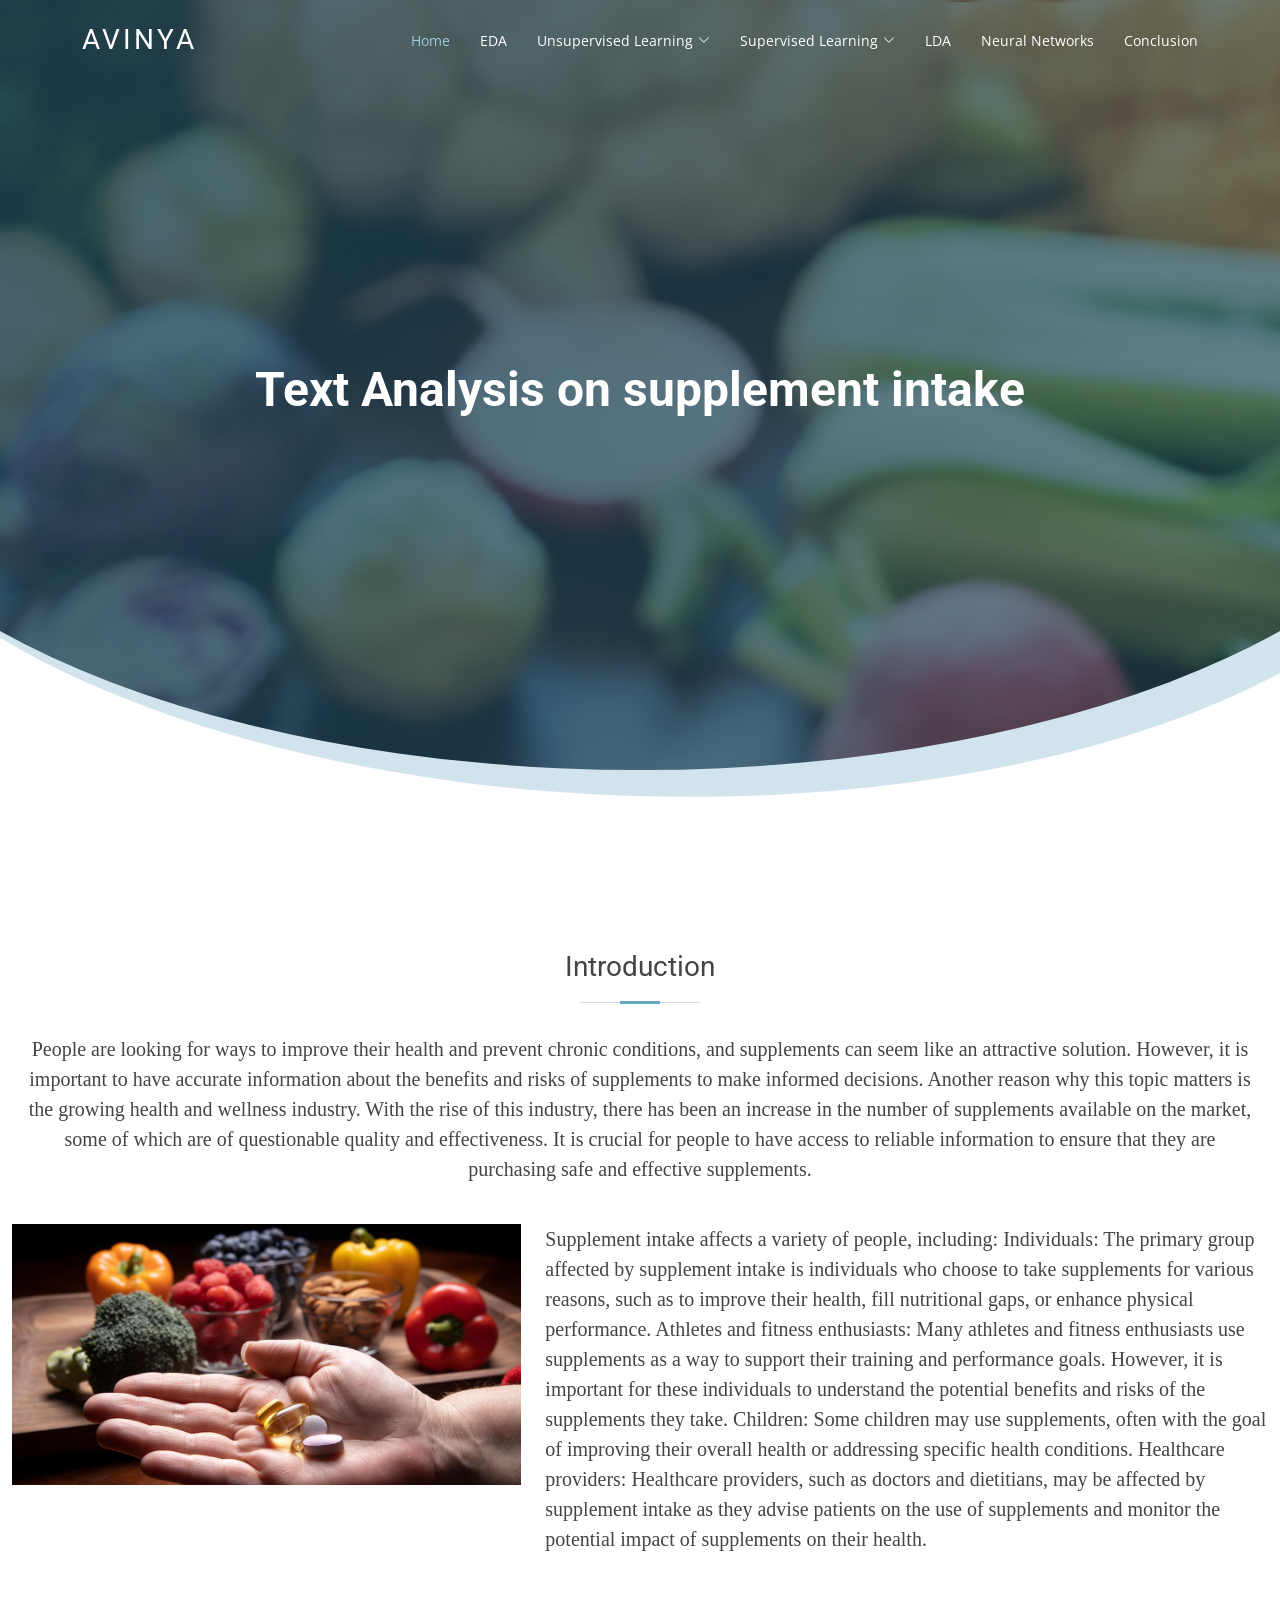
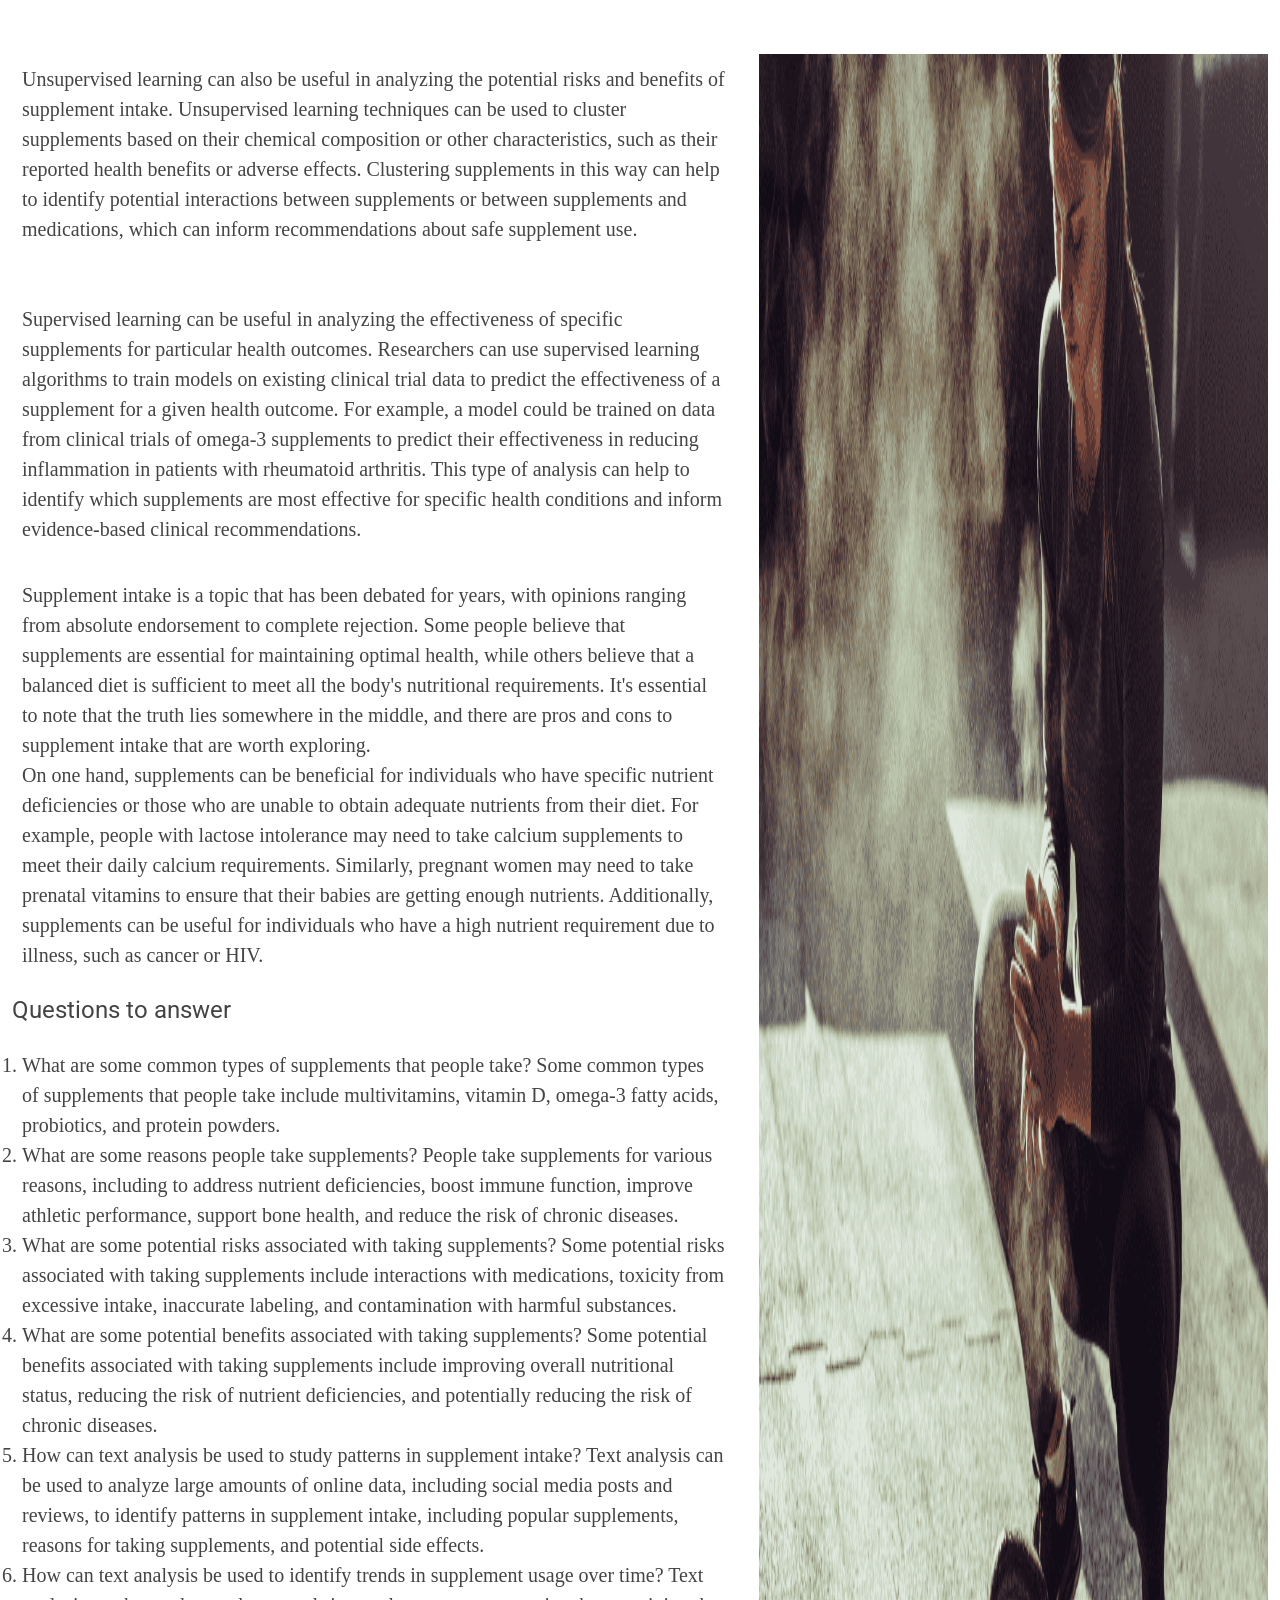
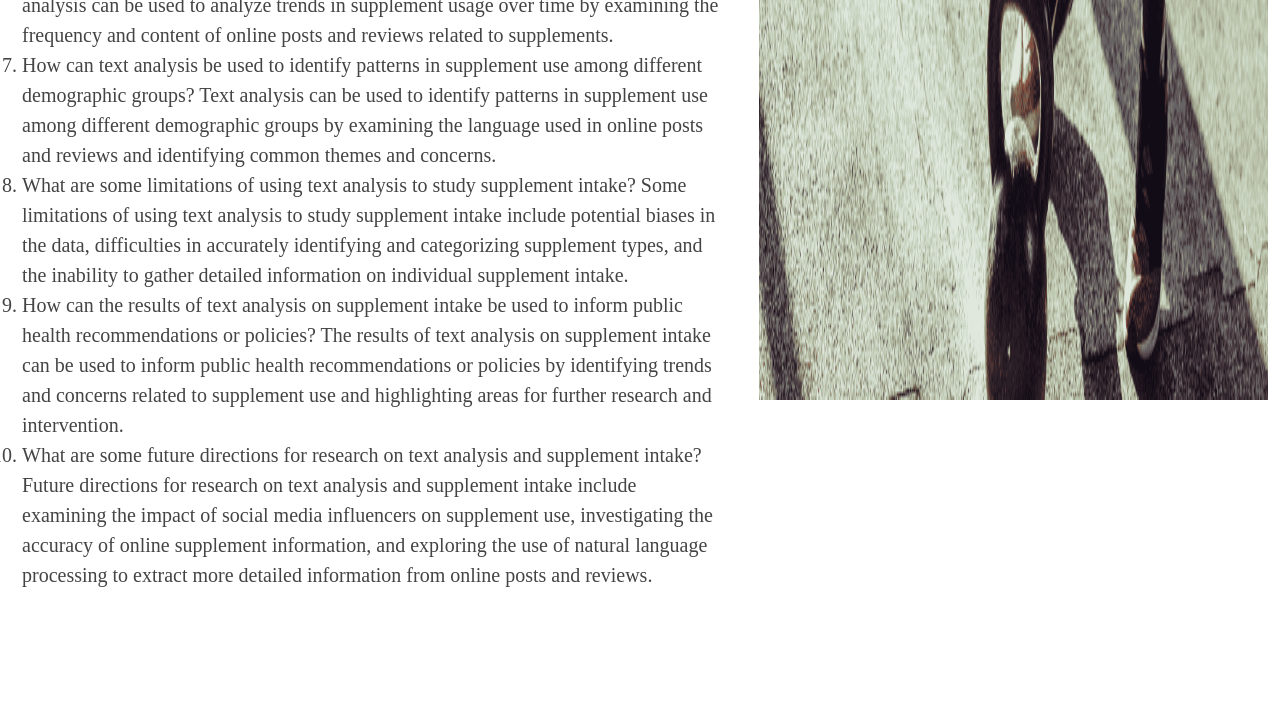
<file: index.html>
<!DOCTYPE html>
<html lang="en">

<head>
  <meta charset="utf-8">
  <meta content="width=device-width, initial-scale=1.0" name="viewport">

  <title>Supplement Intake</title>
  <meta content="" name="description">
  <meta content="" name="keywords">

  <!-- Favicons -->
  <link href="assets/img/" rel="icon">
  <link href="assets/img/" rel="apple-touch-icon">

  <!-- Google Fonts -->
  <link href="https://fonts.googleapis.com/css?family=Open+Sans:300,300i,400,400i,600,600i,700,700i|Roboto:300,300i,400,400i,500,500i,700,700i&display=swap" rel="stylesheet">

  <!-- Vendor CSS Files -->
  <link href="assets/vendor/animate.css/animate.min.css" rel="stylesheet">
  <link href="assets/vendor/aos/aos.css" rel="stylesheet">
  <link href="assets/vendor/bootstrap/css/bootstrap.min.css" rel="stylesheet">
  <link href="assets/vendor/bootstrap-icons/bootstrap-icons.css" rel="stylesheet">
  <link href="assets/vendor/boxicons/css/boxicons.min.css" rel="stylesheet">
  <link href="assets/vendor/glightbox/css/glightbox.min.css" rel="stylesheet">
  <link href="assets/vendor/swiper/swiper-bundle.min.css" rel="stylesheet">

  <!-- Template Main CSS File -->
  <link href="assets/css/style.css" rel="stylesheet">

 
</head>

<body>

  <!-- ======= Header ======= -->
  <header id="header" class="fixed-top d-flex align-items-center header-transparent">
    <div class="container d-flex justify-content-between align-items-center">

      <div class="logo">
        <h1 class="text-light"><a href="index.html"><span>Avinya</span></a></h1>
        <!-- Uncomment below if you prefer to use an image logo -->
        <!-- <a href="index.html"><img src="assets/img/logo.png" alt="" class="img-fluid"></a>-->
      </div>

      <nav id="navbar" class="navbar">
        <ul>
          <li><a class="active" href="./index.html">Home</a></li>
          <li><a href="./Pages/EDA.html">EDA</a></li>
         
          <li class="dropdown"><a href="#"><span>Unsupervised Learning</span> <i class="bi bi-chevron-down"></i></a>
            <ul>
              <li><a href="./Pages/Clustering.html">Clustering</a></li>
              <li><a href="./Pages/ARM.html">ARM</a></li>
            </ul>
          </li>
          <li class="dropdown"><a href="#"><span>Supervised Learning</span> <i class="bi bi-chevron-down"></i></a>
            <ul>
              <li><a href="./Pages/DT.html">Decision Trees</a></li>
              
              <li><a href="./Pages/NB.html">Naive Bayes</a></li>
              <li><a href="./Pages/SVM.html">SVM</a></li>
            </ul>
          </li>
          <li><a  href="./Pages/LDA.html">LDA</a></li>

          <li><a href="./Pages/NN.html">Neural Networks</a></li>
          <li><a  href="./conc.html">Conclusion</a></li>
          
          
        </ul>
        <i class="bi bi-list mobile-nav-toggle"></i>
      </nav><!-- .navbar -->

    </div>
  </header><!-- End Header -->

  <!-- ======= Hero Section ======= -->
  <section id="hero" class="d-flex justify-cntent-center align-items-center">
    <div id="heroCarousel" class="container carousel carousel-fade" data-bs-ride="carousel" data-bs-interval="5000">
      <div class="carousel-item active">
        <div class="carousel-container">
          <h2 >Text Analysis on supplement intake</h2>
        </div>
      </div>

     
    </div>
  </section><!-- End Hero -->

  <main id="main">

   
    <!-- ======= Features Section ======= -->
    <section class="features">
      <div class="container" style="max-width: 100%;">

        <div class="section-title">
          <h2>Introduction</h2>
           

          <p style="font-size: 20px;font-family: Cambria, Cochin, Georgia, Times, 'Times New Roman', serif, Courier, monospace; padding: 10px;">
            
            People are looking for ways to improve their health and prevent chronic conditions, and supplements can seem like an attractive solution. However, it is important to have accurate information about the benefits and risks of supplements to make informed decisions.

            Another reason why this topic matters is the growing health and wellness industry. With the rise of this industry, there has been an increase in the number of supplements available on the market, some of which are of questionable quality and effectiveness. It is crucial for people to have access to reliable information to ensure that they are purchasing safe and effective supplements.
 
          </p></div>

        <div class="row" data-aos="fade-up">
          <div class="col-md-5">
            <img src="assets/img/intro/i1.jpeg" class="img-fluid" alt="">
          </div>
          <div class="col-md-7">
            <p style="font-size: 20px;font-family: Cambria, Cochin, Georgia, Times, 'Times New Roman', serif, Courier, monospace; ;">
              Supplement intake affects a variety of people, including:

  Individuals: The primary group affected by supplement intake is individuals who choose to take supplements for various reasons, such as to improve their health, fill nutritional gaps, or enhance physical performance.
  
  Athletes and fitness enthusiasts: Many athletes and fitness enthusiasts use supplements as a way to support their training and performance goals. However, it is important for these individuals to understand the potential benefits and risks of the supplements they take.
  
  Children: Some children may use supplements, often with the goal of improving their overall health or addressing specific health conditions.
  
  Healthcare providers: Healthcare providers, such as doctors and dietitians, may be affected by supplement intake as they advise patients on the use of supplements and monitor the potential impact of supplements on their health.
  
            </p>
            
          </div>
        </div>

        <div class="row" data-aos="fade-up">
          <div class="col-md-5 order-1 order-md-2">
            <img src="assets/img/intro/i2.png" class="img-fluid" alt="" style="height: 90%">
          </div>
          <div class="col-md-7 order-2 order-md-1">
            <p style="font-size: 20px;font-family: Cambria, Cochin, Georgia, Times, 'Times New Roman', serif, Courier, monospace; padding: 10px;">
              Unsupervised learning can also be useful in analyzing the potential risks and benefits of supplement intake. Unsupervised learning techniques can be used to cluster supplements based on their chemical composition or other characteristics, such as their reported health benefits or adverse effects. Clustering supplements in this way can help to identify potential interactions between supplements or between supplements and medications, which can inform recommendations about safe supplement use.
            </p>
            <br/>
            <p style="font-size: 20px;font-family: Cambria, Cochin, Georgia, Times, 'Times New Roman', serif, Courier, monospace; padding: 10px;">
              Supervised learning can be useful in analyzing the effectiveness of specific supplements for particular health outcomes. Researchers can use supervised learning algorithms to train models on existing clinical trial data to predict the effectiveness of a supplement for a given health outcome. For example, a model could be trained on data from clinical trials of omega-3 supplements to predict their effectiveness in reducing inflammation in patients with rheumatoid arthritis. This type of analysis can help to identify which supplements are most effective for specific health conditions and inform evidence-based clinical recommendations.
            </p>
            <p style="font-size: 20px;font-family: Cambria, Cochin, Georgia, Times, 'Times New Roman', serif, Courier, monospace; padding: 10px;">

              Supplement intake is a topic that has been debated for years, with opinions ranging from absolute endorsement to complete rejection. Some people believe that supplements are essential for maintaining optimal health, while others believe that a balanced diet is sufficient to meet all the body's nutritional requirements. It's essential to note that the truth lies somewhere in the middle, and there are pros and cons to supplement intake that are worth exploring.
<br/>
On one hand, supplements can be beneficial for individuals who have specific nutrient deficiencies or those who are unable to obtain adequate nutrients from their diet. For example, people with lactose intolerance may need to take calcium supplements to meet their daily calcium requirements. Similarly, pregnant women may need to take prenatal vitamins to ensure that their babies are getting enough nutrients. Additionally, supplements can be useful for individuals who have a high nutrient requirement due to illness, such as cancer or HIV.


            </p>
            <h3>Questions to answer</h3>
            <p class="fst-italic">
            <ol style="font-size: 20px; font-family: Cambria, Cochin, Georgia, Times, 'Times New Roman', serif, Courier, monospace; padding: 10px;">
              <li>
                What are some common types of supplements that people take?
                Some common types of supplements that people take include multivitamins, vitamin D, omega-3 fatty acids, probiotics, and protein powders.
              </li>
              <li>What are some reasons people take supplements?
                People take supplements for various reasons, including to address nutrient deficiencies, boost immune function, improve athletic performance, support bone health, and reduce the risk of chronic diseases.
              </li>
              <li>
                What are some potential risks associated with taking supplements?
                Some potential risks associated with taking supplements include interactions with medications, toxicity from excessive intake, inaccurate labeling, and contamination with harmful substances.
              </li>
              <li>
                What are some potential benefits associated with taking supplements?
            
                Some potential benefits associated with taking supplements include improving overall nutritional status, reducing the risk of nutrient deficiencies, and potentially reducing the risk of chronic diseases.
              </li>
              <li>   How can text analysis be used to study patterns in supplement intake?
                Text analysis can be used to analyze large amounts of online data, including social media posts and reviews, to identify patterns in supplement intake, including popular supplements, reasons for taking supplements, and potential side effects.
                </li>
                <li>  How can text analysis be used to identify trends in supplement usage over time?
                  Text analysis can be used to analyze trends in supplement usage over time by examining the frequency and content of online posts and reviews related to supplements.
                  </li>
                <li>
                  How can text analysis be used to identify patterns in supplement use among different demographic groups?
                  Text analysis can be used to identify patterns in supplement use among different demographic groups by examining the language used in online posts and reviews and identifying common themes and concerns.
                </li>
                <li>
                  What are some limitations of using text analysis to study supplement intake?
                  Some limitations of using text analysis to study supplement intake include potential biases in the data, difficulties in accurately identifying and categorizing supplement types, and the inability to gather detailed information on individual supplement intake.
                </li>
                <li>    How can the results of text analysis on supplement intake be used to inform public health recommendations or policies?
                  The results of text analysis on supplement intake can be used to inform public health recommendations or policies by identifying trends and concerns related to supplement use and highlighting areas for further research and intervention.


                </li>
                <li>
                  What are some future directions for research on text analysis and supplement intake?
                  Future directions for research on text analysis and supplement intake include examining the impact of social media influencers on supplement use, investigating the accuracy of online supplement information, and exploring the use of natural language processing to extract more detailed information from online posts and reviews.
                </li>
            </ol>
          
            </p>
         
          </div>
        </div>

     

       

      </div>
    </section><!-- End Features Section -->

  </main><!-- End #main -->


  <a href="#" class="back-to-top d-flex align-items-center justify-content-center"><i class="bi bi-arrow-up-short"></i></a>

  <!-- Vendor JS Files -->
  <script src="assets/vendor/purecounter/purecounter_vanilla.js"></script>
  <script src="assets/vendor/aos/aos.js"></script>
  <script src="assets/vendor/bootstrap/js/bootstrap.bundle.min.js"></script>
  <script src="assets/vendor/glightbox/js/glightbox.min.js"></script>
  <script src="assets/vendor/isotope-layout/isotope.pkgd.min.js"></script>
  <script src="assets/vendor/swiper/swiper-bundle.min.js"></script>
  <script src="assets/vendor/waypoints/noframework.waypoints.js"></script>
  <script src="assets/vendor/php-email-form/validate.js"></script>

  <!-- Template Main JS File -->
  <script src="assets/js/main.js"></script>

</body>

</html>
</file>
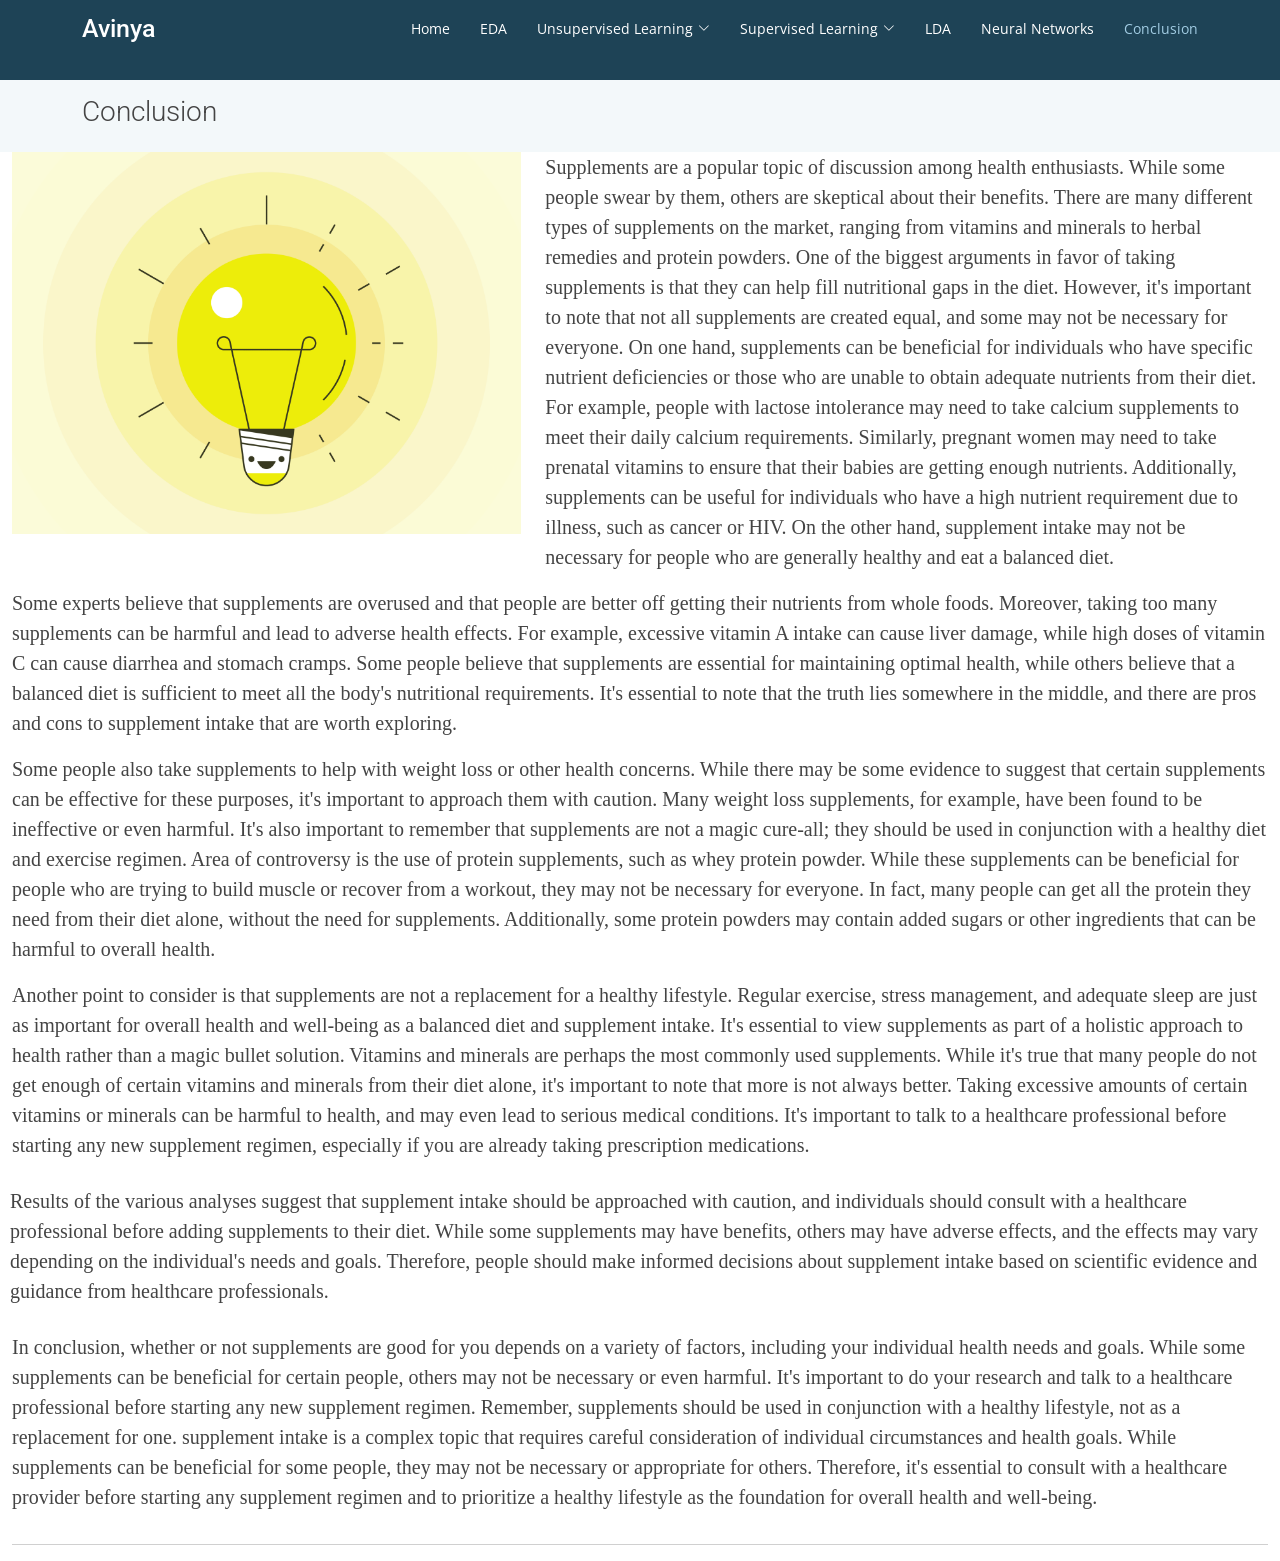
<file: conc.html>
<!DOCTYPE html>
<html lang="en">

<head>
  <meta charset="utf-8">
  <meta content="width=device-width, initial-scale=1.0" name="viewport">

  <title>Climate penalty</title>
  <meta content="" name="description">
  <meta content="" name="keywords">

  <!-- Favicons -->
  <link href="../assets/img/favicon.png" rel="icon">
  <link href="../assets/img/apple-touch-icon.png" rel="apple-touch-icon">

  <!-- Google Fonts -->
  <link href="https://fonts.googleapis.com/css?family=Open+Sans:300,300i,400,400i,600,600i,700,700i|Roboto:300,300i,400,400i,500,500i,700,700i&display=swap" rel="stylesheet">

  <!-- Vendor CSS Files -->
  <link href="../assets/vendor/animate.css/animate.min.css" rel="stylesheet">
  <link href="../assets/vendor/aos/aos.css" rel="stylesheet">
  <link href="../assets/vendor/bootstrap/css/bootstrap.min.css" rel="stylesheet">
  <link href="../assets/vendor/bootstrap-icons/bootstrap-icons.css" rel="stylesheet">
  <link href="../assets/vendor/boxicons/css/boxicons.min.css" rel="stylesheet">
  <link href="../assets/vendor/glightbox/css/glightbox.min.css" rel="stylesheet">
  <link href="../assets/vendor/swiper/swiper-bundle.min.css" rel="stylesheet">

  <!-- Template Main CSS File -->
  <link href="../assets/css/style.css" rel="stylesheet">

  <!-- =======================================================
  * Template Name: Moderna - v4.11.0
  * Template URL: https://bootstrapmade.com/free-bootstrap-template-corporate-moderna/
  * Author: BootstrapMade.com
  * License: https://bootstrapmade.com/license/
  ======================================================== -->
</head>

<body>

  
  <!DOCTYPE html>
  <html lang="en">
  
  <head>
    <meta charset="utf-8">
    <meta content="width=device-width, initial-scale=1.0" name="viewport">
  
    <title>Climate penalty</title>
    <meta content="" name="description">
    <meta content="" name="keywords">
  
    <!-- Favicons -->
    <link href="assets/img/" rel="icon">
    <link href="assets/img/" rel="apple-touch-icon">
  
    <!-- Google Fonts -->
    <link href="https://fonts.googleapis.com/css?family=Open+Sans:300,300i,400,400i,600,600i,700,700i|Roboto:300,300i,400,400i,500,500i,700,700i&display=swap" rel="stylesheet">
  
    <!-- Vendor CSS Files -->
    <link href="assets/vendor/animate.css/animate.min.css" rel="stylesheet">
    <link href="assets/vendor/aos/aos.css" rel="stylesheet">
    <link href="assets/vendor/bootstrap/css/bootstrap.min.css" rel="stylesheet">
    <link href="assets/vendor/bootstrap-icons/bootstrap-icons.css" rel="stylesheet">
    <link href="assets/vendor/boxicons/css/boxicons.min.css" rel="stylesheet">
    <link href="assets/vendor/glightbox/css/glightbox.min.css" rel="stylesheet">
    <link href="assets/vendor/swiper/swiper-bundle.min.css" rel="stylesheet">
  
    <!-- Template Main CSS File -->
    <link href="assets/css/style.css" rel="stylesheet">
  
    <!-- =======================================================
    * Template Name: Moderna - v4.11.0
    * Template URL: https://bootstrapmade.com/free-bootstrap-template-corporate-moderna/
    * Author: BootstrapMade.com
    * License: https://bootstrapmade.com/license/
    ======================================================== -->
  </head>
  
  <body>
  
    <!-- ======= Header ======= -->
  <header id="header" class="fixed-top ">
    <div class="container d-flex align-items-center justify-content-lg-between">

      <h1 class="text-light"><a href="../index.html"><span style="color: white; font-size: 25px;">Avinya</span></a></h1>
      <!-- Uncomment below if you prefer to use an image logo -->
      <!-- <a href="index.html" class="logo me-auto me-lg-0"><img src="../assets/img/logo.png" alt="" class="img-fluid"></a>-->

      <nav id="navbar" class="navbar">
        <ul>
          <li><a  href="./index.html">Home</a></li>
          <li><a href="./Pages/EDA.html">EDA</a></li>
         
          <li class="dropdown"><a href="#"><span>Unsupervised Learning</span> <i class="bi bi-chevron-down"></i></a>
            <ul>
              <li><a href="./Pages/Clustering.html">Clustering</a></li>
              <li><a href="./Pages/ARM.html">ARM</a></li>
            </ul>
          </li>
          <li class="dropdown"><a href="#"><span>Supervised Learning</span> <i class="bi bi-chevron-down"></i></a>
            <ul>
              <li><a href="./Pages/DT.html">Decision Trees</a></li>
              
              <li><a href="./Pages/NB.html">Naive Bayes</a></li>
              <li><a href="./Pages/SVM.html">SVM</a></li>
            </ul>
          </li>
          <li><a  href="./Pages/LDA.html">LDA</a></li>

          <li><a href="./Pages/NN.html">Neural Networks</a></li>
          <li><a class="active " href="./conc.html">Conclusion</a></li>
          
          
        </ul>
        <i class="bi bi-list mobile-nav-toggle"></i>
      </nav><!-- .navbar -->
      

    </div>
  </header><!-- End Header -->




  
  <main id="main">
     <!-- ======= About Us Section ======= -->
     <section class="breadcrumbs">
      <div class="container">

        <div class="d-flex justify-content-between align-items-center">
          <h2>Conclusion</h2>
          
        </div>

      </div>
    </section><!-- End About Us Section -->
   
    <!-- ======= Features Section ======= -->
   
  
  
<div class="tabset">

  
  <div class="tabset">
    <!-- Tab 1 -->
    <input type="radio" name="tabset" id="tab1" aria-controls="marzen" checked>
        <div class="container" style="max-width: 100%;">
  
          <div class="row" >
            <div class="col-md-5">
              <img src="./assets//img/conc.gif" class="img-fluid" alt="">
            </div>
            <div class="col-md-7">
              
              <p style="font-size: 20px;font-family: Cambria, Cochin, Georgia, Times, 'Times New Roman', serif, Courier, monospace;">
                Supplements are a popular topic of discussion among health enthusiasts. While some people swear by them, others are skeptical about their benefits. There are many different types of supplements on the market, ranging from vitamins and minerals to herbal remedies and protein powders. One of the biggest arguments in favor of taking supplements is that they can help fill nutritional gaps in the diet. However, it's important to note that not all supplements are created equal, and some may not be necessary for everyone.
                On one hand, supplements can be beneficial for individuals who have specific nutrient deficiencies or those who are unable to obtain adequate nutrients from their diet. For example, people with lactose intolerance may need to take calcium supplements to meet their daily calcium requirements. Similarly, pregnant women may need to take prenatal vitamins to ensure that their babies are getting enough nutrients. Additionally, supplements can be useful for individuals who have a high nutrient requirement due to illness, such as cancer or HIV.
                On the other hand, supplement intake may not be necessary for people who are generally healthy and eat a balanced diet. </p>
               
              </div>
              <p style="font-size: 20px;font-family: Cambria, Cochin, Georgia, Times, 'Times New Roman', serif, Courier, monospace;">

                Some experts believe that supplements are overused and that people are better off getting their nutrients from whole foods. Moreover, taking too many supplements can be harmful and lead to adverse health effects. For example, excessive vitamin A intake can cause liver damage, while high doses of vitamin C can cause diarrhea and stomach cramps.
                Some people believe that supplements are essential for maintaining optimal health, while others believe that a balanced diet is sufficient to meet all the body's nutritional requirements. It's essential to note that the truth lies somewhere in the middle, and there are pros and cons to supplement intake that are worth exploring.
              </p>
<p style="font-size: 20px;font-family: Cambria, Cochin, Georgia, Times, 'Times New Roman', serif, Courier, monospace;">
  Some people also take supplements to help with weight loss or other health concerns. While there may be some evidence to suggest that certain supplements can be effective for these purposes, it's important to approach them with caution. Many weight loss supplements, for example, have been found to be ineffective or even harmful. It's also important to remember that supplements are not a magic cure-all; they should be used in conjunction with a healthy diet and exercise regimen.

    Area of controversy is the use of protein supplements, such as whey protein powder. While these supplements can be beneficial for people who are trying to build muscle or recover from a workout, they may not be necessary for everyone. In fact, many people can get all the protein they need from their diet alone, without the need for supplements. Additionally, some protein powders may contain added sugars or other ingredients that can be harmful to overall health.
</p>
<p style="font-size: 20px;font-family: Cambria, Cochin, Georgia, Times, 'Times New Roman', serif, Courier, monospace;">
  Another point to consider is that supplements are not a replacement for a healthy lifestyle. Regular exercise, stress management, and adequate sleep are just as important for overall health and well-being as a balanced diet and supplement intake. It's essential to view supplements as part of a holistic approach to health rather than a magic bullet solution.

  Vitamins and minerals are perhaps the most commonly used supplements. While it's true that many people do not get enough of certain vitamins and minerals from their diet alone, it's important to note that more is not always better. Taking excessive amounts of certain vitamins or minerals can be harmful to health, and may even lead to serious medical conditions. It's important to talk to a healthcare professional before starting any new supplement regimen, especially if you are already taking prescription medications.
</p>            
<p style="font-size: 20px;font-family: Cambria, Cochin, Georgia, Times, 'Times New Roman', serif, Courier, monospace; padding: 10px;">
  Results of the various analyses suggest that supplement intake should be approached with caution, and individuals should consult with a healthcare professional before adding supplements to their diet. While some supplements may have benefits, others may have adverse effects, and the effects may vary depending on the individual's needs and goals. Therefore, people should make informed decisions about supplement intake based on scientific evidence and guidance from healthcare professionals.

</p>
<p style="font-size: 20px;font-family: Cambria, Cochin, Georgia, Times, 'Times New Roman', serif, Courier, monospace;">

  In conclusion, whether or not supplements are good for you depends on a variety of factors, including your individual health needs and goals. While some supplements can be beneficial for certain people, others may not be necessary or even harmful. It's important to do your research and talk to a healthcare professional before starting any new supplement regimen. Remember, supplements should be used in conjunction with a healthy lifestyle, not as a replacement for one.
  supplement intake is a complex topic that requires careful consideration of individual circumstances and health goals. While supplements can be beneficial for some people, they may not be necessary or appropriate for others. Therefore, it's essential to consult with a healthcare provider before starting any supplement regimen and to prioritize a healthy lifestyle as the foundation for overall health and well-being.
</p>







          </div>
  
          
            <hr/>
          
         
  
        </div>
      </section><!-- End Features Section -->
  
</div>



    
  

  </main><!-- End #main -->

  
  <a href="#" class="back-to-top d-flex align-items-center justify-content-center"><i class="bi bi-arrow-up-short"></i></a>

  <!-- Vendor JS Files -->
  <script src="../assets/vendor/purecounter/purecounter_vanilla.js"></script>
  <script src="../assets/vendor/aos/aos.js"></script>
  <script src="../assets/vendor/bootstrap/js/bootstrap.bundle.min.js"></script>
  <script src="../assets/vendor/glightbox/js/glightbox.min.js"></script>
  <script src="../assets/vendor/isotope-layout/isotope.pkgd.min.js"></script>
  <script src="../assets/vendor/swiper/swiper-bundle.min.js"></script>
  <script src="../assets/vendor/waypoints/noframework.waypoints.js"></script>
  <script src="../assets/vendor/php-email-form/validate.js"></script>

  <!-- Template Main JS File -->
  <script src="../assets/js/main.js"></script>

</body>

</html>
</file>
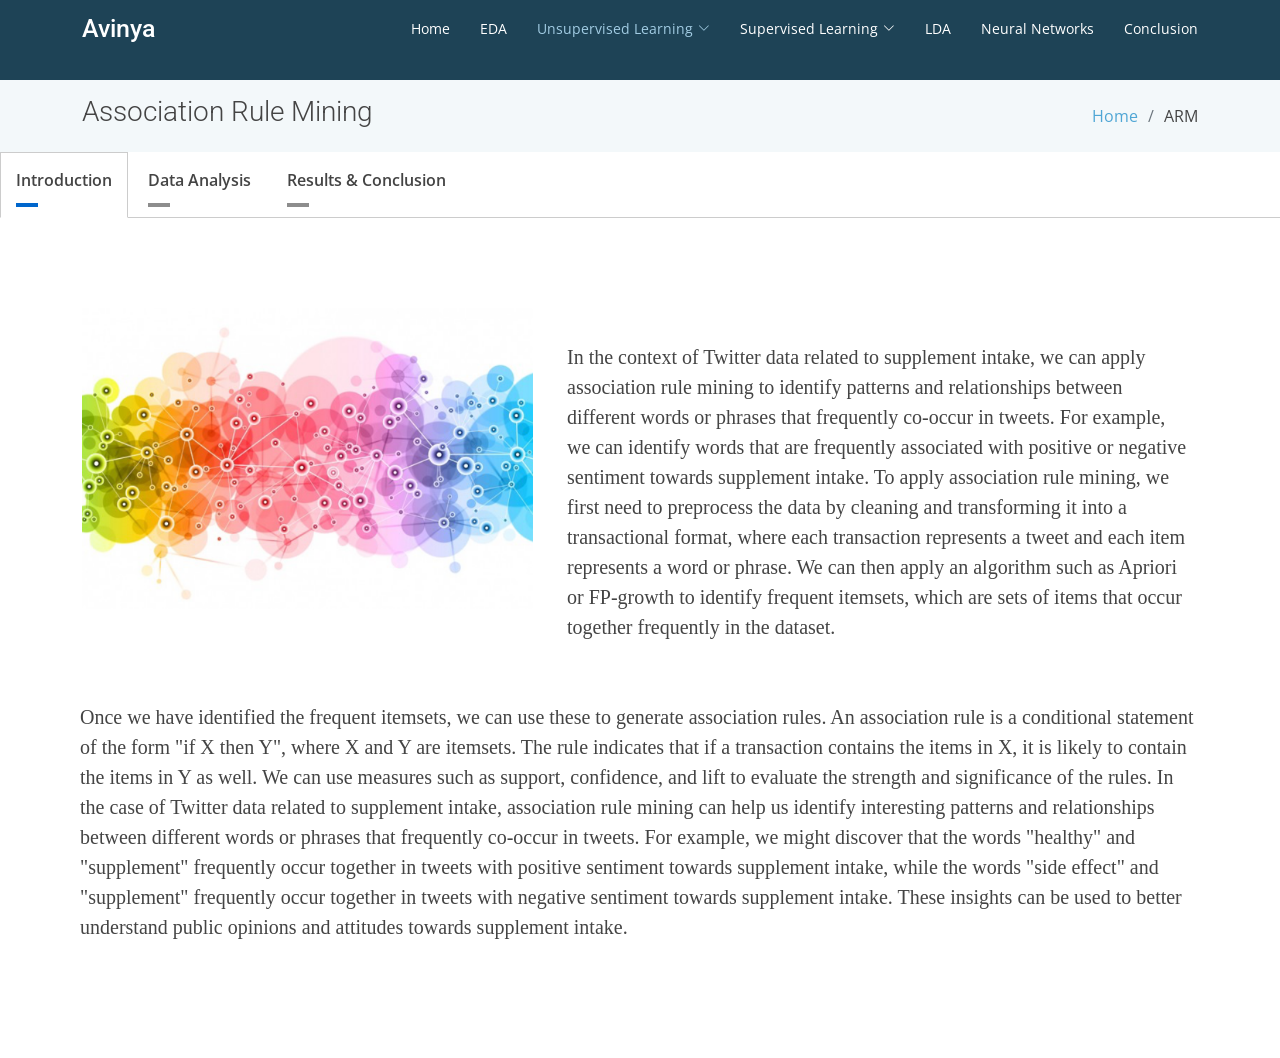
<file: Pages/ARM.html>
<!DOCTYPE html>
<html lang="en">

<head>
  <meta charset="utf-8">
  <meta content="width=device-width, initial-scale=1.0" name="viewport">

  <title>Supplement Intake</title>
  <meta content="" name="description">
  <meta content="" name="keywords">

  <!-- Favicons -->
  <link href="../assets/img/favicon.png" rel="icon">
  <link href="../assets/img/apple-touch-icon.png" rel="apple-touch-icon">

  <!-- Google Fonts -->
  <link href="https://fonts.googleapis.com/css?family=Open+Sans:300,300i,400,400i,600,600i,700,700i|Roboto:300,300i,400,400i,500,500i,700,700i&display=swap" rel="stylesheet">

  <!-- Vendor CSS Files -->
  <link href="../assets/vendor/animate.css/animate.min.css" rel="stylesheet">
  <link href="../assets/vendor/aos/aos.css" rel="stylesheet">
  <link href="../assets/vendor/bootstrap/css/bootstrap.min.css" rel="stylesheet">
  <link href="../assets/vendor/bootstrap-icons/bootstrap-icons.css" rel="stylesheet">
  <link href="../assets/vendor/boxicons/css/boxicons.min.css" rel="stylesheet">
  <link href="../assets/vendor/glightbox/css/glightbox.min.css" rel="stylesheet">
  <link href="../assets/vendor/swiper/swiper-bundle.min.css" rel="stylesheet">

  <!-- Template Main CSS File -->
  <link href="../assets/css/style.css" rel="stylesheet">

  </head>

<body>

  <!-- ======= Header ======= -->
  <header id="header" class="fixed-top ">
    <div class="container d-flex align-items-center justify-content-lg-between">

      <h1 class="text-light"><a href="index.html"><span style="color: white; font-size: 25px;">Avinya</span></a></h1>
      <!-- Uncomment below if you prefer to use an image logo -->
      <!-- <a href="index.html" class="logo me-auto me-lg-0"><img src="../assets/img/logo.png" alt="" class="img-fluid"></a>-->

      <nav id="navbar" class="navbar">
        <ul>
          <li><a  href="../index.html">Home</a></li>
          <li><a  href="./EDA.html">EDA</a></li>
         
          <li class="dropdown"><a class="active"  href="#"><span>Unsupervised Learning</span> <i class="bi bi-chevron-down"></i></a>
            <ul>
              <li><a href="./Clustering.html">Clustering</a></li>
              <li><a href="./ARM.html">ARM</a></li>
            </ul>
          </li>
          <li class="dropdown"><a  href="#"><span>Supervised Learning</span> <i class="bi bi-chevron-down"></i></a>
            <ul>
              <li><a href="./DT.html">Decision Trees</a></li>
              
              <li><a href="./NB.html">Naive Bayes</a></li>
              <li><a href="./SVM.html">SVM</a></li>
            </ul>
          </li>
          <li><a  href="./LDA.html">LDA</a></li>

          <li><a  href="./NN.html">Neural Networks</a></li>
          <li><a  href="../conc.html">Conclusion</a></li>
          
          
        </ul>
        <i class="bi bi-list mobile-nav-toggle"></i>
      </nav><!-- .navbar -->
      

    </div>
  </header><!-- End Header -->




  
  <main id="main">
     <!-- ======= About Us Section ======= -->
     <section class="breadcrumbs">
      <div class="container">

        <div class="d-flex justify-content-between align-items-center">
          <h2>Association Rule Mining</h2>
          <ol>
            <li><a href="../index.html">Home</a></li>
            <li>ARM</li>
          </ol>
        </div>

      </div>
    </section><!-- End About Us Section -->
   
    <!-- ======= Features Section ======= -->
   <!-- 
  
  Radio version of tabs.

  Requirements:
  - not rely on specific IDs for CSS (the CSS shouldn't need to know specific IDs)
  - flexible for any number of unkown tabs [2-6]
  - accessible

  Caveats:
  - since these are checkboxes the tabs not tab-able, need to use arrow keys

  Also worth reading:
  http://simplyaccessible.com/article/danger-aria-tabs/
-->

<div class="tabset">
  <!-- Tab 1 -->
  <input type="radio" name="tabset" id="tab1" aria-controls="marzen" checked>
  <label for="tab1">Introduction</label>
  <!-- Tab 2 -->
  <input type="radio" name="tabset" id="tab2" aria-controls="rauchbier">
  <label for="tab2">Data Analysis</label>
  <!-- Tab 3 -->
  <input type="radio" name="tabset" id="tab3" aria-controls="dunkles">
  <label for="tab3">Results & Conclusion</label>
  
  <div class="tab-panels">
    <section id="marzen" class="tab-panel">
      
      <section class="features">
        <div class="container">
  
          <div class="row" data-aos="fade-up">
            <div class="col-md-5">
              <img src="../assets/img/ARM/intro.png" class="img-fluid" alt="">
            </div>
            <div class="col-md-7 pt-4">
              <p style="font-size: 20px;font-family: Cambria, Cochin, Georgia, Times, 'Times New Roman', serif, Courier, monospace; padding: 10px;">
                In the context of Twitter data related to supplement intake, we can apply association rule mining to identify patterns and relationships between different words or phrases that frequently co-occur in tweets. For example, we can identify words that are frequently associated with positive or negative sentiment towards supplement intake.

                To apply association rule mining, we first need to preprocess the data by cleaning and transforming it into a transactional format, where each transaction represents a tweet and each item represents a word or phrase. We can then apply an algorithm such as Apriori or FP-growth to identify frequent itemsets, which are sets of items that occur together frequently in the dataset.
                </p>

                <br/>
                
               </div>
               <p style="font-size: 20px;font-family: Cambria, Cochin, Georgia, Times, 'Times New Roman', serif, Courier, monospace; padding: 10px;">

                Once we have identified the frequent itemsets, we can use these to generate association rules. An association rule is a conditional statement of the form "if X then Y", where X and Y are itemsets. The rule indicates that if a transaction contains the items in X, it is likely to contain the items in Y as well. We can use measures such as support, confidence, and lift to evaluate the strength and significance of the rules.
                
                In the case of Twitter data related to supplement intake, association rule mining can help us identify interesting patterns and relationships between different words or phrases that frequently co-occur in tweets. For example, we might discover that the words "healthy" and "supplement" frequently occur together in tweets with positive sentiment towards supplement intake, while the words "side effect" and "supplement" frequently occur together in tweets with negative sentiment towards supplement intake. These insights can be used to better understand public opinions and attitudes towards supplement intake.  </p>
       
               
                
              </p>
          </div>
  
         
      </section><!-- End Features Section -->
  </section>
    <section id="rauchbier" class="tab-panel">
     <h4 style="padding:10px">Data Gathering:</h4><br/>
     <ol>
      <li style="font-size: 20px;font-family: Cambria, Cochin, Georgia, Times, 'Times New Roman', serif, Courier, monospace; padding: 10px;">Used transaction data: transDatav2.csv. 
        <br/>
        Link to the dataset: <a href="https://github.com/Sreepa1995/avinya.github.io/blob/main/data/TransactionData/TransData_Twitter.csv">Dataset</a>
        <br/>Link to the R code: <a href="https://github.com/Sreepa1995/avinya.github.io/blob/main/code/R%20/ARM_TextMining.Rmd">Code</a>
      
        <br/>
      <div class="row">
        <div class="col-lg-6">
         <b> Transaction dataset and Frequent Items sample</b>
          <img src="../assets/img/ARM/da1.jpg" class="img-fluid" alt="" >
    
        </div>
        <div class="col-lg-6 pt-4 pt-lg-0">
          <img src="../assets/img/ARM/da2.jpg" class="img-fluid" alt="" style="width: 1000px;">

      </div>
     <br/>
      <li style="font-size: 20px;font-family: Cambria, Cochin, Georgia, Times, 'Times New Roman', serif, Courier, monospace; padding: 10px;">
        <p style="font-size: 20px;font-family: Cambria, Cochin, Georgia, Times, 'Times New Roman', serif, Courier, monospace; padding: 10px;">ARM can be used to analyze data from energy usage in buildings and identify patterns that are associated with higher GHG emissions. 
          In the case of supplement intake, association rule mining can be used to identify co-occurring supplements or patterns of supplement usage among individuals or groups.

To use supplement intake data for association rule mining, the first step is to prepare the data in the form of a transactional dataset, where each row represents a unique individual and each column represents a supplement. Each cell in the dataset indicates whether the individual has taken the supplement or not.

Once the dataset is prepared, association rule mining can be performed using algorithms such as Apriori, FP-Growth, or Eclat. These algorithms work by generating candidate itemsets of supplements and calculating the support and confidence of each itemset. The support of an itemset is the proportion of transactions that contain the itemset, and the confidence is the proportion of transactions containing the itemset that also contain a specific supplement or combination of supplements.

The output of association rule mining is a set of rules that describe the relationships between supplements based on their support and confidence values. For example, a rule might indicate that individuals who take a specific supplement are also likely to take another supplement with a high confidence value. These rules can be used to gain insights into supplement usage patterns and inform targeted marketing or educational campaigns.

In summary, supplement intake data can be used for association rule mining to identify patterns and relationships between supplements in large datasets. This can help to inform marketing strategies, identify areas for further research, and promote evidence-based supplement usage among individuals and groups.
        </li>
     
    </ol>
    </section>
    <section id="dunkles" class="tab-panel">
      <h4>Top 15 Rules for Support, Confidence, and Lift</h4>
      <img src="../assets/img/ARM/da3.jpg" class="img-fluid" alt="" style="height: 400px;width: 100%;">
      <hr/>
     
      <p style="font-size: 20px;font-family: Cambria, Cochin, Georgia, Times, 'Times New Roman', serif, Courier, monospace; padding: 10px;">
        In the context of the supplement intake debate, these frequent item sets could provide insights into the co-occurrence or usage patterns of supplements among individuals or groups.
        Support: The support of an item set is the proportion of transactions in the dataset that contain all the items in the set. In the context of supplement intake, support represents the frequency of occurrence of a particular combination of supplements among the individuals in the dataset.

        Lift: The lift of an item set is the ratio of the observed support to the expected support, assuming that the items in the set are independent. In other words, it measures the degree of dependence between two items. A lift value of greater than 1 indicates a positive association between the items, while a lift value of less than 1 indicates a negative association.
        
        Confidence: The confidence of an association rule is the conditional probability of seeing the consequent given the antecedent. In the context of supplement intake, confidence represents the proportion of individuals who take one supplement and also take another supplement.
        <br/>
        For example, if we apply association rule mining to a dataset of supplement intake data and find a frequent item set with a support of 0.4, a lift of 1.2, and a confidence of 0.6 between Supplement A and Supplement B, this would indicate that 40% of individuals in the dataset take both Supplement A and Supplement B together, and that there is a positive association between these two supplements with a lift value of 1.2.
        
        These statistical measures can help to quantify the strength and significance of the associations between supplements and provide insights into potential usage patterns or combinations that could be further investigated. 
      </p>
     
      <hr/>

      
      <p style="font-size: 20px;font-family: Cambria, Cochin, Georgia, Times, 'Times New Roman', serif, Courier, monospace; padding: 10px;">
        Each point in the scatterplot represents a rule, and its position on the x-axis and y-axis corresponds to the confidence value and support value of the rule, respectively. The size and color of each point may represent some other attribute, such as the lift or conviction of the rule.

By visualizing the rules in this way, we can see which rules have high support and confidence values, indicating that they occur frequently and are highly reliable. We can also see which rules have low support but high confidence values, indicating that they are relatively rare but highly reliable when they do occur. 
<br/>
        The output of this code would be a parallel coordinates plot that shows the top 30 rules of supplement intake based on some criteria, such as support, lift, or confidence. Each rule is represented by a polyline that connects the axes representing the supplements involved in the rule. The color and thickness of each polyline may represent some other attribute, such as the lift or confidence of the rule.

        By visualizing the rules in this way, we can quickly identify patterns or clusters of supplements that tend to co-occur or are commonly used together. We can also see which supplements are most strongly associated with each other based on the thickness and color of the polylines. This information can be useful for further analysis and investigation of the relationships between supplement intake and health outcomes.
      </p>
      <div class="row">
        <div class="col-lg-6">
         <b> Scatter plot for the rules with confidence and lift and word associations in tweet</b>
          <img src="../assets/img/ARM/scatterplot.jpg" class="img-fluid" alt="">
    
        </div>

        <div class="col-lg-6 pt-4 pt-lg-0">
          <img src="../assets/img/ARM/arm3.jpg" class="img-fluid" alt="" >
      </div>
     <hr/>
     <h4>Following Graphs shows the association between supplement intake tweets</h4>
     <p style="font-size: 20px;font-family: Cambria, Cochin, Georgia, Times, 'Times New Roman', serif, Courier, monospace; padding: 10px;">
      The output of this code would be a graph that shows the top 15 rules of supplement intake and how they are related to each other. Each node in the graph represents a supplement, and the edges between nodes represent the rules or associations between supplements. The thickness and color of the edges may represent some other attribute, such as the lift or confidence of the rule.

      By visualizing the rules in this way, we can see which supplements are most strongly associated with each other based on the presence of edges between their corresponding nodes. We can also see which supplements are most important in the network based on their centrality, which is a measure of how connected they are to other supplements in the network.     
    </p>
     <div class="row">
      <div class="col-lg-6">
        <img src="../assets/img/ARM/arm1.jpg" class="img-fluid" alt="" style="height: 400px">
  
      </div>
      <div class="col-lg-6 pt-4 pt-lg-0">
       
        <img src="../assets/img/ARM/arm2.jpg" class="img-fluid" alt="">
    </div> 
    </section>
  </div>
  
</div>



    
  

  </main><!-- End #main -->

  

  <a href="#" class="back-to-top d-flex align-items-center justify-content-center"><i class="bi bi-arrow-up-short"></i></a>

  <!-- Vendor JS Files -->
  <script src="../assets/vendor/purecounter/purecounter_vanilla.js"></script>
  <script src="../assets/vendor/aos/aos.js"></script>
  <script src="../assets/vendor/bootstrap/js/bootstrap.bundle.min.js"></script>
  <script src="../assets/vendor/glightbox/js/glightbox.min.js"></script>
  <script src="../assets/vendor/isotope-layout/isotope.pkgd.min.js"></script>
  <script src="../assets/vendor/swiper/swiper-bundle.min.js"></script>
  <script src="../assets/vendor/waypoints/noframework.waypoints.js"></script>
  <script src="../assets/vendor/php-email-form/validate.js"></script>

  <!-- Template Main JS File -->
  <script src="../assets/js/main.js"></script>

</body>

</html>
</file>
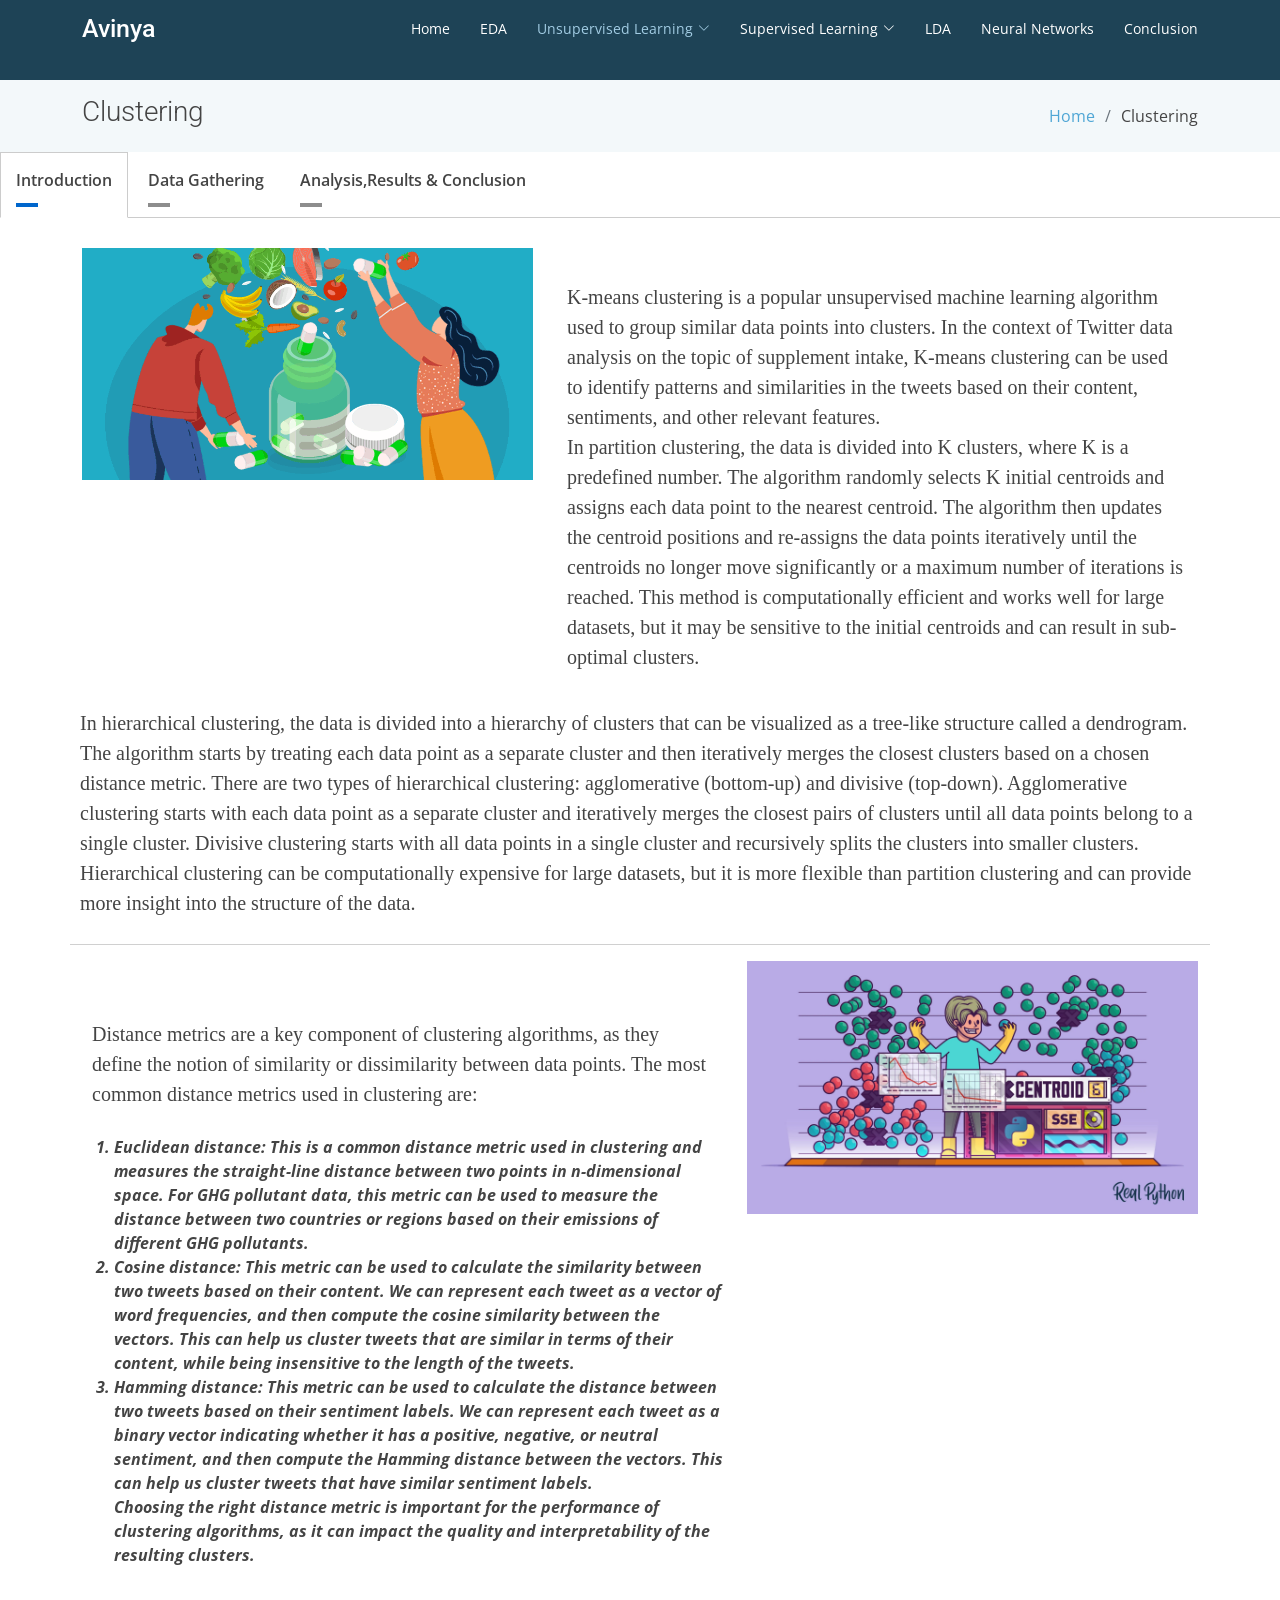
<file: Pages/Clustering.html>
<!DOCTYPE html>
<html lang="en">

<head>
  <meta charset="utf-8">
  <meta content="width=device-width, initial-scale=1.0" name="viewport">

  <title>Supplement Intake</title>
  <meta content="" name="description">
  <meta content="" name="keywords">

  <!-- Favicons -->
  <link href="../assets/img/favicon.png" rel="icon">
  <link href="../assets/img/apple-touch-icon.png" rel="apple-touch-icon">

  <!-- Google Fonts -->
  <link href="https://fonts.googleapis.com/css?family=Open+Sans:300,300i,400,400i,600,600i,700,700i|Roboto:300,300i,400,400i,500,500i,700,700i&display=swap" rel="stylesheet">

  <!-- Vendor CSS Files -->
  <link href="../assets/vendor/animate.css/animate.min.css" rel="stylesheet">
  <link href="../assets/vendor/aos/aos.css" rel="stylesheet">
  <link href="../assets/vendor/bootstrap/css/bootstrap.min.css" rel="stylesheet">
  <link href="../assets/vendor/bootstrap-icons/bootstrap-icons.css" rel="stylesheet">
  <link href="../assets/vendor/boxicons/css/boxicons.min.css" rel="stylesheet">
  <link href="../assets/vendor/glightbox/css/glightbox.min.css" rel="stylesheet">
  <link href="../assets/vendor/swiper/swiper-bundle.min.css" rel="stylesheet">

  <!-- Template Main CSS File -->
  <link href="../assets/css/style.css" rel="stylesheet">

 
</head>

<body>

  <!-- ======= Header ======= -->
  <header id="header" class="fixed-top ">
    <div class="container d-flex align-items-center justify-content-lg-between">

      <h1 class="text-light"><a href="index.html"><span style="color: white; font-size: 25px;">Avinya</span></a></h1>
      <!-- Uncomment below if you prefer to use an image logo -->
      <!-- <a href="index.html" class="logo me-auto me-lg-0"><img src="../assets/img/logo.png" alt="" class="img-fluid"></a>-->

      <nav id="navbar" class="navbar">
        <ul>
          <li><a  href="../index.html">Home</a></li>
          <li><a  href="./EDA.html">EDA</a></li>
         
          <li class="dropdown"><a class="active"  href="#"><span>Unsupervised Learning</span> <i class="bi bi-chevron-down"></i></a>
            <ul>
              <li><a href="./Clustering.html">Clustering</a></li>
              <li><a href="./ARM.html">ARM</a></li>
            </ul>
          </li>
          <li class="dropdown"><a  href="#"><span>Supervised Learning</span> <i class="bi bi-chevron-down"></i></a>
            <ul>
              <li><a href="./DT.html">Decision Trees</a></li>
              
              <li><a href="./NB.html">Naive Bayes</a></li>
              <li><a href="./SVM.html">SVM</a></li>
            </ul>
          </li>
          <li><a  href="./LDA.html">LDA</a></li>

          <li><a  href="./NN.html">Neural Networks</a></li>
          <li><a  href="../conc.html">Conclusion</a></li>
          
          
        </ul>
        <i class="bi bi-list mobile-nav-toggle"></i>
      </nav><!-- .navbar -->
      

    </div>
  </header><!-- End Header -->




  
  <main id="main">
     <!-- ======= About Us Section ======= -->
     <section class="breadcrumbs">
      <div class="container">

        <div class="d-flex justify-content-between align-items-center">
          <h2>Clustering</h2>
          <ol>
            <li><a href="../index.html">Home</a></li>
            <li>Clustering</li>
          </ol>
        </div>

      </div>
    </section><!-- End About Us Section -->
   
    <!-- ======= Features Section ======= -->
   <!-- 
  
  
-->

<div class="tabset">
  <!-- Tab 1 -->
  <input type="radio" name="tabset" id="tab1" aria-controls="marzen" checked>
  <label for="tab1">Introduction</label>
  <!-- Tab 2 -->
  <input type="radio" name="tabset" id="tab2" aria-controls="rauchbier">
  <label for="tab2">Data Gathering</label>
  <!-- Tab 3 -->
  <input type="radio" name="tabset" id="tab3" aria-controls="dunkles">
  <label for="tab3">Analysis,Results & Conclusion</label>
  
  <div class="tab-panels">
    <section id="marzen" class="tab-panel">
      
        <div class="container">
  
          <div class="row" data-aos="fade-up">
            <div class="col-md-5">
              <img src="../assets/img/Cluster/intro.gif" class="img-fluid" alt="" >
            </div>
            <div class="col-md-7 pt-4">
              <p style="font-size: 20px;font-family: Cambria, Cochin, Georgia, Times, 'Times New Roman', serif, Courier, monospace; padding: 10px;">

                K-means clustering is a popular unsupervised machine learning algorithm used to group similar data points into clusters. In the context of Twitter data analysis on the topic of supplement intake, K-means clustering can be used to identify patterns and similarities in the tweets based on their content, sentiments, and other relevant features.

                <br/>
                In partition clustering, the data is divided into K clusters, where K is a predefined number. The algorithm randomly selects K initial centroids and assigns each data point to the nearest centroid. The algorithm then updates the centroid positions and re-assigns the data points iteratively until the centroids no longer move significantly or a maximum number of iterations is reached. This method is computationally efficient and works well for large datasets, but it may be sensitive to the initial centroids and can result in sub-optimal clusters.
              </p>
             

            </div>
            <p style="font-size: 20px;font-family: Cambria, Cochin, Georgia, Times, 'Times New Roman', serif, Courier, monospace; padding: 10px;">

              In hierarchical clustering, the data is divided into a hierarchy of clusters that can be visualized as a tree-like structure called a dendrogram. The algorithm starts by treating each data point as a separate cluster and then iteratively merges the closest clusters based on a chosen distance metric. There are two types of hierarchical clustering: agglomerative (bottom-up) and divisive (top-down). Agglomerative clustering starts with each data point as a separate cluster and iteratively merges the closest pairs of clusters until all data points belong to a single cluster. Divisive clustering starts with all data points in a single cluster and recursively splits the clusters into smaller clusters. Hierarchical clustering can be computationally expensive for large datasets, but it is more flexible than partition clustering and can provide more insight into the structure of the data.
            </p>
          </div>
  
          <div class="row" data-aos="fade-up">
            <div class="col-md-5 order-1 order-md-2">
              <img src="../assets/img/Cluster/i2.webp" class="img-fluid" alt="" ">
              </div>
            <div class="col-md-7 pt-5 order-2 order-md-1">
              
              <p style="font-size: 20px;font-family: Cambria, Cochin, Georgia, Times, 'Times New Roman', serif, Courier, monospace; padding: 10px;">
                Distance metrics are a key component of clustering algorithms, as they define the notion of similarity or dissimilarity between data points. The most common distance metrics used in clustering are:

                
                <ol class="fst-italic"><b>
                  <li>             
                    Euclidean distance: This is a common distance metric used in clustering and measures the straight-line distance between two points in n-dimensional space. For GHG pollutant data, this metric can be used to measure the distance between two countries or regions based on their emissions of different GHG pollutants.
                  </li>
                  <li>            
                    Cosine distance: This metric can be used to calculate the similarity between two tweets based on their content. We can represent each tweet as a vector of word frequencies, and then compute the cosine similarity between the vectors. This can help us cluster tweets that are similar in terms of their content, while being insensitive to the length of the tweets.

                  </li>
                  <li>             
                    Hamming distance: This metric can be used to calculate the distance between two tweets based on their sentiment labels. We can represent each tweet as a binary vector indicating whether it has a positive, negative, or neutral sentiment, and then compute the Hamming distance between the vectors. This can help us cluster tweets that have similar sentiment labels.
 
                  </li>
                <p class="fst-italic">
                  
                  Choosing the right distance metric is important for the performance of clustering algorithms, as it can impact the quality and interpretability of the resulting clusters.
  </p>
                </b>
                </ol>
              
              </p>
           
            </div>
            <hr/>
          
         
  
        </div>
      </section><!-- End Features Section -->
  </section>
    <section id="rauchbier" class="tab-panel">
     <h4 style="padding:10px">Data Gathering:</h4><br/>
     <ol>
      <li style="font-size: 20px;font-family: Cambria, Cochin, Georgia, Times, 'Times New Roman', serif, Courier, monospace; padding: 10px;">Used Count vectorized data: cluster_datav2.csv <br/>
        Link to the dataset: <a href="https://github.com/Sreepa1995/avinya.github.io/blob/main/data/ClusterData/ClusterData_Twitter.csv">Dataset</a>
        <br/>
        Link to HClust code: <a href="https://github.com/Sreepa1995/avinya.github.io/blob/main/code/R%20/HClust_TextMining.Rmd">Hierarchical Clustering</a>
       <br/> Link to the Python code: <a href="https://github.com/Sreepa1995/avinya.github.io/blob/main/code/Python/TextMining_ProjectV1.ipynb">Complete Code</a>

        <br/>
      <div class="row">
        <div class="col-lg-6">
          <img src="../assets/img/Cluster/tfidf.jpg" class="img-fluid" alt="" >
         
          </div>
          <div class="col-lg-6 pt-4 pt-lg-0">
           
            <img src="../assets/img/Cluster/cluster.jpg" class="img-fluid" alt="">
        </div> 
          <p style="font-size: 20px;font-family: Cambria, Cochin, Georgia, Times, 'Times New Roman', serif, Courier, monospace; padding: 10px;">
            
           
          </p>
     <br/>

      <li style="font-size: 20px;font-family: Cambria, Cochin, Georgia, Times, 'Times New Roman', serif, Courier, monospace; padding: 10px;">
      
          <img src="../assets/img/Cluster/hclust.jpg" class="img-fluid" alt="" style="height: 350px;width: 100%;">
    
          <p style="font-size: 20px;font-family: Cambria, Cochin, Georgia, Times, 'Times New Roman', serif, Courier, monospace; padding: 10px;">
    
            In hierarchical clustering, we can use agglomerative clustering to form clusters bottom-up. We start with each tweet as a separate cluster and compute the pairwise distances between all the clusters using the Euclidean distance. We then merge the closest pair of clusters and repeat until we have a single cluster that contains all the tweets. We can use the ward linkage criterion, which minimizes the variance of the distances between the clusters being merged, to determine the distance between clusters. This results in a dendrogram that can be used to visualize the hierarchical structure of the clusters.
          </p>
        <p style="font-size: 20px;font-family: Cambria, Cochin, Georgia, Times, 'Times New Roman', serif, Courier, monospace; padding: 10px;">
          In k-means clustering, we need to specify the number of clusters K that we want to form. We can use techniques like elbow method or silhouette score to determine the optimal value of K. Once we have the value of K, we can initialize K centroids randomly and assign each data point to the closest centroid. We then update the centroids by taking the mean of all the data points in each cluster, and reassign the data points to the new centroids. We repeat these steps until convergence. In the case of count vectorizer data, each data point represents a tweet, and each feature represents the frequency of a particular word. We can use the Euclidean distance as the distance metric to compute the distance between tweets.



        </p>
        </li>
    </ol>
    </section>
    <section id="dunkles" class="tab-panel">
      <h4>Hierarchical Clustering</h4>
      <p style="font-size: 20px;font-family: Cambria, Cochin, Georgia, Times, 'Times New Roman', serif, Courier, monospace; padding: 10px;">
        The resulting dendrogram plot is produced by the plot() function, which takes the hierarchical clustering object (hc) as input. The x-axis of the plot shows the distance between the clusters, and the y-axis shows the objects being clustered. The xlab argument sets the label for the x-axis, and the hang argument sets the amount of space to reserve on the left-hand side of the plot for the object labels. A value of -1 for hang means that the labels are left-justified.
        The resulting plot shows the hierarchy of clusters, with similar objects grouped together at the bottom of the plot and dissimilar objects grouped further up the plot. The height of the branches in the dendrogram represents the distance between clusters. Clusters that are closer together have a lower branch height, while clusters that are further apart have a higher branch height.

      </p>
      <div class="row">
        <b>Dendrogram using Cosine similarity and H Clust with 4 clusters</b>

        <div class="col-lg-6">
          <img src="../assets/img/Cluster/hclust2" class="img-fluid" alt="" >
    
        </div>

        <div class="col-lg-6 pt-4 pt-lg-0">
          <img src="../assets/img/Cluster/hclust4" class="img-fluid" alt="" >
      </div>
     <br/>
      <hr/>

      <h4>
       Choosing K
      </h4>
      <p style="font-size: 20px;font-family: Cambria, Cochin, Georgia, Times, 'Times New Roman', serif, Courier, monospace; padding: 10px;">
        This line displays the elbow plot generated by the KElbowVisualizer. The elbow plot shows the within-cluster sum of squares as a function of the number of clusters (k). The optimal number of clusters is usually where the curve starts to level off, which looks like an elbow.

        By examining the elbow plot, one can determine the optimal number of clusters for the dataset X.        <br/>
        The optimal number of clusters is usually the one with the highest Silhouette Score. Therefore, in this case, we would look for the highest bar on the graph to determine the optimal number of clusters.
        Therefore, the following graph shows silhouette score is high for k=2,4,7
       </p>
      <div class="row">
        <b>Elbow method and silhouette methode to analyse the number of clusters to show</b>
        <div class="col-lg-6">
          <img src="../assets/img/Cluster/elbow.png" class="img-fluid" alt="">
    
        </div>

        <div class="col-lg-6 pt-4 pt-lg-0">
          <img src="../assets/img/Cluster/silscor.png" class="img-fluid" alt="" >
      </div>
     <hr/>
     <h4>Following Graphs shows the silhouette scores for k=2,3,4,5</h4>
     <p style="font-size: 20px;font-family: Cambria, Cochin, Georgia, Times, 'Times New Roman', serif, Courier, monospace; padding: 10px;">
      The Silhouette Plot shows how well-separated the clusters are, based on the Silhouette Coefficient. A high Silhouette Coefficient indicates that the data point is well-matched to its own cluster and poorly-matched to neighboring clusters. The vertical line in the plot indicates the average Silhouette Coefficient for all data points in the cluster. By looking at the Silhouette Plots for different n_clusters values, we can determine the optimal number of clusters for the data.
      <br/>
      The code performs K-means clustering with different values of n_clusters and evaluates the quality of each clustering using the Silhouette Score. It also creates a Silhouette Plot for each clustering to help visualize the quality of the clustering.


    </p>
     <div class="row">

      <div class="col-lg-6">
        <img src="../assets/img/Cluster/sil2.png" class="img-fluid" alt="" >
  
      </div>
      <div class="col-lg-6 pt-4 pt-lg-0">
       
        <img src="../assets/img/Cluster/sil3.png" class="img-fluid" alt="" >
    </div> 
    </div>
    <hr/>
    <div class="row">
 
    <div class="col-lg-6 pt-4 pt-lg-0">
       
      <img src="../assets/img/Cluster/sil4.png" class="img-fluid" alt="">
  </div> 
  <div class="col-lg-6 pt-4 pt-lg-0">
  <img src="../assets/img/Cluster/sil5.png" class="img-fluid" alt="" >
</div> 
    </div>
    <hr/>
  </div>
  <h2>Conclusion</h2>
  <br/>
  <h4>From the elbow method and silhouette score, we see in elbow method the optimal number of clusters are 2, whereas
    in silhouette method, silhouette score for k=2 is 88 % , k=4 is 79.99 and k=3 is 81

  </h4>
     <p style="font-size: 20px;font-family: Cambria, Cochin, Georgia, Times, 'Times New Roman', serif, Courier, monospace; padding: 10px;">
      As the optimal number of clusters may vary depending on the specific dataset and  the number of iterations we perform, it's important to use a combination of techniques, including the elbow method, silhouette score, and domain knowledge, to determine the optimal number of clusters for a given dataset. Additionally, it's important to carefully interpret the results of cluster analysis and use the insights gained to inform strategies .
      Hence based on the silhouette score, we can say the optimal number of cluster is 2.
      <br/>
    </p>
    <div class="row">
      <b>For k=2, shows how the clusters are formed and centroids are placed</b>

      <div class="col-lg-6">
        <img src="../assets/img/Cluster/c11.png" class="img-fluid" alt="" >
  
      </div>
      <div class="col-lg-6 pt-4 pt-lg-0">
       
        <img src="../assets/img/Cluster/c12.png" class="img-fluid" alt="" >
    </div> 
    </div>
    <hr/>
    <div class="row">
      <b>For k=3, shows how the clusters</b>

      <div class="col-lg-6">
        <img src="../assets/img/Cluster/c21.png" class="img-fluid" alt="" >
  
      </div>
      <div class="col-lg-6 pt-4 pt-lg-0">
       
        <img src="../assets/img/Cluster/c22.png" class="img-fluid" alt="" >
    </div> 
    <div class="col-lg-6 pt-4 pt-lg-0">
       
      <img src="../assets/img/Cluster/c23.png" class="img-fluid" alt="" >
  </div> 
    </div>
    <hr/>
    <div class="row">
      <b>For k=4, shows how the clusters are formed and centroids are placed</b>

      <div class="col-lg-6">
        <img src="../assets/img/Cluster/c31.png" class="img-fluid" alt="" >
  
      </div>
      <div class="col-lg-6 pt-4 pt-lg-0">
       
        <img src="../assets/img/Cluster/c32.png" class="img-fluid" alt="" >
    </div> 
    </div>
    <div class="row">
      
      <div class="col-lg-6">
        <img src="../assets/img/Cluster/c33.png" class="img-fluid" alt="" >
  
      </div>
      <div class="col-lg-6 pt-4 pt-lg-0">
       
        <img src="../assets/img/Cluster/c34.png" class="img-fluid" alt="" >
    </div> 
    </div>
    <br/>
  </section>

</div>



    
  

  </main><!-- End #main -->

  

  <a href="#" class="back-to-top d-flex align-items-center justify-content-center"><i class="bi bi-arrow-up-short"></i></a>

  <!-- Vendor JS Files -->
  <script src="../assets/vendor/purecounter/purecounter_vanilla.js"></script>
  <script src="../assets/vendor/aos/aos.js"></script>
  <script src="../assets/vendor/bootstrap/js/bootstrap.bundle.min.js"></script>
  <script src="../assets/vendor/glightbox/js/glightbox.min.js"></script>
  <script src="../assets/vendor/isotope-layout/isotope.pkgd.min.js"></script>
  <script src="../assets/vendor/swiper/swiper-bundle.min.js"></script>
  <script src="../assets/vendor/waypoints/noframework.waypoints.js"></script>
  <script src="../assets/vendor/php-email-form/validate.js"></script>

  <!-- Template Main JS File -->
  <script src="../assets/js/main.js"></script>

</body>

</html>
</file>
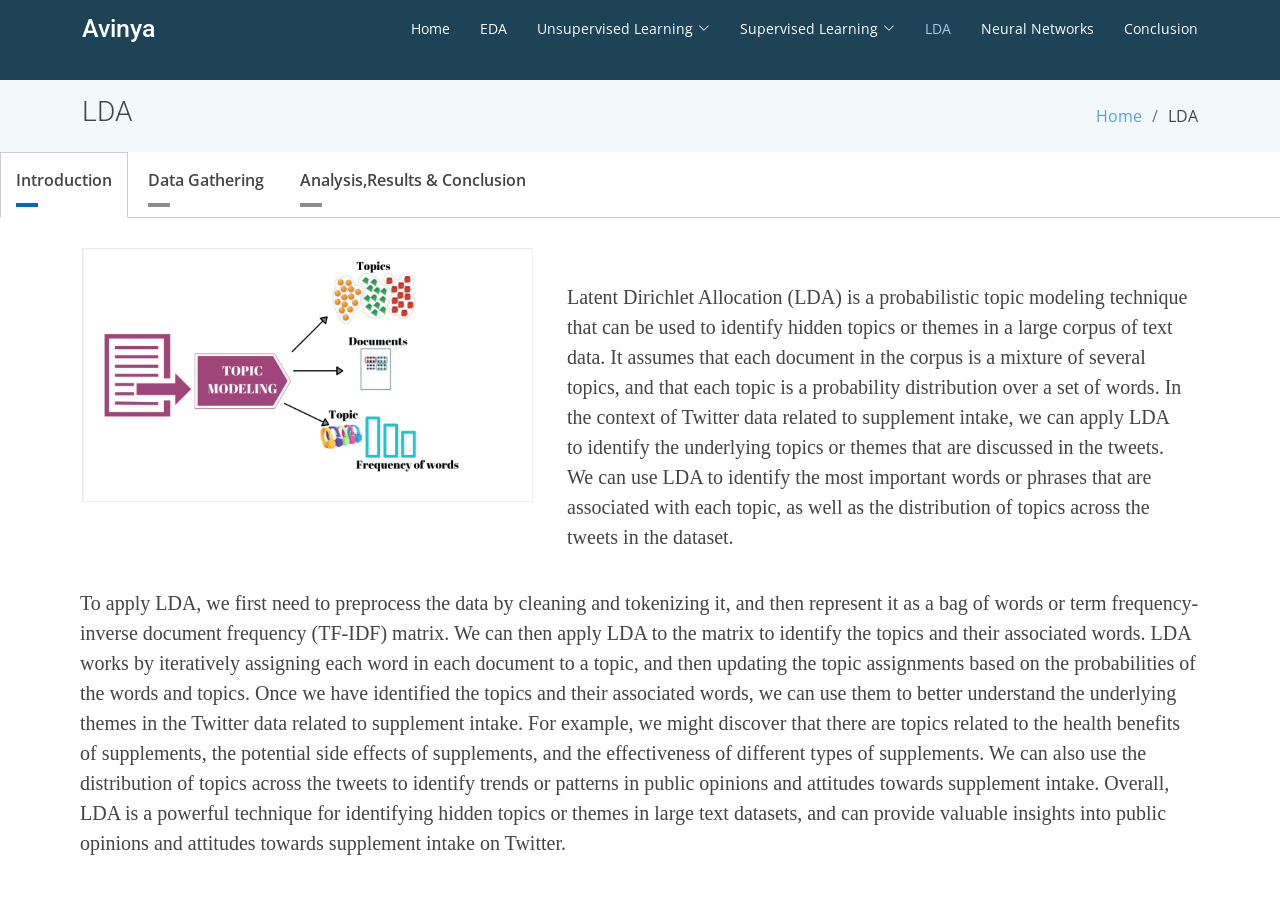
<file: Pages/LDA.html>
<!DOCTYPE html>
<html lang="en">

<head>
  <meta charset="utf-8">
  <meta content="width=device-width, initial-scale=1.0" name="viewport">

  <title>Supplement Intake</title>
  <meta content="" name="description">
  <meta content="" name="keywords">

  <!-- Favicons -->
  <link href="../assets/img/favicon.png" rel="icon">
  <link href="../assets/img/apple-touch-icon.png" rel="apple-touch-icon">

  <!-- Google Fonts -->
  <link href="https://fonts.googleapis.com/css?family=Open+Sans:300,300i,400,400i,600,600i,700,700i|Roboto:300,300i,400,400i,500,500i,700,700i&display=swap" rel="stylesheet">

  <!-- Vendor CSS Files -->
  <link href="../assets/vendor/animate.css/animate.min.css" rel="stylesheet">
  <link href="../assets/vendor/aos/aos.css" rel="stylesheet">
  <link href="../assets/vendor/bootstrap/css/bootstrap.min.css" rel="stylesheet">
  <link href="../assets/vendor/bootstrap-icons/bootstrap-icons.css" rel="stylesheet">
  <link href="../assets/vendor/boxicons/css/boxicons.min.css" rel="stylesheet">
  <link href="../assets/vendor/glightbox/css/glightbox.min.css" rel="stylesheet">
  <link href="../assets/vendor/swiper/swiper-bundle.min.css" rel="stylesheet">

  <!-- Template Main CSS File -->
  <link href="../assets/css/style.css" rel="stylesheet">

 
</head>

<body>

  <!-- ======= Header ======= -->
  <header id="header" class="fixed-top ">
    <div class="container d-flex align-items-center justify-content-lg-between">

      <h1 class="text-light"><a href="index.html"><span style="color: white; font-size: 25px;">Avinya</span></a></h1>
      <!-- Uncomment below if you prefer to use an image logo -->
      <!-- <a href="index.html" class="logo me-auto me-lg-0"><img src="../assets/img/logo.png" alt="" class="img-fluid"></a>-->

      <nav id="navbar" class="navbar">
        <ul>
          <li><a  href="../index.html">Home</a></li>
          <li><a href="./EDA.html">EDA</a></li>
         
          <li class="dropdown"><a  href="#"><span>Unsupervised Learning</span> <i class="bi bi-chevron-down"></i></a>
            <ul>
              <li><a href="./Clustering.html">Clustering</a></li>
              <li><a href="./ARM.html">ARM</a></li>
            </ul>
          </li>
          <li class="dropdown"><a  href="#"><span>Supervised Learning</span> <i class="bi bi-chevron-down"></i></a>
            <ul>
              <li><a href="./DT.html">Decision Trees</a></li>
              
              <li><a href="./NB.html">Naive Bayes</a></li>
              <li><a href="./SVM.html">SVM</a></li>
            </ul>
          </li>
          <li><a class="active"  href="./LDA.html">LDA</a></li>

          <li><a  href="./NN.html">Neural Networks</a></li>
          <li><a  href="../conc.html">Conclusion</a></li>
          
          
        </ul>
        <i class="bi bi-list mobile-nav-toggle"></i>
      </nav><!-- .navbar -->
      

    </div>
  </header><!-- End Header -->




  
  <main id="main">
     <!-- ======= About Us Section ======= -->
     <section class="breadcrumbs">
      <div class="container">

        <div class="d-flex justify-content-between align-items-center">
          <h2>LDA</h2>
          <ol>
            <li><a href="../index.html">Home</a></li>
            <li>LDA</li>
          </ol>
        </div>

      </div>
    </section><!-- End About Us Section -->
   
    <!-- ======= Features Section ======= -->
   <!-- 
  
  
-->

<div class="tabset">
  <!-- Tab 1 -->
  <input type="radio" name="tabset" id="tab1" aria-controls="marzen" checked>
  <label for="tab1">Introduction</label>
  <!-- Tab 2 -->
  <input type="radio" name="tabset" id="tab2" aria-controls="rauchbier">
  <label for="tab2">Data Gathering</label>
  <!-- Tab 3 -->
  <input type="radio" name="tabset" id="tab3" aria-controls="dunkles">
  <label for="tab3">Analysis,Results & Conclusion</label>
  
  <div class="tab-panels">
    <section id="marzen" class="tab-panel">
      
        <div class="container">
  
          <div class="row" data-aos="fade-up">
            <div class="col-md-5">
              <img src="../assets/img/ARM/lda1.png" class="img-fluid" alt="" >
            </div>
            <div class="col-md-7 pt-4">
              <p style="font-size: 20px;font-family: Cambria, Cochin, Georgia, Times, 'Times New Roman', serif, Courier, monospace; padding: 10px;">

                Latent Dirichlet Allocation (LDA) is a probabilistic topic modeling technique that can be used to identify hidden topics or themes in a large corpus of text data. It assumes that each document in the corpus is a mixture of several topics, and that each topic is a probability distribution over a set of words.

                In the context of Twitter data related to supplement intake, we can apply LDA to identify the underlying topics or themes that are discussed in the tweets. We can use LDA to identify the most important words or phrases that are associated with each topic, as well as the distribution of topics across the tweets in the dataset.
                
           
              </p>
             

            </div>
            <p style="font-size: 20px;font-family: Cambria, Cochin, Georgia, Times, 'Times New Roman', serif, Courier, monospace; padding: 10px;">
              To apply LDA, we first need to preprocess the data by cleaning and tokenizing it, and then represent it as a bag of words or term frequency-inverse document frequency (TF-IDF) matrix. We can then apply LDA to the matrix to identify the topics and their associated words. LDA works by iteratively assigning each word in each document to a topic, and then updating the topic assignments based on the probabilities of the words and topics.
                
              Once we have identified the topics and their associated words, we can use them to better understand the underlying themes in the Twitter data related to supplement intake. For example, we might discover that there are topics related to the health benefits of supplements, the potential side effects of supplements, and the effectiveness of different types of supplements. We can also use the distribution of topics across the tweets to identify trends or patterns in public opinions and attitudes towards supplement intake.
              
              Overall, LDA is a powerful technique for identifying hidden topics or themes in large text datasets, and can provide valuable insights into public opinions and attitudes towards supplement intake on Twitter.

            </p>
          </div>
  
         
      </section><!-- End Features Section -->
  </section>
    <section id="rauchbier" class="tab-panel">
     <h4 style="padding:10px">Data Gathering:</h4><br/>
     <ol>
      <li style="font-size: 20px;font-family: Cambria, Cochin, Georgia, Times, 'Times New Roman', serif, Courier, monospace; padding: 10px;">Used Count vectorized data: cluster_datav2.csv <br/>
        Link to the dataset: <a href="https://github.com/Sreepa1995/avinya.github.io/blob/main/data/ClusterData/ClusterData_Twitter.csv">Dataset</a>
        <br/>
      <div class="row">
        <div class="col-lg-6" style="width: 90%;">
          <img src="../assets/img/LDA/da1.jpg" class="img-fluid" alt="">
         
          </div>
          
          <p style="font-size: 20px;font-family: Cambria, Cochin, Georgia, Times, 'Times New Roman', serif, Courier, monospace; padding: 10px;">
            
            Topic modeling is a text analysis technique that aims to identify latent topics or themes in a corpus of text data. It involves identifying patterns of word usage across different documents and clustering these patterns into topics that reflect underlying themes in the data.

            In the context of Twitter data related to supplement intake, topic modeling can be used to identify the underlying topics or themes that are discussed in the tweets. By identifying these themes, we can gain a better understanding of public opinions and attitudes towards supplement intake, as well as the factors that drive these opinions.
            
            To apply topic modeling, we first need to preprocess the data by cleaning and tokenizing it, and then represent it as a matrix of term frequencies or other features. We can then apply a clustering algorithm, such as Latent Dirichlet Allocation (LDA) or Non-Negative Matrix Factorization (NMF), to identify the underlying topics.
            
            Once we have identified the topics, we can use them to better understand the underlying themes in the Twitter data related to supplement intake. For example, we might discover that there are topics related to the health benefits of supplements, the potential side effects of supplements, and the effectiveness of different types of supplements. We can also use the distribution of topics across the tweets to identify trends or patterns in public opinions and attitudes towards supplement intake.
            
            Overall, topic modeling is a valuable technique for identifying latent topics or themes in large text datasets, and can provide valuable insights into public opinions and attitudes towards supplement intake on Twitter.
          </p>
     <br/>

      <li style="font-size: 20px;font-family: Cambria, Cochin, Georgia, Times, 'Times New Roman', serif, Courier, monospace; padding: 10px;">
      
          <img src="../assets/img/LDA/lda2.png" class="img-fluid" alt="" >
    
         
        </li>
    </ol>
    </section>
    <section id="dunkles" class="tab-panel">
      <h4></h4>
      <p style="font-size: 20px;font-family: Cambria, Cochin, Georgia, Times, 'Times New Roman', serif, Courier, monospace; padding: 10px;">
        The Intertopic Distance Map (via multidimensional scaling) is a visualization tool used to display the relationships between topics in a topic model. Each point on the map represents a topic, and the distance between the points reflects the similarity or dissimilarity between the topics.
      </p>
      <div class="row">
        <b>
          The count vectorizer matrix represents documents and columns representing terms (such as "free", "diets", "long", "different",...). 
        </b>

        <div class="col-lg-6" style="width: 100%;">
          <img src="../assets/img/LDA/ida.jpg" class="img-fluid" alt="" >
    
        </div>

      <hr/>

    
  </div>
  

</div>



    
  

  </main><!-- End #main -->

  

  <a href="#" class="back-to-top d-flex align-items-center justify-content-center"><i class="bi bi-arrow-up-short"></i></a>

  <!-- Vendor JS Files -->
  <script src="../assets/vendor/purecounter/purecounter_vanilla.js"></script>
  <script src="../assets/vendor/aos/aos.js"></script>
  <script src="../assets/vendor/bootstrap/js/bootstrap.bundle.min.js"></script>
  <script src="../assets/vendor/glightbox/js/glightbox.min.js"></script>
  <script src="../assets/vendor/isotope-layout/isotope.pkgd.min.js"></script>
  <script src="../assets/vendor/swiper/swiper-bundle.min.js"></script>
  <script src="../assets/vendor/waypoints/noframework.waypoints.js"></script>
  <script src="../assets/vendor/php-email-form/validate.js"></script>

  <!-- Template Main JS File -->
  <script src="../assets/js/main.js"></script>

</body>

</html>
</file>
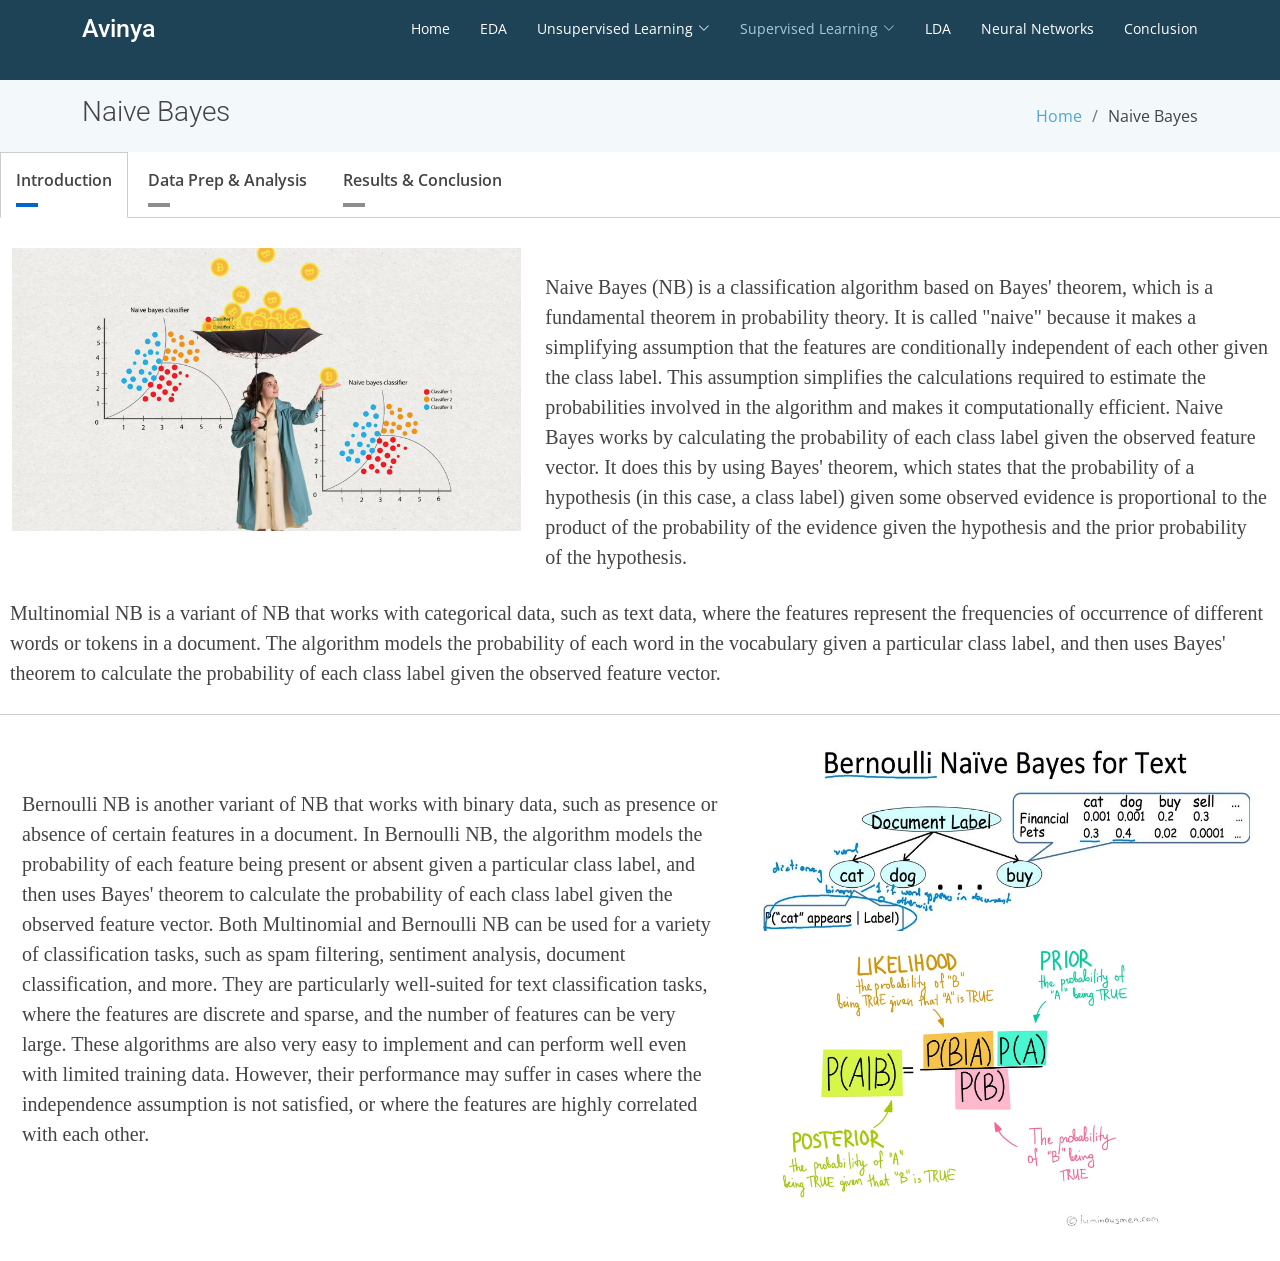
<file: Pages/NB.html>
<!DOCTYPE html>
<html lang="en">

<head>
  <meta charset="utf-8">
  <meta content="width=device-width, initial-scale=1.0" name="viewport">

  <title>Climate penalty</title>
  <meta content="" name="description">
  <meta content="" name="keywords">

  <!-- Favicons -->
  <link href="../assets/img/favicon.png" rel="icon">
  <link href="../assets/img/apple-touch-icon.png" rel="apple-touch-icon">

  <!-- Google Fonts -->
  <link href="https://fonts.googleapis.com/css?family=Open+Sans:300,300i,400,400i,600,600i,700,700i|Roboto:300,300i,400,400i,500,500i,700,700i&display=swap" rel="stylesheet">

  <!-- Vendor CSS Files -->
  <link href="../assets/vendor/animate.css/animate.min.css" rel="stylesheet">
  <link href="../assets/vendor/aos/aos.css" rel="stylesheet">
  <link href="../assets/vendor/bootstrap/css/bootstrap.min.css" rel="stylesheet">
  <link href="../assets/vendor/bootstrap-icons/bootstrap-icons.css" rel="stylesheet">
  <link href="../assets/vendor/boxicons/css/boxicons.min.css" rel="stylesheet">
  <link href="../assets/vendor/glightbox/css/glightbox.min.css" rel="stylesheet">
  <link href="../assets/vendor/swiper/swiper-bundle.min.css" rel="stylesheet">

  <!-- Template Main CSS File -->
  <link href="../assets/css/style.css" rel="stylesheet">

  <!-- =======================================================
  * Template Name: Moderna - v4.11.0
  * Template URL: https://bootstrapmade.com/free-bootstrap-template-corporate-moderna/
  * Author: BootstrapMade.com
  * License: https://bootstrapmade.com/license/
  ======================================================== -->
</head>

<body>

  <!-- ======= Header ======= -->
  <header id="header" class="fixed-top ">
    <div class="container d-flex align-items-center justify-content-lg-between">

      <h1 class="text-light"><a href="../index.html"><span style="color: white; font-size: 25px;">Avinya</span></a></h1>
      <!-- Uncomment below if you prefer to use an image logo -->
      <!-- <a href="index.html" class="logo me-auto me-lg-0"><img src="../assets/img/logo.png" alt="" class="img-fluid"></a>-->

      <nav id="navbar" class="navbar">
        <ul>
          <li><a  href="../index.html">Home</a></li>
          <li><a href="./EDA.html">EDA</a></li>
         
          <li class="dropdown"><a  href="#"><span>Unsupervised Learning</span> <i class="bi bi-chevron-down"></i></a>
            <ul>
              <li><a href="./Clustering.html">Clustering</a></li>
              <li><a href="./ARM.html">ARM</a></li>
            </ul>
          </li>
          <li class="dropdown"><a class="active"  href="#"><span>Supervised Learning</span> <i class="bi bi-chevron-down"></i></a>
            <ul>
              <li><a href="./DT.html">Decision Trees</a></li>
              
              <li><a href="./NB.html">Naive Bayes</a></li>
              <li><a href="./SVM.html">SVM</a></li>
            </ul>
          </li>
          <li><a  href="./LDA.html">LDA</a></li>

          <li><a  href="./NN.html">Neural Networks</a></li>
          <li><a  href="../conc.html">Conclusion</a></li>
          
          
        </ul>
        <i class="bi bi-list mobile-nav-toggle"></i>
      </nav><!-- .navbar -->
      

    </div>
  </header><!-- End Header -->




  
  <main id="main">
     <!-- ======= About Us Section ======= -->
     <section class="breadcrumbs">
      <div class="container">

        <div class="d-flex justify-content-between align-items-center">
          <h2>Naive Bayes</h2>
          <ol>
            <li><a href="../index.html">Home</a></li>
            <li>Naive Bayes</li>
          </ol>
        </div>

      </div>
    </section><!-- End About Us Section -->
   
    <!-- ======= Features Section ======= -->
   <!-- 
  
  Radio version of tabs.

  Requirements:
  - not rely on specific IDs for CSS (the CSS shouldn't need to know specific IDs)
  - flexible for any number of unkown tabs [2-6]
  - accessible

  Caveats:
  - since these are checkboxes the tabs not tab-able, need to use arrow keys

  Also worth reading:
  http://simplyaccessible.com/article/danger-aria-tabs/
-->

<div class="tabset">
  <!-- Tab 1 -->
  <input type="radio" name="tabset" id="tab1" aria-controls="marzen" checked>
  <label for="tab1">Introduction</label>
 
  <!-- Tab 3 -->
  <input type="radio" name="tabset" id="tab3" aria-controls="dunkles">
  <label for="tab3"> Data Prep & Analysis </label>
  <!-- Tab 4 -->
  <input type="radio" name="tabset" id="tab4" aria-controls="rach">
  <label for="tab4">Results & Conclusion</label>
  
  <div class="tab-panels">
    <section id="marzen" class="tab-panel">
      
        <div class="container" style="max-width: 100%;">
  
          <div class="row" >
            <div class="col-md-5">
              <img src="../assets/img/DT/nb1.jpeg" class="img-fluid" alt="" >
            </div>
            <div class="col-md-7 pt-4">
              
              <p style="font-size: 20px;font-family: Cambria, Cochin, Georgia, Times, 'Times New Roman', serif, Courier, monospace;">

                Naive Bayes (NB) is a classification algorithm based on Bayes' theorem, which is a fundamental theorem in probability theory. It is called "naive" because it makes a simplifying assumption that the features are conditionally independent of each other given the class label. This assumption simplifies the calculations required to estimate the probabilities involved in the algorithm and makes it computationally efficient.

Naive Bayes works by calculating the probability of each class label given the observed feature vector. 
It does this by using Bayes' theorem, which states that the probability of a hypothesis (in this case, a class label) given some observed evidence is proportional to the product of the probability of the evidence given the hypothesis and the prior probability of the hypothesis.
  </p>
            </div>
            <p style="font-size: 20px;font-family: Cambria, Cochin, Georgia, Times, 'Times New Roman', serif, Courier, monospace; padding: 10px;">
              Multinomial NB is a variant of NB that works with categorical data, such as text data, where the features represent the frequencies of occurrence of different words or tokens in a document. The algorithm models the probability of each word in the vocabulary given a particular class label, and then uses Bayes' theorem to calculate the probability of each class label given the observed feature vector.


              </p>
          </div>
  
          <div class="row" data-aos="fade-up">
            <div class="col-md-5 order-1 order-md-2">
              <img src="../assets/img/DT/nb2.jpeg" class="img-fluid" alt="" style="height: 200px">
              <br/>
              <img src="../assets/img/DT/nb3.jpeg" class="img-fluid" alt="" style="height: 300px">
            </div>
            <div class="col-md-7 pt-5 order-2 order-md-1">
              
              <p style="font-size: 20px;font-family: Cambria, Cochin, Georgia, Times, 'Times New Roman', serif, Courier, monospace; padding: 10px;">
                Bernoulli NB is another variant of NB that works with binary data, such as presence or absence of certain features in a document. In Bernoulli NB, the algorithm models the probability of each feature being present or absent given a particular class label, and then uses Bayes' theorem to calculate the probability of each class label given the observed feature vector.

                Both Multinomial and Bernoulli NB can be used for a variety of classification tasks, such as spam filtering, sentiment analysis, document classification, and more. They are particularly well-suited for text classification tasks, where the features are discrete and sparse, and the number of features can be very large. These algorithms are also very easy to implement and can perform well even with limited training data. However, their performance may suffer in cases where the independence assumption is not satisfied, or where the features are highly correlated with each other. 
                
              </p>
           
            </div>
            <hr/>
          
         
  
        </div>
      </section><!-- End Features Section -->
    <section id="rauchbier" class="tab-panel">
      <p style="font-size: 20px;font-family: Cambria, Cochin, Georgia, Times, 'Times New Roman', serif, Courier, monospace; padding: 10px;">Used Clustering data: ClusterData_Twitter.csv <br/>
        Link to the dataset: <a href="https://github.com/Sreepa1995/avinya.github.io/blob/main/data/DTData/ClusterData_Twitter.csv">Dataset</a>
        <br/> Link to the Python code: <a href="https://github.com/Sreepa1995/avinya.github.io/blob/main/code/Python/TextMining_ProjectV1.ipynb">Code</a>

\      </p>
      <div class="row">
        <div class="col-lg-6">
          <img src="../assets/img/DT/sample.jpg" class="img-fluid" alt="" style="height: 350px;width: 100%;">
         
          </div>
          <div class="col-lg-6 pt-4 pt-lg-0">
           
            <img src="../assets/img/DT1/sample2.jpg" class="img-fluid" alt="" style="height: 300px">
        </div> 
          <p style="font-size: 20px;font-family: Cambria, Cochin, Georgia, Times, 'Times New Roman', serif, Courier, monospace; padding: 10px;">
            
            The dataset include numeric values of the count vectorized labels
          </p>
          <h5>Training and Testing data</h5>
          <p style="font-size: 20px;font-family: Cambria, Cochin, Georgia, Times, 'Times New Roman', serif, Courier, monospace; padding: 10px;">
            When building a machine learning model, it is important to divide the data into a training set and a testing set. The training set is used to train the model, while the testing set is used to evaluate its performance and generalization ability.

           
            
            
    </p>
   
         
        <p style="font-size: 20px;font-family: Cambria, Cochin, Georgia, Times, 'Times New Roman', serif, Courier, monospace; padding: 10px;">
          In the context of supplement intake prediction using Naive Bayes, the data would be split into a training set and a testing set as follows:
            
            Data Split: The entire dataset containing information about individuals, their health status, and supplement intake would be randomly divided into two subsets: the training set and the testing set.
            
            Training Set: The training set would be used to train the Naive Bayes model by fitting the input features to the target variable (supplement intake). The model would learn from the input features in the training set and create a probabilistic model to predict the likelihood of supplement intake based on the input features.
            
            Testing Set: The testing set would be used to evaluate the performance of the Naive Bayes model. The model would predict the supplement intake for each individual in the testing set based on their input features. The predicted values would be compared to the actual supplement intake to measure the accuracy of the model.
            
            By splitting the data into a training set and a testing set, we can evaluate the performance of the Naive Bayes model and measure its ability to generalize to new data. The training set is used to fit the model parameters, while the testing set is used to evaluate the model's accuracy and generalization ability. The goal is to create a model that can accurately predict supplement intake for new individuals based on their input features.
            
            
        </p>
     
      
    </section>
    <section id="dunkles" class="tab-panel">
      <h4>Results</h4>
      <p style="font-size: 20px;font-family: Cambria, Cochin, Georgia, Times, 'Times New Roman', serif, Courier, monospace; ">
        We load a dataset of supplement intake with labels, split the dataset into training and testing sets, apply Gaussian Naive Bayes classification, and evaluate its performance on the testing set. We calculate metrics such as accuracy, precision, recall, and F1 score to evaluate the performance of the Naive Bayes classifier, and print a confusion matrix to see the number of true positives, false positives, true negatives, and false negatives for each label. We can use these metrics to tune the hyperparameters of the Naive Bayes classifier and improve its performance on the task of classifying supplement intake with the labels diet, proteins, drugs, and supplements.

 </p><div class="col-md-5 order-1 order-md-2">
  <img src="../assets/img/DT1/dt_cm.png" class="img-fluid" alt="" >
  
</div>

      <div class="row">
        
        <p style="font-size: 20px;font-family: Cambria, Cochin, Georgia, Times, 'Times New Roman', serif, Courier, monospace; padding: 10px;">
          The results obtained from Naive Bayes classification may vary depending on the dataset and the specific hyperparameters chosen. In general, Naive Bayes classifiers are known for their simplicity, scalability, and ability to handle high-dimensional data. They often perform well on text classification tasks and can provide useful insights into the most important features for each class label. However, Naive Bayes classifiers make the "naive" assumption of feature independence, which may not hold true in some datasets. Additionally, Naive Bayes classifiers may suffer from the problem of class imbalance, where some classes have much fewer instances than others.
     
        </p>

       <h5>
        Accuracy score
       </h5>
       <p style="font-size: 20px;font-family: Cambria, Cochin, Georgia, Times, 'Times New Roman', serif, Courier, monospace; padding: 10px;">
        An accuracy score of 94% means that the Naive Bayes classifier correctly classified 94% of the instances in the testing set. This is a good performance for the task of classifying supplement intake with the labels diet, proteins, drugs, and supplements. However, we should also consider other metrics such as precision, recall, and F1 score to evaluate the performance of the classifier more comprehensively. Additionally, we should examine the confusion matrix to see which classes the classifier is struggling to distinguish, and whether there are any patterns or biases in the misclassifications. Depending on the specific application, we may need to prioritize certain metrics over others. For example, in a medical diagnosis scenario, we may want to prioritize high recall (to minimize false negatives), while in a marketing campaign, we may want to prioritize high precision (to minimize false positives).
     </p>
       <p style="font-size: 20px;font-family: Cambria, Cochin, Georgia, Times, 'Times New Roman', serif, Courier, monospace; padding: 10px;">
        While a high accuracy score is generally desirable, it is important to consider other metrics such as precision, recall, and F1 score to get a more complete picture of the classifier's performance. For instance, if the dataset is imbalanced and one class has significantly fewer instances than the others, a high accuracy score may be misleading if the classifier simply predicts the majority class for most instances. In such cases, metrics such as precision and recall can provide more insights into the classifier's performance for each class label.
</p>

    
     
  
  </section>

 

</div>



    
  

  </main><!-- End #main -->

  
  <a href="#" class="back-to-top d-flex align-items-center justify-content-center"><i class="bi bi-arrow-up-short"></i></a>

  <!-- Vendor JS Files -->
  <script src="../assets/vendor/purecounter/purecounter_vanilla.js"></script>
  <script src="../assets/vendor/aos/aos.js"></script>
  <script src="../assets/vendor/bootstrap/js/bootstrap.bundle.min.js"></script>
  <script src="../assets/vendor/glightbox/js/glightbox.min.js"></script>
  <script src="../assets/vendor/isotope-layout/isotope.pkgd.min.js"></script>
  <script src="../assets/vendor/swiper/swiper-bundle.min.js"></script>
  <script src="../assets/vendor/waypoints/noframework.waypoints.js"></script>
  <script src="../assets/vendor/php-email-form/validate.js"></script>

  <!-- Template Main JS File -->
  <script src="../assets/js/main.js"></script>

</body>

</html>
</file>
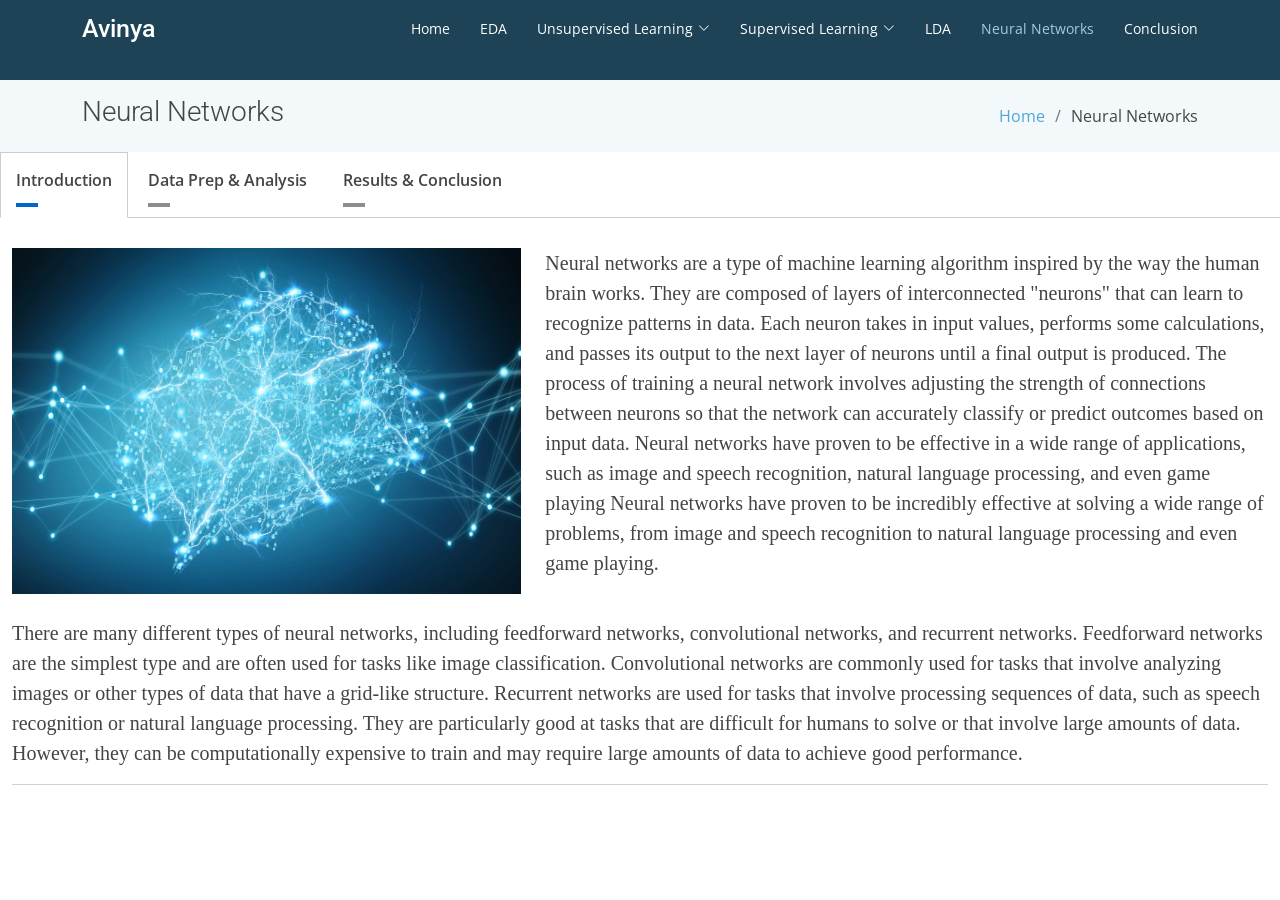
<file: Pages/NN.html>
<!DOCTYPE html>
<html lang="en">

<head>
  <meta charset="utf-8">
  <meta content="width=device-width, initial-scale=1.0" name="viewport">

  <title>Climate penalty</title>
  <meta content="" name="description">
  <meta content="" name="keywords">

  <!-- Favicons -->
  <link href="../assets/img/favicon.png" rel="icon">
  <link href="../assets/img/apple-touch-icon.png" rel="apple-touch-icon">

  <!-- Google Fonts -->
  <link href="https://fonts.googleapis.com/css?family=Open+Sans:300,300i,400,400i,600,600i,700,700i|Roboto:300,300i,400,400i,500,500i,700,700i&display=swap" rel="stylesheet">

  <!-- Vendor CSS Files -->
  <link href="../assets/vendor/animate.css/animate.min.css" rel="stylesheet">
  <link href="../assets/vendor/aos/aos.css" rel="stylesheet">
  <link href="../assets/vendor/bootstrap/css/bootstrap.min.css" rel="stylesheet">
  <link href="../assets/vendor/bootstrap-icons/bootstrap-icons.css" rel="stylesheet">
  <link href="../assets/vendor/boxicons/css/boxicons.min.css" rel="stylesheet">
  <link href="../assets/vendor/glightbox/css/glightbox.min.css" rel="stylesheet">
  <link href="../assets/vendor/swiper/swiper-bundle.min.css" rel="stylesheet">

  <!-- Template Main CSS File -->
  <link href="../assets/css/style.css" rel="stylesheet">

  <!-- =======================================================
  * Template Name: Moderna - v4.11.0
  * Template URL: https://bootstrapmade.com/free-bootstrap-template-corporate-moderna/
  * Author: BootstrapMade.com
  * License: https://bootstrapmade.com/license/
  ======================================================== -->
</head>

<body>

  <!-- ======= Header ======= -->
  <header id="header" class="fixed-top ">
    <div class="container d-flex align-items-center justify-content-lg-between">

      <h1 class="text-light"><a href="../index.html"><span style="color: white; font-size: 25px;">Avinya</span></a></h1>
      <!-- Uncomment below if you prefer to use an image logo -->
      <!-- <a href="index.html" class="logo me-auto me-lg-0"><img src="../assets/img/logo.png" alt="" class="img-fluid"></a>-->

      <nav id="navbar" class="navbar">
        <ul>
          <li><a  href="../index.html">Home</a></li>
          <li><a href="./EDA.html">EDA</a></li>
         
          <li class="dropdown"><a  href="#"><span>Unsupervised Learning</span> <i class="bi bi-chevron-down"></i></a>
            <ul>
              <li><a href="./Clustering.html">Clustering</a></li>
              <li><a href="./ARM.html">ARM</a></li>
            </ul>
          </li>
          <li class="dropdown"><a  href="#"><span>Supervised Learning</span> <i class="bi bi-chevron-down"></i></a>
            <ul>
              <li><a href="./DT.html">Decision Trees</a></li>
              
              <li><a href="./NB.html">Naive Bayes</a></li>
              <li><a href="./SVM.html">SVM</a></li>
            </ul>
          </li>
          <li><a  href="./LDA.html">LDA</a></li>

          <li><a class="active"  href="./NN.html">Neural Networks</a></li>
          <li><a  href="../conc.html">Conclusion</a></li>
          
          
        </ul>
        <i class="bi bi-list mobile-nav-toggle"></i>
      </nav><!-- .navbar -->
      

    </div>
  </header><!-- End Header -->




  
  <main id="main">
     <!-- ======= About Us Section ======= -->
     <section class="breadcrumbs">
      <div class="container">

        <div class="d-flex justify-content-between align-items-center">
          <h2>Neural Networks</h2>
          <ol>
            <li><a href="../index.html">Home</a></li>
            <li>Neural Networks</li>
          </ol>
        </div>

      </div>
    </section><!-- End About Us Section -->
   
    <!-- ======= Features Section ======= -->
   <!-- 
  
  Radio version of tabs.

  Requirements:
  - not rely on specific IDs for CSS (the CSS shouldn't need to know specific IDs)
  - flexible for any number of unkown tabs [2-6]
  - accessible

  Caveats:
  - since these are checkboxes the tabs not tab-able, need to use arrow keys

  Also worth reading:
  http://simplyaccessible.com/article/danger-aria-tabs/
-->

<div class="tabset">
  <!-- Tab 1 -->
  <input type="radio" name="tabset" id="tab1" aria-controls="marzen" checked>
  <label for="tab1">Introduction</label>
 
  <!-- Tab 3 -->
  <input type="radio" name="tabset" id="tab3" aria-controls="dunkles">
  <label for="tab3"> Data Prep & Analysis </label>
  <!-- Tab 4 -->
  <input type="radio" name="tabset" id="tab4" aria-controls="rach">
  <label for="tab4">Results & Conclusion</label>
  
  <div class="tab-panels">
    <section id="marzen" class="tab-panel">
      
        <div class="container" style="max-width: 100%;">
  
          <div class="row" >
            <div class="col-md-5">
              <img src="../assets/img/nn/nn1.jpg" class="img-fluid" alt="" style="height: 100%;" >
            </div>
            <div class="col-md-7">
              
              <p style="font-size: 20px;font-family: Cambria, Cochin, Georgia, Times, 'Times New Roman', serif, Courier, monospace;">
                Neural networks are a type of machine learning algorithm inspired by the way the human brain works. They are composed of layers of interconnected "neurons" that can learn to recognize patterns in data. Each neuron takes in input values, performs some calculations, and passes its output to the next layer of neurons until a final output is produced. 
                The process of training a neural network involves adjusting the strength of connections between neurons so that the network can accurately classify or predict outcomes based on input data. Neural networks have proven to be effective in a wide range of applications, such as image and speech recognition, natural language processing, and even game playing
                Neural networks have proven to be incredibly effective at solving a wide range of problems, from image and speech recognition to natural language processing and even game playing. 
               </p>
            </div>
            
          </div>
          <br/>
  
        <p style="font-size: 20px;font-family: Cambria, Cochin, Georgia, Times, 'Times New Roman', serif, Courier, monospace;">
          There are many different types of neural networks, including feedforward networks, convolutional networks, and recurrent networks. Feedforward networks are the simplest type and are often used for tasks like image classification. Convolutional networks are commonly used for tasks that involve analyzing images or other types of data that have a grid-like structure. 
          Recurrent networks are used for tasks that involve processing sequences of data, such as speech recognition or natural language processing.
          They are particularly good at tasks that are difficult for humans to solve or that involve large amounts of data. However, they can be computationally expensive to train and may require large amounts of data to achieve good performance.
        </p>
            <hr/>
          
         
  
        </div>
      </section><!-- End Features Section -->
    <section id="rauchbier" class="tab-panel">
      <p style="font-size: 20px;font-family: Cambria, Cochin, Georgia, Times, 'Times New Roman', serif, Courier, monospace; padding: 10px;">Used csv data: twitterData.csv <br/>
        Link to the dataset: <a href="https://github.com/Sreepa1995/avinya.github.io/blob/main/data/twitterdatav1.csv">Dataset</a>
        <br/> Link to the Python code: <a href="https://github.com/Sreepa1995/avinya.github.io/blob/main/code/Python/TextMiningNN.ipynb">Code</a>

        <br/>
      </p>
      <div class="row">
        <h4>Cleaned dataset</h4>
        <div class="col-lg-6">
          <img src="../assets/img/nn/od2.jpg" class="img-fluid" alt="" >
        </div>
    
       
         
          <p style="font-size: 20px;font-family: Cambria, Cochin, Georgia, Times, 'Times New Roman', serif, Courier, monospace; padding: 10px;">
            
            The dataset includes tweet data and the topics included
          </p>

          <h4>Training and Testing data</h4>
          <div class="col-lg-6">
            <img src="../assets/img/nn/train.jpg" class="img-fluid" alt="" >
      
          </div>
      
          <div class="col-lg-6 pt-4 pt-lg-0">
            <img src="../assets/img/nn/test.jpg" class="img-fluid" alt="" >
        </div>
       
          <p style="font-size: 20px;font-family: Cambria, Cochin, Georgia, Times, 'Times New Roman', serif, Courier, monospace; padding: 10px;">

            
When building a machine learning model, it is important to divide the data into a training set and a testing set. The training set is used to train the model, while the testing set is used to evaluate its performance and generalization ability.

In the context of supplement intake prediction using Naive Bayes, the data would be split into a training set and a testing set as follows: Data Split: The entire dataset containing information about individuals, their health status, and supplement intake would be randomly divided into two subsets: the training set and the testing set. Training Set: The training set would be used to train the Naive Bayes model by fitting the input features to the target variable (supplement intake). The model would learn from the input features in the training set and create a probabilistic model to predict the likelihood of supplement intake based on the input features. Testing Set: The testing set would be used to evaluate the performance of the Naive Bayes model. The model would predict the supplement intake for each individual in the testing set based on their input features. The predicted values would be compared to the actual supplement intake to measure the accuracy of the model. By splitting the data into a training set and a testing set, we can evaluate the performance of the Naive Bayes model and measure its ability to generalize to new data. The training set is used to fit the model parameters, while the testing set is used to evaluate the model's accuracy and generalization ability. The goal is to create a model that can accurately predict supplement intake for new individuals based on their input features.
          </p>
         
    <div class="col-lg-6">
      <img src="../assets/img/nn/dd.jpg" class="img-fluid" alt="" >

    </div>

    <div class="col-lg-6 pt-4 pt-lg-0">
      <img src="../assets/img/nn/sent.jpg" class="img-fluid" alt="" >
  </div>
 
         
        <p style="font-size: 20px;font-family: Cambria, Cochin, Georgia, Times, 'Times New Roman', serif, Courier, monospace; padding: 10px;">
        The data distribution for the given four topics and the sentiments associated with the tweetsfor all the topics extracted

        </p>
        <div>
          <img src="../assets/img/nn/od3.jpg" class="img-fluid" alt="" >
      </div>
  </div>
      
    </section>

    <section id="dunkles" class="tab-panel">
      <h4>Analysis</h4>
      <div class="row" >
       
          
          <p style="font-size: 20px;font-family: Cambria, Cochin, Georgia, Times, 'Times New Roman', serif, Courier, monospace; padding: 10px;">
            Standardizing data is an important step in neural network modeling to ensure that all input variables are on the same scale and to prevent any single variable from dominating the training process. Standardizing the values involves transforming the values of each variable to have zero mean and unit variance.
            Below is the transformed data
          </p>
        </div>
        <div class="row">
          <h4>Analysis</h4>
          <div >
            <img src="../assets/img/nn/lmodel.jpg" class="img-fluid" alt="" height="40%" >
            
          </div>
          <p style="font-size: 20px;font-family: Cambria, Cochin, Georgia, Times, 'Times New Roman', serif, Courier, monospace; padding: 10px;">
            This is a Keras Sequential model with six layers:

            An Embedding layer with 896,000 trainable parameters, which maps integer word indices to dense vectors of size 128.
            
            A 1D Convolutional layer (Conv1D) with 24,640 trainable parameters, which applies 64 filters of size 3 to the input sequence.
            
            A MaxPooling1D layer (MaxPooling1D) with no trainable parameters, which downsamples the output of the previous layer by taking the maximum value over a window of size 2.
            
            Another Conv1D layer with 6,176 trainable parameters, which applies 32 filters of size 3 to the output of the previous layer.
            
            Another MaxPooling1D layer with no trainable parameters, which downsamples the output of the previous layer.
            
            A Flatten layer, which flattens the output of the previous layer into a 1D tensor.
            
            A Dense layer with 10,768 trainable parameters and ReLU activation, which computes a linear transformation of the input followed by a rectified linear activation function.
            
            A final Dense layer with 68 trainable parameters and softmax activation, which computes a linear transformation of the input followed by a softmax activation function that outputs a probability distribution over the four possible classes.
            
            The model has a total of 937,652 parameters, all of which are trainable. The first layer (Embedding) has the most parameters, followed by the first Conv1D layer.
                 
          </p>
          <div >
            <img src="../assets/img/nn/epoch.jpg" class="img-fluid" alt="" height="40%" >
            
          </div>
          <p style="font-size: 20px;font-family: Cambria, Cochin, Georgia, Times, 'Times New Roman', serif, Courier, monospace; padding: 10px;">
            This is the output of a neural network model during training. The model is trained for 50 epochs, and this output shows the loss and accuracy metrics at each epoch.
  
  In each epoch, the model is fed with training data, which is used to update the weights of the model. The loss metric measures how well the model is predicting the output compared to the actual output. The accuracy metric measures the percentage of correct predictions made by the model.
  
  In the output shown, we can see that the loss value is decreasing and the accuracy value is increasing over the epochs. This is a good sign as it indicates that the model is improving in its predictions. By the end of the training, we can expect the loss value to be minimized and the accuracy value to be maximized.
          </p>
          <div class="col-lg-6">
            <img src="../assets/img/nn/err1.jpg" class="img-fluid" alt="" >
      
          </div>
      
          <div class="col-lg-6 pt-4 pt-lg-0">
            <img src="../assets/img/nn/cm.jpg" class="img-fluid" alt="" >
        </div>
         <h5>
          Accuracy score
         </h5>
         <p style="font-size: 20px;font-family: Cambria, Cochin, Georgia, Times, 'Times New Roman', serif, Courier, monospace; padding: 10px;">
        
          The number 382 in the first row and first column means that 382 instances were correctly classified as protein, while 41 instances that actually belonged to the protein class were incorrectly classified as diet, 3 instances as drugs, and 9 instances as supplements.

The diagonal elements of the matrix represent the instances that were correctly classified, while the off-diagonal elements represent the instances that were misclassified. The overall accuracy of the model can be calculated as the sum of the diagonal elements divided by the total number of instances.

In this example, the model achieved an overall accuracy of 75%
        </p>
  </div>
  
  </div>
        
     

    
     
  </section>


</div>



    
  

  </main><!-- End #main -->

  
  <a href="#" class="back-to-top d-flex align-items-center justify-content-center"><i class="bi bi-arrow-up-short"></i></a>

  <!-- Vendor JS Files -->
  <script src="../assets/vendor/purecounter/purecounter_vanilla.js"></script>
  <script src="../assets/vendor/aos/aos.js"></script>
  <script src="../assets/vendor/bootstrap/js/bootstrap.bundle.min.js"></script>
  <script src="../assets/vendor/glightbox/js/glightbox.min.js"></script>
  <script src="../assets/vendor/isotope-layout/isotope.pkgd.min.js"></script>
  <script src="../assets/vendor/swiper/swiper-bundle.min.js"></script>
  <script src="../assets/vendor/waypoints/noframework.waypoints.js"></script>
  <script src="../assets/vendor/php-email-form/validate.js"></script>

  <!-- Template Main JS File -->
  <script src="../assets/js/main.js"></script>

</body>

</html>
</file>
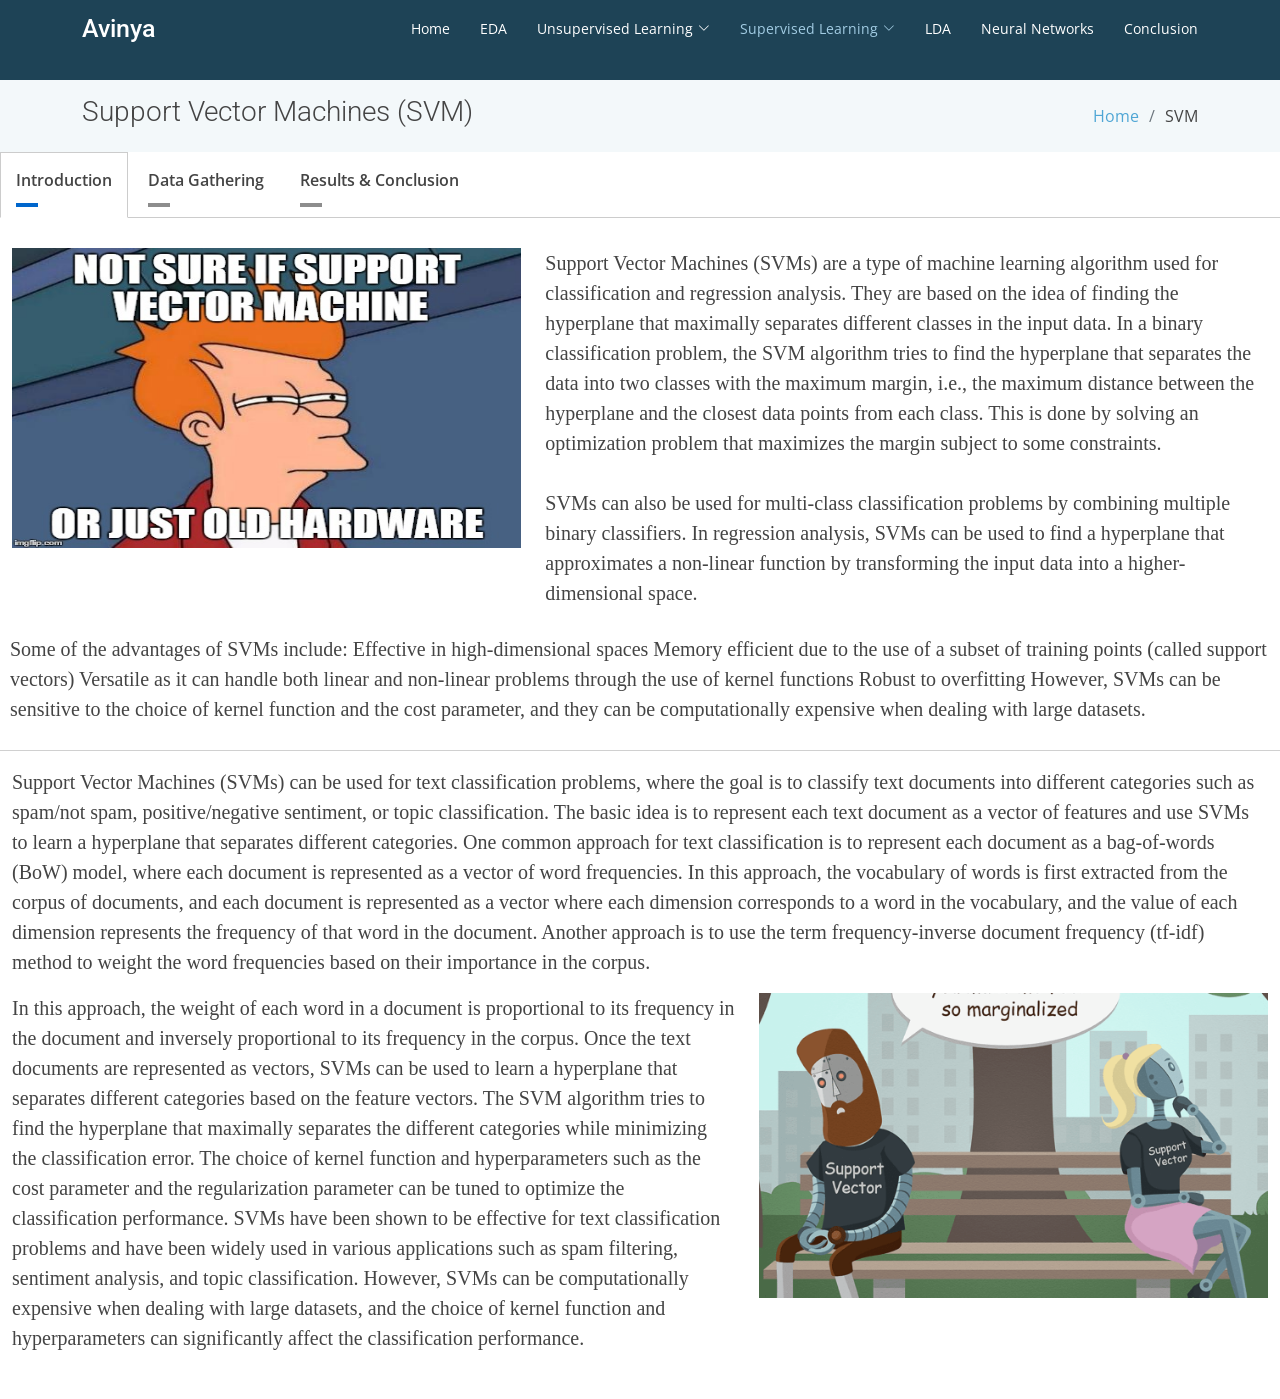
<file: Pages/SVM.html>
<!DOCTYPE html>
<html lang="en">

<head>
  <meta charset="utf-8">
  <meta content="width=device-width, initial-scale=1.0" name="viewport">

  <title>Climate penalty</title>
  <meta content="" name="description">
  <meta content="" name="keywords">

  <!-- Favicons -->
  <link href="../assets/img/favicon.png" rel="icon">
  <link href="../assets/img/apple-touch-icon.png" rel="apple-touch-icon">

  <!-- Google Fonts -->
  <link href="https://fonts.googleapis.com/css?family=Open+Sans:300,300i,400,400i,600,600i,700,700i|Roboto:300,300i,400,400i,500,500i,700,700i&display=swap" rel="stylesheet">

  <!-- Vendor CSS Files -->
  <link href="../assets/vendor/animate.css/animate.min.css" rel="stylesheet">
  <link href="../assets/vendor/aos/aos.css" rel="stylesheet">
  <link href="../assets/vendor/bootstrap/css/bootstrap.min.css" rel="stylesheet">
  <link href="../assets/vendor/bootstrap-icons/bootstrap-icons.css" rel="stylesheet">
  <link href="../assets/vendor/boxicons/css/boxicons.min.css" rel="stylesheet">
  <link href="../assets/vendor/glightbox/css/glightbox.min.css" rel="stylesheet">
  <link href="../assets/vendor/swiper/swiper-bundle.min.css" rel="stylesheet">

  <!-- Template Main CSS File -->
  <link href="../assets/css/style.css" rel="stylesheet">

  <!-- =======================================================
  * Template Name: Moderna - v4.11.0
  * Template URL: https://bootstrapmade.com/free-bootstrap-template-corporate-moderna/
  * Author: BootstrapMade.com
  * License: https://bootstrapmade.com/license/
  ======================================================== -->
</head>

<body>

  <!-- ======= Header ======= -->
  <header id="header" class="fixed-top ">
    <div class="container d-flex align-items-center justify-content-lg-between">

      <h1 class="text-light"><a href="../index.html"><span style="color: white; font-size: 25px;">Avinya</span></a></h1>
      <!-- Uncomment below if you prefer to use an image logo -->
      <!-- <a href="index.html" class="logo me-auto me-lg-0"><img src="../assets/img/logo.png" alt="" class="img-fluid"></a>-->

      <nav id="navbar" class="navbar">
        <ul>
          <li><a  href="../index.html">Home</a></li>
          <li><a href="./EDA.html">EDA</a></li>
         
          <li class="dropdown"><a  href="#"><span>Unsupervised Learning</span> <i class="bi bi-chevron-down"></i></a>
            <ul>
              <li><a href="./Clustering.html">Clustering</a></li>
              <li><a href="./ARM.html">ARM</a></li>
            </ul>
          </li>
          <li class="dropdown"><a class="active"  href="#"><span>Supervised Learning</span> <i class="bi bi-chevron-down"></i></a>
            <ul>
              <li><a href="./DT.html">Decision Trees</a></li>
              
              <li><a href="./NB.html">Naive Bayes</a></li>
              <li><a href="./SVM.html">SVM</a></li>
            </ul>
          </li>
          <li><a  href="./LDA.html">LDA</a></li>

          <li><a  href="./NN.html">Neural Networks</a></li>
          <li><a  href="../conc.html">Conclusion</a></li>
          
          
        </ul>
        <i class="bi bi-list mobile-nav-toggle"></i>
      </nav><!-- .navbar -->
      

    </div>
  </header><!-- End Header -->




  
  <main id="main">
     <!-- ======= About Us Section ======= -->
     <section class="breadcrumbs">
      <div class="container">

        <div class="d-flex justify-content-between align-items-center">
          <h2>Support Vector Machines (SVM)</h2>
          <ol>
            <li><a href="../index.html">Home</a></li>
            <li>SVM</li>
          </ol>
        </div>

      </div>
    </section><!-- End About Us Section -->
   
    <!-- ======= Features Section ======= -->
   <!-- 
  
  Radio version of tabs.

  Requirements:
  - not rely on specific IDs for CSS (the CSS shouldn't need to know specific IDs)
  - flexible for any number of unkown tabs [2-6]
  - accessible

  Caveats:
  - since these are checkboxes the tabs not tab-able, need to use arrow keys

  Also worth reading:
  http://simplyaccessible.com/article/danger-aria-tabs/
-->

<div class="tabset">
  <!-- Tab 1 -->
  <input type="radio" name="tabset" id="tab1" aria-controls="marzen" checked>
  <label for="tab1">Introduction</label>
  <!-- Tab 2 -->
  <input type="radio" name="tabset" id="tab2" aria-controls="rauchbier">
  <label for="tab2">Data Gathering</label>
  <!-- Tab 3 -->
  <input type="radio" name="tabset" id="tab3" aria-controls="dunkles">
  <label for="tab3">Results & Conclusion </label>
  
  <div class="tab-panels">
    <section id="marzen" class="tab-panel">
      
        <div class="container" style="max-width: 100%;">
  
          <div class="row" >
            <div class="col-md-5">
              <img src="../assets/img/svm2.jpeg" class="img-fluid" alt="" style="height: 300px; width: 600px;">
            </div>
            <div class="col-md-7">
              <p style="font-size: 20px;font-family: Cambria, Cochin, Georgia, Times, 'Times New Roman', serif, Courier, monospace; ">
                Support Vector Machines (SVMs) are a type of machine learning algorithm used for classification and regression analysis. They are based on the idea of finding the hyperplane that maximally separates different classes in the input data.

                In a binary classification problem, the SVM algorithm tries to find the hyperplane that separates the data into two classes with the maximum margin, i.e., the maximum distance between the hyperplane and the closest data points from each class. This is done by solving an optimization problem that maximizes the margin subject to some constraints.
                <br/><br/>
                SVMs can also be used for multi-class classification problems by combining multiple binary classifiers. In regression analysis, SVMs can be used to find a hyperplane that approximates a non-linear function by transforming the input data into a higher-dimensional space.                
                </p>
                         </div><br/>
            <p style="font-size: 20px;font-family: Cambria, Cochin, Georgia, Times, 'Times New Roman', serif, Courier, monospace; padding: 10px;">
                Some of the advantages of SVMs include:

                Effective in high-dimensional spaces
                Memory efficient due to the use of a subset of training points (called support vectors)
                Versatile as it can handle both linear and non-linear problems through the use of kernel functions
                Robust to overfitting
                However, SVMs can be sensitive to the choice of kernel function and the cost parameter, and they can be computationally expensive when dealing with large datasets.
              
            </p>
          </div>
  
          <div class="row" data-aos="fade-up">
            <div class="col-md-5 order-1 order-md-2">
              <img src="../assets/img/svm1.png" class="img-fluid" alt="" >
              
            </div>
            <div class="col-md-7  order-2 order-md-1">
              
            
              <p style="font-size: 20px;font-family: Cambria, Cochin, Georgia, Times, 'Times New Roman', serif, Courier, monospace; ">
                In this approach, the weight of each word in a document is proportional to its frequency in the document and inversely proportional to its frequency in the corpus.
                
                Once the text documents are represented as vectors, SVMs can be used to learn a hyperplane that separates different categories based on the feature vectors. The SVM algorithm tries to find the hyperplane that maximally separates the different categories while minimizing the classification error. The choice of kernel function and hyperparameters such as the cost parameter and the regularization parameter can be tuned to optimize the classification performance.
                
                SVMs have been shown to be effective for text classification problems and have been widely used in various applications such as spam filtering, sentiment analysis, and topic classification. However, SVMs can be computationally expensive when dealing with large datasets, and the choice of kernel function and hyperparameters can significantly affect the classification performance.
            
                </p>
            </div>
            <hr/>
          
            <p style="font-size: 20px;font-family: Cambria, Cochin, Georgia, Times, 'Times New Roman', serif, Courier, monospace; ">
                Support Vector Machines (SVMs) can be used for text classification problems, where the goal is to classify text documents into different categories such as spam/not spam, positive/negative sentiment, or topic classification. The basic idea is to represent each text document as a vector of features and use SVMs to learn a hyperplane that separates different categories.

                One common approach for text classification is to represent each document as a bag-of-words (BoW) model, where each document is represented as a vector of word frequencies. In this approach, the vocabulary of words is first extracted from the corpus of documents, and each document is represented as a vector where each dimension corresponds to a word in the vocabulary, and the value of each dimension represents the frequency of that word in the document.
                
                Another approach is to use the term frequency-inverse document frequency (tf-idf) method to weight the word frequencies based on their importance in the corpus.
               
               
            </p>
          
  
        </div>
      </section><!-- End Features Section -->
    <section id="rauchbier" class="tab-panel">
     <ol>
      <li style="font-size: 20px;font-family: Cambria, Cochin, Georgia, Times, 'Times New Roman', serif, Courier, monospace; padding: 10px;">Used Clustering data: ClusterData_Twitterv2 <br/>
        Link to the dataset: <a href="https://github.com/Sreepa1995/avinya.github.io/blob/main/data/DTData/ClusterData_Twitterv2.csv">Dataset</a>
        <br/> Link to the Python code: Link to the Python code: <a href="https://github.com/Sreepa1995/avinya.github.io/blob/main/code/Python/TextMining_ProjectV1.ipynb">Code</a>

        <br/>
      <div class="row">
        <div class="col-lg-6">
          <img src="../assets/img/svmtest.jpg" class="img-fluid" alt="" style="height: 300px;width: 100%;">
         
          </div>
          <div class="col-lg-6 pt-4 pt-lg-0">
           
            <img src="../assets/img/svmtrain.jpg" class="img-fluid" alt="" style="height: 300px">
        </div> 
          <p style="font-size: 20px;font-family: Cambria, Cochin, Georgia, Times, 'Times New Roman', serif, Courier, monospace; padding: 10px;">
            
            The dataset includes tweet information with the additional column
            called topics which includes supplement, drugs, proteins, and diet
          </p>
     <br/>

    
    </ol>
    </section>
    <section id="dunkles" class="tab-panel">
      <h4>Results</h4>
      <p style="font-size: 20px;font-family: Cambria, Cochin, Georgia, Times, 'Times New Roman', serif, Courier, monospace; padding: 10px;">
        SVMs to classify supplement intake data  help in identifying patterns and trends in supplement consumption that may be associated with different health conditions or dietary preferences. For example, the classification results can help identify supplements that are commonly used for specific health conditions or goals, such as muscle building or weight loss.

        The SVM algorithm can also be used to build predictive models that can predict the likelihood of a person consuming a particular supplement or drug based on their dietary habits, age, gender, or other demographic factors. This can be helpful in developing personalized recommendations for supplement and drug intake based on individual needs and preferences.
        
        In summary, using SVMs to classify supplement intake data with labels such as supplements, drugs, proteins, and diet can provide valuable insights into supplement consumption patterns and help in developing personalized recommendations for supplement and drug intake based on individual needs and preferences. </p>

        <p style="font-size: 20px;font-family: Cambria, Cochin, Georgia, Times, 'Times New Roman', serif, Courier, monospace; padding: 10px;">
            In this confusion matrix, the rows represent the predicted labels, and the columns represent the actual labels. The true positives (TP) represent the number of samples that are correctly classified as positive, and the true negatives (TN) represent the number of samples that are correctly classified as negative. The false positives (FP) represent the number of samples that are incorrectly classified as positive, and the false negatives (FN) represent the number of samples that are incorrectly classified as negative.
    
    From the confusion matrix, we can see that the model has the highest accuracy for supplements and diet, with 76% and 74% accuracy respectively. However, the model performs poorly for drugs, with only 7% accuracy, and for protein, with 69% accuracy. The high false negative rates for drugs and protein suggest that the model may be missing some important features or may need further optimization to improve its accuracy for these categories.
    
          </p>
      <div class="row">
        <b></b>

        <div class="col-lg-6">
          <img src="../assets/img/cm1.png" class="img-fluid" alt="" >
    
        </div>

        <div class="col-lg-6 pt-4 pt-lg-0">
          <img src="../assets/img/cm2.png" class="img-fluid" alt="" >
      </div>
     <br/>
      <hr/>

     
    
      <div class="row">
        <b></b>
        <div class="col-lg-6">
          <img src="../assets/img/cm3.png" class="img-fluid" alt="">
    
        </div>

        <div class="col-lg-6 pt-4 pt-lg-0">
          <img src="../assets/img/cm4.png" class="img-fluid" alt="" >
      </div>
      <p style="font-size: 20px;font-family: Cambria, Cochin, Georgia, Times, 'Times New Roman', serif, Courier, monospace; padding: 10px;">

        Linear Kernel:The first row shows the true positives (TP), false negatives (FN), and false positives (FP) for the first class. The second row shows the TP, FN, and FP for the second class, and the third row shows the TP, FN, and FP for the third class. Looking at the values in the confusion matrix, we can see that the SVM correctly classified 11 samples from the first class, misclassified 2 as the second class, and none as the third class. For the second class, it correctly classified 714 samples, misclassified 113 as the third class, and none as the first class. For the third class, it correctly classified 1910 samples, misclassified 3 as the second class, and none as the first class. Overall, the model seems to perform well as it correctly classified the majority of the samples in each class. Model accuracy score with linear kernel and C=100.0 : 0.9786

Sigmod Kernel:In this case, the sigmoid kernel does not perform well, as all predictions are being assigned to the majority class. This suggests that the sigmoid kernel may not be appropriate for this dataset. Model accuracy score with sigmoid kernel and C=100.0 : 0.8772


      </p>
      <p style="font-size: 20px;font-family: Cambria, Cochin, Georgia, Times, 'Times New Roman', serif, Courier, monospace; padding: 10px;">
        Above are the accuracy scores obtained by training SVM models with different kernels and hyperparameters on the same dataset. The accuracy score measures the proportion of correctly classified samples out of the total number of samples in the test set. Here's a brief explanation of each line: "Model accuracy score with default hyperparameters: 0.9571": This refers to the accuracy score obtained by training an SVM model with default hyperparameters, which uses the RBF (Radial Basis Function) kernel. The accuracy is 0.9571, meaning that the model correctly classified 95.71% of the test samples. "Model accuracy score with rbf kernel and C=100.0: 0.9844": This refers to the accuracy score obtained by training an SVM model with the RBF kernel and C=100.0 hyperparameter. The accuracy is 0.9844, meaning that the model correctly classified 98.44% of the test samples. Increasing the value of C allows for more complex models that better fit the training data. "Model accuracy score with linear kernel and C=100.0: 0.9786": This refers to the accuracy score obtained by training an SVM model with the linear kernel and C=100.0 hyperparameter. The accuracy is 0.9786, meaning that the model correctly classified 97.86% of the test samples. The linear kernel is useful when the data can be separated well by a linear boundary. "Model accuracy score with sigmoid kernel and C=100.0: 0.8772": This refers to the accuracy score obtained by training an SVM model with the sigmoid kernel and C=100.0 hyperparameter. The accuracy is 0.8772, meaning that the model correctly classified 87.72% of the test samples. The sigmoid kernel can be useful when the data is not easily separable by a linear or RBF kernel, but in this case it did not perform as well as the other kernels.   </p>
  
<hr/>

  
  </section>
</div>



    
  

  </main><!-- End #main -->

 

  <a href="#" class="back-to-top d-flex align-items-center justify-content-center"><i class="bi bi-arrow-up-short"></i></a>

  <!-- Vendor JS Files -->
  <script src="../assets/vendor/purecounter/purecounter_vanilla.js"></script>
  <script src="../assets/vendor/aos/aos.js"></script>
  <script src="../assets/vendor/bootstrap/js/bootstrap.bundle.min.js"></script>
  <script src="../assets/vendor/glightbox/js/glightbox.min.js"></script>
  <script src="../assets/vendor/isotope-layout/isotope.pkgd.min.js"></script>
  <script src="../assets/vendor/swiper/swiper-bundle.min.js"></script>
  <script src="../assets/vendor/waypoints/noframework.waypoints.js"></script>
  <script src="../assets/vendor/php-email-form/validate.js"></script>

  <!-- Template Main JS File -->
  <script src="../assets/js/main.js"></script>

</body>

</html>
</file>
<file: assets/css/style.css>
/**
* Template Name: Moderna - v4.11.0
* Template URL: https://bootstrapmade.com/free-bootstrap-template-corporate-moderna/
* Author: BootstrapMade.com
* License: https://bootstrapmade.com/license/
*/

/*--------------------------------------------------------------
# General
--------------------------------------------------------------*/
body {
  font-family: "Open Sans", sans-serif;
  color: #444;
}

a {
  color: #4fa6d5;
  text-decoration: none;
}

a:hover {
  color: #45beff;
  text-decoration: none;
}

h1,
h2,
h3,
h4,
h5,
h6,
.font-primary {
  font-family: "Roboto", sans-serif;
}

/*--------------------------------------------------------------
# Back to top button
--------------------------------------------------------------*/
.back-to-top {
  position: fixed;
  visibility: hidden;
  opacity: 0;
  right: 15px;
  bottom: 15px;
  z-index: 99999;
  background: #68A4C4;
  width: 40px;
  height: 40px;
  border-radius: 4px;
  transition: all 0.4s;
}

.back-to-top i {
  font-size: 24px;
  color: #fff;
  line-height: 0;
}

.back-to-top:hover {
  background: #85b6cf;
  color: #fff;
}

.back-to-top.active {
  visibility: visible;
  opacity: 1;
}

/*--------------------------------------------------------------
# Header
--------------------------------------------------------------*/
#header {
  height: 80px;
  transition: all 0.5s;
  z-index: 997;
  transition: all 0.5s;
  background: #1e4356;
}

#header.header-transparent {
  background: none;
}

#header.header-scrolled {
  background: rgba(30, 67, 86, 0.8);
  height: 60px;
}

#header .logo h1 {
  font-size: 28px;
  margin: 0;
  padding: 4px 0;
  line-height: 1;
  font-weight: 400;
  letter-spacing: 3px;
  text-transform: uppercase;
}

#header .logo h1 a,
#header .logo h1 a:hover {
  color: #fff;
  text-decoration: none;
}

#header .logo img {
  padding: 0;
  margin: 0;
  max-height: 40px;
}

#main {
  margin-top: 80px;
}

/*--------------------------------------------------------------
# Navigation Menu
--------------------------------------------------------------*/
/**
* Desktop Navigation 
*/
.navbar {
  padding: 0;
}

.navbar ul {
  margin: 0;
  padding: 0;
  display: flex;
  list-style: none;
  align-items: center;
}

.navbar li {
  position: relative;
}

.navbar a,
.navbar a:focus {
  display: flex;
  align-items: center;
  justify-content: space-between;
  padding: 10px 0 10px 30px;
  font-family: "Open Sans", sans-serif;
  font-size: 14px;
  color: #fff;
  white-space: nowrap;
  transition: 0.3s;
}

.navbar a i,
.navbar a:focus i {
  font-size: 12px;
  line-height: 0;
  margin-left: 5px;
}

.navbar a:hover,
.navbar .active,
.navbar .active:focus,
.navbar li:hover>a {
  color: #a2cce3;
}

.navbar .dropdown ul {
  display: block;
  position: absolute;
  left: 14px;
  top: calc(100% + 30px);
  margin: 0;
  padding: 10px 0;
  z-index: 99;
  opacity: 0;
  visibility: hidden;
  background: #fff;
  box-shadow: 0px 0px 30px rgba(127, 137, 161, 0.25);
  transition: 0.3s;
}

.navbar .dropdown ul li {
  min-width: 200px;
}

.navbar .dropdown ul a {
  padding: 10px 20px;
  font-size: 14px;
  text-transform: none;
  color: #1c3745;
}

.navbar .dropdown ul a i {
  font-size: 12px;
}

.navbar .dropdown ul a:hover,
.navbar .dropdown ul .active:hover,
.navbar .dropdown ul li:hover>a {
  color: #68A4C4;
}

.navbar .dropdown:hover>ul {
  opacity: 1;
  top: 100%;
  visibility: visible;
}

.navbar .dropdown .dropdown ul {
  top: 0;
  left: calc(100% - 30px);
  visibility: hidden;
}

.navbar .dropdown .dropdown:hover>ul {
  opacity: 1;
  top: 0;
  left: 100%;
  visibility: visible;
}

@media (max-width: 1366px) {
  .navbar .dropdown .dropdown ul {
    left: -90%;
  }

  .navbar .dropdown .dropdown:hover>ul {
    left: -100%;
  }
}

/**
* Mobile Navigation 
*/
.mobile-nav-toggle {
  color: #fff;
  font-size: 28px;
  cursor: pointer;
  display: none;
  line-height: 0;
  transition: 0.5s;
}

@media (max-width: 991px) {
  .mobile-nav-toggle {
    display: block;
  }

  .navbar ul {
    display: none;
  }
}

.navbar-mobile {
  position: fixed;
  overflow: hidden;
  top: 0;
  right: 0;
  left: 0;
  bottom: 0;
  background: rgba(17, 38, 48, 0.9);
  transition: 0.3s;
}

.navbar-mobile .mobile-nav-toggle {
  position: absolute;
  top: 15px;
  right: 15px;
}

.navbar-mobile ul {
  display: block;
  position: absolute;
  top: 55px;
  right: 15px;
  bottom: 15px;
  left: 15px;
  padding: 10px 0;
  background-color: #fff;
  overflow-y: auto;
  transition: 0.3s;
}

.navbar-mobile a,
.navbar-mobile a:focus {
  padding: 10px 20px;
  font-size: 15px;
  color: #1e4356;
}

.navbar-mobile a:hover,
.navbar-mobile .active,
.navbar-mobile li:hover>a {
  color: #68A4C4;
}

.navbar-mobile .getstarted,
.navbar-mobile .getstarted:focus {
  margin: 15px;
}

.navbar-mobile .dropdown ul {
  position: static;
  display: none;
  margin: 10px 20px;
  padding: 10px 0;
  z-index: 99;
  opacity: 1;
  visibility: visible;
  background: #fff;
  box-shadow: 0px 0px 30px rgba(127, 137, 161, 0.25);
}

.navbar-mobile .dropdown ul li {
  min-width: 200px;
}

.navbar-mobile .dropdown ul a {
  padding: 10px 20px;
}

.navbar-mobile .dropdown ul a i {
  font-size: 12px;
}

.navbar-mobile .dropdown ul a:hover,
.navbar-mobile .dropdown ul .active:hover,
.navbar-mobile .dropdown ul li:hover>a {
  color: #68A4C4;
}

.navbar-mobile .dropdown>.dropdown-active {
  display: block;
}

/*--------------------------------------------------------------
# Hero Section
--------------------------------------------------------------*/
#hero {
  width: 100%;
  height: 90vh;
  overflow: hidden;
  position: relative;
}

#hero::after {
  content: "";
  position: absolute;
  left: 50%;
  top: 0;
  width: 130%;
  height: 95%;
  background: linear-gradient(to right, rgba(30, 67, 86, 0.8), rgba(30, 67, 86, 0.6)), url("../img/hero-bg.jpg") center top no-repeat;
  z-index: 0;
  border-radius: 0 0 50% 50%;
  transform: translateX(-50%) rotate(0deg);
}

#hero::before {
  content: "";
  position: absolute;
  left: 50%;
  top: 0;
  width: 130%;
  height: 96%;
  background: #68A4C4;
  opacity: 0.3;
  z-index: 0;
  border-radius: 0 0 50% 50%;
  transform: translateX(-50%) translateY(18px) rotate(2deg);
}

#hero .carousel-container {
  display: flex;
  justify-content: center;
  align-items: center;
  flex-direction: column;
  text-align: center;
  bottom: 0;
  top: 0;
  left: 0;
  right: 0;
}

#hero h2 {
  color: #fff;
  margin-bottom: 30px;
  font-size: 48px;
  font-weight: 700;
}

#hero p {
  width: 80%;
  -webkit-animation-delay: 0.4s;
  animation-delay: 0.4s;
  margin: 0 auto 30px auto;
  color: #fff;
}

#hero .carousel-control-prev,
#hero .carousel-control-next {
  width: 10%;
}

#hero .carousel-control-next-icon,
#hero .carousel-control-prev-icon {
  background: none;
  font-size: 48px;
  line-height: 1;
  width: auto;
  height: auto;
}

#hero .btn-get-started {
  font-family: "Roboto", sans-serif;
  font-weight: 500;
  font-size: 14px;
  letter-spacing: 1px;
  display: inline-block;
  padding: 12px 32px;
  border-radius: 50px;
  transition: 0.5s;
  line-height: 1;
  margin: 10px;
  color: #fff;
  -webkit-animation-delay: 0.8s;
  animation-delay: 0.8s;
  border: 2px solid #68A4C4;
}

#hero .btn-get-started:hover {
  background: #68A4C4;
  color: #fff;
  text-decoration: none;
}

@media (min-width: 1024px) {
  #hero p {
    width: 60%;
  }

  #hero .carousel-control-prev,
  #hero .carousel-control-next {
    width: 5%;
  }
}

@media (max-width: 768px) {
  #hero::after {
    width: 180%;
    height: 95%;
    border-radius: 0 0 50% 50%;
    transform: translateX(-50%) rotate(0deg);
  }

  #hero::before {
    top: 0;
    width: 180%;
    height: 94%;
    border-radius: 0 0 50% 50%;
    transform: translateX(-50%) translateY(20px) rotate(4deg);
  }
}

@media (max-width: 575px) {
  #hero h2 {
    font-size: 30px;
  }

  #hero::after {
    left: 40%;
    top: 0;
    width: 200%;
    height: 95%;
    border-radius: 0 0 50% 50%;
    transform: translateX(-50%) rotate(0deg);
  }

  #hero::before {
    left: 50%;
    top: 0;
    width: 200%;
    height: 94%;
    border-radius: 0 0 50% 50%;
    transform: translateX(-50%) translateY(20px) rotate(4deg);
  }
}

/*--------------------------------------------------------------
# Hero No Slider Section
--------------------------------------------------------------*/
#hero-no-slider {
  width: 100%;
  height: 100vh;
  overflow: hidden;
  position: relative;
  text-align: center;
}

#hero-no-slider::before {
  content: "";
  position: absolute;
  left: 0;
  top: 0;
  right: 0;
  bottom: 0;
  background: linear-gradient(to right, rgba(30, 67, 86, 0.8), rgba(30, 67, 86, 0.6)), url("../img/hero-bg.jpg") center top no-repeat;
}

#hero-no-slider h2 {
  color: #fff;
  margin-bottom: 15px;
  font-size: 48px;
  font-weight: 700;
}

#hero-no-slider p {
  color: #fff;
}

#hero-no-slider .btn-get-started {
  font-family: "Roboto", sans-serif;
  font-weight: 500;
  font-size: 14px;
  letter-spacing: 1px;
  display: inline-block;
  padding: 12px 32px;
  border-radius: 50px;
  transition: 0.5s;
  line-height: 1;
  margin: 10px;
  color: #fff;
  -webkit-animation-delay: 0.8s;
  animation-delay: 0.8s;
  border: 2px solid #68A4C4;
}

#hero-no-slider .btn-get-started:hover {
  background: #68A4C4;
  color: #fff;
  text-decoration: none;
}

@media (max-width: 575px) {
  #hero-no-slider h2 {
    font-size: 30px;
  }
}

/*--------------------------------------------------------------
# Sections General
--------------------------------------------------------------*/
section {
  padding: 60px 0;
}

.section-bg {
  background-color: #f3f8fa;
}

.section-title {
  text-align: center;
  padding-bottom: 30px;
}

.section-title h2 {
  font-size: 28px;
  font-weight: 400;
  margin-bottom: 20px;
  padding-bottom: 20px;
  position: relative;
}

.section-title h2::before {
  content: "";
  position: absolute;
  display: block;
  width: 120px;
  height: 1px;
  background: #ddd;
  bottom: 1px;
  left: calc(50% - 60px);
}

.section-title h2::after {
  content: "";
  position: absolute;
  display: block;
  width: 40px;
  height: 3px;
  background: #68A4C4;
  bottom: 0;
  left: calc(50% - 20px);
}

.section-title p {
  margin-bottom: 0;
}

/*--------------------------------------------------------------
# Breadcrumbs
--------------------------------------------------------------*/
.breadcrumbs {
  padding: 15px 0;
  background-color: #f3f8fa;
  min-height: 40px;
}

.breadcrumbs h2 {
  font-size: 28px;
  font-weight: 300;
}

.breadcrumbs ol {
  display: flex;
  flex-wrap: wrap;
  list-style: none;
  padding: 0;
  margin: 0;
}

.breadcrumbs ol li+li {
  padding-left: 10px;
}

.breadcrumbs ol li+li::before {
  display: inline-block;
  padding-right: 10px;
  color: #6c757d;
  content: "/";
}

@media (max-width: 768px) {
  .breadcrumbs .d-flex {
    display: block !important;
  }

  .breadcrumbs ol {
    display: block;
  }

  .breadcrumbs ol li {
    display: inline-block;
  }
}

/*--------------------------------------------------------------
# Our Services
--------------------------------------------------------------*/
.services {
  padding-bottom: 20px;
}

.services .icon-box {
  padding: 30px;
  position: relative;
  overflow: hidden;
  margin: 0 0 40px 0;
  background: #fff;
  box-shadow: 0 5px 26px 0 rgba(68, 88, 144, 0.14);
  transition: all 0.3s ease-in-out;
  text-align: center;
  border: 1px solid #fff;
}

.services .icon {
  margin: 0 auto 20px auto;
  padding-top: 17px;
  display: inline-block;
  text-align: center;
  border-radius: 50%;
  width: 72px;
  height: 72px;
}

.services .icon i {
  font-size: 36px;
  line-height: 1;
}

.services .title {
  font-weight: 700;
  margin-bottom: 15px;
  font-size: 18px;
}

.services .title a {
  color: #111;
}

.services .description {
  font-size: 15px;
  line-height: 28px;
  margin-bottom: 0;
}

.services .icon-box-pink .icon {
  background: #fceef3;
}

.services .icon-box-pink .icon i {
  color: #ff689b;
}

.services .icon-box-pink:hover {
  border-color: #ff689b;
}

.services .icon-box-cyan .icon {
  background: #e6fdfc;
}

.services .icon-box-cyan .icon i {
  color: #3fcdc7;
}

.services .icon-box-cyan:hover {
  border-color: #3fcdc7;
}

.services .icon-box-green .icon {
  background: #eafde7;
}

.services .icon-box-green .icon i {
  color: #41cf2e;
}

.services .icon-box-green:hover {
  border-color: #41cf2e;
}

.services .icon-box-blue .icon {
  background: #e1eeff;
}

.services .icon-box-blue .icon i {
  color: #2282ff;
}

.services .icon-box-blue:hover {
  border-color: #2282ff;
}

/*--------------------------------------------------------------
# Why Us
--------------------------------------------------------------*/
.why-us .container {
  box-shadow: 0 5px 25px 0 rgba(214, 215, 216, 0.6);
  background: #fff;
}

.why-us .icon-box+.icon-box {
  margin-top: 50px;
}

.why-us .icon-box .icon {
  float: left;
  display: flex;
  align-items: center;
  justify-content: center;
  width: 72px;
  height: 72px;
  background: #f3f8fa;
  border-radius: 6px;
  transition: 0.5s;
}

.why-us .icon-box .icon i {
  color: #68A4C4;
  font-size: 32px;
}

.why-us .icon-box:hover .icon {
  background: #68A4C4;
}

.why-us .icon-box:hover .icon i {
  color: #fff;
}

.why-us .icon-box .title {
  margin-left: 95px;
  font-weight: 700;
  margin-bottom: 10px;
  font-size: 18px;
  text-transform: uppercase;
}

.why-us .icon-box .title a {
  color: #343a40;
  transition: 0.3s;
}

.why-us .icon-box .title a:hover {
  color: #68A4C4;
}

.why-us .icon-box .description {
  margin-left: 95px;
  line-height: 24px;
  font-size: 14px;
}

.why-us .video-box {
  position: relative;
}

.why-us .video-box img {
  padding-top: 15px;
  padding-bottom: 15px;
}

.why-us .play-btn {
  width: 94px;
  height: 94px;
  background: radial-gradient(#68A4C4 50%, rgba(104, 164, 196, 0.4) 52%);
  border-radius: 50%;
  display: block;
  position: absolute;
  left: calc(50% - 47px);
  top: calc(50% - 47px);
  overflow: hidden;
}

.why-us .play-btn::after {
  content: "";
  position: absolute;
  left: 50%;
  top: 50%;
  transform: translateX(-40%) translateY(-50%);
  width: 0;
  height: 0;
  border-top: 10px solid transparent;
  border-bottom: 10px solid transparent;
  border-left: 15px solid #fff;
  z-index: 100;
  transition: all 400ms cubic-bezier(0.55, 0.055, 0.675, 0.19);
}

.why-us .play-btn::before {
  content: "";
  position: absolute;
  width: 120px;
  height: 120px;
  -webkit-animation-delay: 0s;
  animation-delay: 0s;
  -webkit-animation: pulsate-btn 2s;
  animation: pulsate-btn 2s;
  -webkit-animation-direction: forwards;
  animation-direction: forwards;
  -webkit-animation-iteration-count: infinite;
  animation-iteration-count: infinite;
  -webkit-animation-timing-function: steps;
  animation-timing-function: steps;
  opacity: 1;
  border-radius: 50%;
  border: 5px solid rgba(104, 164, 196, 0.7);
  top: -15%;
  left: -15%;
  background: rgba(198, 16, 0, 0);
}

.why-us .play-btn:hover::after {
  border-left: 15px solid #68A4C4;
  transform: scale(20);
}

.why-us .play-btn:hover::before {
  content: "";
  position: absolute;
  left: 50%;
  top: 50%;
  transform: translateX(-40%) translateY(-50%);
  width: 0;
  height: 0;
  border: none;
  border-top: 10px solid transparent;
  border-bottom: 10px solid transparent;
  border-left: 15px solid #fff;
  z-index: 200;
  -webkit-animation: none;
  animation: none;
  border-radius: 0;
}

@-webkit-keyframes pulsate-btn {
  0% {
    transform: scale(0.6, 0.6);
    opacity: 1;
  }

  100% {
    transform: scale(1, 1);
    opacity: 0;
  }
}

@keyframes pulsate-btn {
  0% {
    transform: scale(0.6, 0.6);
    opacity: 1;
  }

  100% {
    transform: scale(1, 1);
    opacity: 0;
  }
}

/*--------------------------------------------------------------
# Features
--------------------------------------------------------------*/
.features .row+.row {
  margin-top: 100px;
}

.features h3 {
  font-weight: 400;
  font-size: 24px;
}

.features ul {
  list-style: none;
  padding: 0;
}

.features ul li {
  padding-bottom: 10px;
}

.features ul i {
  font-size: 20px;
  padding-right: 4px;
  color: #68A4C4;
}

.features p:last-child {
  margin-bottom: 0;
}

/*--------------------------------------------------------------
# About
--------------------------------------------------------------*/
.about h3 {
  font-weight: 400;
  font-size: 26px;
}

.about ul {
  list-style: none;
  padding: 0;
}

.about ul li {
  padding-bottom: 10px;
}

.about ul i {
  font-size: 20px;
  padding-right: 4px;
  color: #68A4C4;
}

.about p:last-child {
  margin-bottom: 0;
}

/*--------------------------------------------------------------
# Facts
--------------------------------------------------------------*/
.facts .counters span {
  font-size: 48px;
  display: block;
  color: #68A4C4;
}

.facts .counters p {
  padding: 0;
  margin: 0 0 20px 0;
  font-family: "Roboto", sans-serif;
  font-size: 14px;
}

/*--------------------------------------------------------------
# Our Skills
--------------------------------------------------------------*/
.skills {
  padding: 60px 0;
}

.skills .progress {
  height: 35px;
  margin-bottom: 10px;
}

.skills .progress .skill {
  line-height: 35px;
  padding: 0;
  margin: 0 0 0 20px;
  text-transform: uppercase;
}

.skills .progress .skill .val {
  float: right;
  font-style: normal;
  margin: 0 20px 0 0;
}

.skills .progress-bar {
  width: 1px;
  text-align: left;
  transition: 0.9s;
}

/*--------------------------------------------------------------
# Tetstimonials
--------------------------------------------------------------*/
.testimonials {
  padding: 60px 0;
}

.testimonials .section-header {
  margin-bottom: 40px;
}

.testimonials .testimonials-carousel {
  overflow: hidden;
}

.testimonials .testimonial-item {
  text-align: center;
}

.testimonials .testimonial-item .testimonial-img {
  width: 120px;
  border-radius: 50%;
  border: 4px solid #fff;
  margin: 0 auto;
}

.testimonials .testimonial-item h3 {
  font-size: 20px;
  font-weight: bold;
  margin: 10px 0 5px 0;
  color: #111;
}

.testimonials .testimonial-item h4 {
  font-size: 14px;
  color: #999;
  margin: 0 0 15px 0;
}

.testimonials .testimonial-item .quote-icon-left,
.testimonials .testimonial-item .quote-icon-right {
  color: #fbfcfd;
  font-size: 26px;
}

.testimonials .testimonial-item .quote-icon-left {
  display: inline-block;
  left: -5px;
  position: relative;
}

.testimonials .testimonial-item .quote-icon-right {
  display: inline-block;
  right: -5px;
  position: relative;
  top: 10px;
}

.testimonials .testimonial-item p {
  font-style: italic;
  margin: 0 auto 15px auto;
}

.testimonials .swiper-pagination {
  margin-top: 20px;
  position: relative;
}

.testimonials .swiper-pagination .swiper-pagination-bullet {
  width: 12px;
  height: 12px;
  background-color: #fff;
  opacity: 1;
  border: 1px solid #68A4C4;
}

.testimonials .swiper-pagination .swiper-pagination-bullet-active {
  background-color: #68A4C4;
}

/*--------------------------------------------------------------
# Service Details
--------------------------------------------------------------*/
.service-details {
  padding-bottom: 10px;
}

.service-details .card {
  border: 0;
  padding: 0 30px;
  margin-bottom: 60px;
  position: relative;
}

.service-details .card-img {
  width: calc(100% + 60px);
  margin-left: -30px;
  overflow: hidden;
  z-index: 9;
  border-radius: 0;
}

.service-details .card-img img {
  max-width: 100%;
  transition: all 0.3s ease-in-out;
}

.service-details .card-body {
  z-index: 10;
  background: #fff;
  border-top: 4px solid #fff;
  padding: 30px;
  box-shadow: 0px 2px 15px rgba(0, 0, 0, 0.1);
  margin-top: -60px;
  transition: 0.3s;
}

.service-details .card-title {
  font-weight: 700;
  text-align: center;
  margin-bottom: 20px;
}

.service-details .card-title a {
  color: #1e4356;
  transition: 0.3s;
}

.service-details .card-text {
  color: #5e5e5e;
}

.service-details .read-more a {
  color: #777777;
  text-transform: uppercase;
  font-weight: 600;
  font-size: 12px;
  transition: 0.3s;
}

.service-details .read-more a:hover {
  color: #68A4C4;
}

.service-details .card:hover img {
  transform: scale(1.1);
}

.service-details .card:hover .card-body {
  border-color: #68A4C4;
}

.service-details .card:hover .card-body .card-title a {
  color: #68A4C4;
}

/*--------------------------------------------------------------
# Pricing
--------------------------------------------------------------*/
.pricing .row {
  padding-top: 40px;
}

.pricing .box {
  padding: 40px;
  margin-bottom: 30px;
  box-shadow: 0px 0px 30px rgba(73, 78, 92, 0.15);
  background: #fff;
  text-align: center;
}

.pricing h3 {
  font-weight: 300;
  margin-bottom: 15px;
  font-size: 28px;
}

.pricing h4 {
  font-size: 46px;
  color: #68A4C4;
  font-weight: 400;
  font-family: "Open Sans", sans-serif;
  margin-bottom: 25px;
}

.pricing h4 span {
  color: #bababa;
  font-size: 18px;
  display: block;
}

.pricing ul {
  padding: 0;
  list-style: none;
  color: #999;
  text-align: left;
  line-height: 20px;
}

.pricing ul li {
  padding-bottom: 12px;
}

.pricing ul i {
  color: #68A4C4;
  font-size: 18px;
  padding-right: 4px;
}

.pricing ul .na {
  color: #ccc;
}

.pricing ul .na i {
  color: #ccc;
}

.pricing ul .na span {
  text-decoration: line-through;
}

.pricing .get-started-btn {
  background: #1e4356;
  display: inline-block;
  padding: 6px 30px;
  border-radius: 20px;
  color: #fff;
  transition: none;
  font-size: 14px;
  font-weight: 400;
  font-family: "Roboto", sans-serif;
  transition: 0.3s;
}

.pricing .get-started-btn:hover {
  background: #68A4C4;
}

.pricing .featured {
  z-index: 10;
  margin: -30px -5px 0 -5px;
}

.pricing .featured .get-started-btn {
  background: #68A4C4;
}

.pricing .featured .get-started-btn:hover {
  background: #85b6cf;
}

@media (max-width: 992px) {
  .pricing .box {
    max-width: 60%;
    margin: 0 auto 30px auto;
  }
}

@media (max-width: 767px) {
  .pricing .box {
    max-width: 80%;
    margin: 0 auto 30px auto;
  }
}

@media (max-width: 420px) {
  .pricing .box {
    max-width: 100%;
    margin: 0 auto 30px auto;
  }
}

/*--------------------------------------------------------------
# Portfolio
--------------------------------------------------------------*/
.portfolio {
  padding-bottom: 60px;
}

.portfolio #portfolio-flters {
  padding: 0;
  margin: 0 0 35px 0;
  list-style: none;
  text-align: center;
}

.portfolio #portfolio-flters li {
  cursor: pointer;
  margin: 0 12px 5px 12px;
  display: inline-block;
  padding: 0 4px 6px 4px;
  font-size: 16px;
  font-weight: 500;
  line-height: 20px;
  color: #444;
  transition: all 0.3s ease-in-out;
  border-bottom: 2px solid #fff;
  font-family: "Roboto", sans-serif;
}

.portfolio #portfolio-flters li:hover,
.portfolio #portfolio-flters li.filter-active {
  border-color: #68A4C4;
  color: #68A4C4;
}

.portfolio .portfolio-item {
  background: #1e4356;
  overflow: hidden;
  min-height: 200px;
  position: relative;
  border-radius: 4px;
  margin: 0 0 30px 0;
}

.portfolio .portfolio-item img {
  transition: all 0.3s ease-in-out;
}

.portfolio .portfolio-item .portfolio-info {
  opacity: 0;
  position: absolute;
  transition: all 0.3s linear;
  text-align: center;
  top: 10%;
  left: 0;
  right: 0;
}

.portfolio .portfolio-item .portfolio-info h3 {
  font-size: 22px;
  color: #fff;
  font-weight: bold;
}

.portfolio .portfolio-item .portfolio-info a i {
  color: rgba(255, 255, 255, 0.6);
  font-size: 28px;
  transition: 0.3s;
}

.portfolio .portfolio-item .portfolio-info a i:hover {
  color: white;
}

.portfolio .portfolio-item:hover img {
  opacity: 0.6;
  transform: scale(1.1);
}

.portfolio .portfolio-item:hover .portfolio-info {
  opacity: 1;
  top: calc(50% - 30px);
}

/*--------------------------------------------------------------
# Portfolio Details
--------------------------------------------------------------*/
.portfolio-details {
  padding-top: 40px;
}

.portfolio-details .portfolio-details-slider img {
  width: 100%;
}

.portfolio-details .portfolio-details-slider .swiper-pagination {
  margin-top: 20px;
  position: relative;
}

.portfolio-details .portfolio-details-slider .swiper-pagination .swiper-pagination-bullet {
  width: 12px;
  height: 12px;
  background-color: #fff;
  opacity: 1;
  border: 1px solid #68A4C4;
}

.portfolio-details .portfolio-details-slider .swiper-pagination .swiper-pagination-bullet-active {
  background-color: #68A4C4;
}

.portfolio-details .portfolio-info {
  padding: 30px;
  box-shadow: 0px 0 30px rgba(30, 67, 86, 0.08);
}

.portfolio-details .portfolio-info h3 {
  font-size: 22px;
  font-weight: 700;
  margin-bottom: 20px;
  padding-bottom: 20px;
  border-bottom: 1px solid #eee;
}

.portfolio-details .portfolio-info ul {
  list-style: none;
  padding: 0;
  font-size: 15px;
}

.portfolio-details .portfolio-info ul li+li {
  margin-top: 10px;
}

.portfolio-details .portfolio-description {
  padding-top: 30px;
}

.portfolio-details .portfolio-description h2 {
  font-size: 26px;
  font-weight: 700;
  margin-bottom: 20px;
}

.portfolio-details .portfolio-description p {
  padding: 0;
}

/*--------------------------------------------------------------
# Team
--------------------------------------------------------------*/
.team {
  background: #fff;
  padding-bottom: 30px;
}

.team .member {
  margin-bottom: 20px;
  overflow: hidden;
}

.team .member .member-img {
  position: relative;
  overflow: hidden;
}

.team .member .social {
  position: absolute;
  left: 0;
  bottom: -40px;
  right: 0;
  height: 40px;
  opacity: 0;
  transition: bottom ease-in-out 0.4s;
  text-align: center;
  background: rgba(30, 67, 86, 0.8);
  display: flex;
  align-items: center;
  justify-content: center;
}

.team .member .social a {
  transition: color 0.3s;
  color: #fff;
  margin: 0 12px;
  display: inline-block;
}

.team .member .social a:hover {
  color: #68A4C4;
}

.team .member .social i {
  font-size: 18px;
  margin: 0 2px;
}

.team .member .member-info h4 {
  font-weight: 700;
  margin: 15px 0 5px 0;
  font-size: 18px;
}

.team .member .member-info span {
  display: block;
  font-size: 13px;
  text-transform: uppercase;
  font-weight: 400;
  margin-bottom: 15px;
  color: #68A4C4;
}

.team .member .member-info p {
  font-style: italic;
  font-size: 14px;
  line-height: 26px;
  color: #666;
}

.team .member:hover .social {
  bottom: 0;
  opacity: 1;
  transition: bottom ease-in-out 0.4s;
}

.team .member:hover .social a,
.team .member:hover .social i {
  line-height: 0;
  font-size: 18px;
}

/*--------------------------------------------------------------
# Contact
--------------------------------------------------------------*/
.contact {
  padding-bottom: 30px;
}

.contact .info-box {
  color: #444;
  text-align: center;
  box-shadow: 0 0 30px rgba(214, 215, 216, 0.6);
  padding: 20px 0 30px 0;
  margin-bottom: 30px;
}

.contact .info-box i {
  font-size: 32px;
  color: #68A4C4;
  border-radius: 50%;
  padding: 8px;
  border: 2px dotted #a2cce3;
}

.contact .info-box h3 {
  font-size: 20px;
  color: #666;
  font-weight: 700;
  margin: 10px 0;
}

.contact .info-box p {
  padding: 0;
  line-height: 24px;
  font-size: 14px;
  margin-bottom: 0;
}

.contact .php-email-form {
  box-shadow: 0 0 30px rgba(214, 215, 216, 0.6);
  padding: 30px;
  margin-bottom: 30px;
}

.contact .php-email-form .error-message {
  display: none;
  color: #fff;
  background: #ed3c0d;
  text-align: left;
  padding: 15px;
  font-weight: 600;
}

.contact .php-email-form .error-message br+br {
  margin-top: 25px;
}

.contact .php-email-form .sent-message {
  display: none;
  color: #fff;
  background: #18d26e;
  text-align: center;
  padding: 15px;
  font-weight: 600;
}

.contact .php-email-form .loading {
  display: none;
  background: #fff;
  text-align: center;
  padding: 15px;
}

.contact .php-email-form .loading:before {
  content: "";
  display: inline-block;
  border-radius: 50%;
  width: 24px;
  height: 24px;
  margin: 0 10px -6px 0;
  border: 3px solid #18d26e;
  border-top-color: #eee;
  -webkit-animation: animate-loading 1s linear infinite;
  animation: animate-loading 1s linear infinite;
}

.contact .php-email-form input,
.contact .php-email-form textarea {
  border-radius: 0;
  box-shadow: none;
  font-size: 14px;
}

.contact .php-email-form input::focus,
.contact .php-email-form textarea::focus {
  background-color: #68A4C4;
}

.contact .php-email-form input {
  padding: 10px 15px;
}

.contact .php-email-form textarea {
  padding: 12px 15px;
}

.contact .php-email-form button[type=submit] {
  background: #68A4C4;
  border: 0;
  padding: 10px 24px;
  color: #fff;
  transition: 0.4s;
}

.contact .php-email-form button[type=submit]:hover {
  background: #8dbad2;
}

@-webkit-keyframes animate-loading {
  0% {
    transform: rotate(0deg);
  }

  100% {
    transform: rotate(360deg);
  }
}

@keyframes animate-loading {
  0% {
    transform: rotate(0deg);
  }

  100% {
    transform: rotate(360deg);
  }
}

/*--------------------------------------------------------------
# Map
--------------------------------------------------------------*/
.map {
  padding: 0;
  margin-bottom: -6px;
}

.map iframe {
  width: 100%;
  height: 380px;
}

/*--------------------------------------------------------------
# Blog
--------------------------------------------------------------*/
.blog {
  padding: 40px 0 20px 0;
}

.blog .entry {
  padding: 30px;
  margin-bottom: 60px;
  box-shadow: 0 4px 16px rgba(0, 0, 0, 0.1);
}

.blog .entry .entry-img {
  max-height: 440px;
  margin: -30px -30px 20px -30px;
  overflow: hidden;
}

.blog .entry .entry-title {
  font-size: 28px;
  font-weight: bold;
  padding: 0;
  margin: 0 0 20px 0;
}

.blog .entry .entry-title a {
  color: #1e4356;
  transition: 0.3s;
}

.blog .entry .entry-title a:hover {
  color: #68A4C4;
}

.blog .entry .entry-meta {
  margin-bottom: 15px;
  color: #72afce;
}

.blog .entry .entry-meta ul {
  display: flex;
  flex-wrap: wrap;
  list-style: none;
  align-items: center;
  padding: 0;
  margin: 0;
}

.blog .entry .entry-meta ul li+li {
  padding-left: 20px;
}

.blog .entry .entry-meta i {
  font-size: 16px;
  margin-right: 8px;
  line-height: 0;
}

.blog .entry .entry-meta a {
  color: #777777;
  font-size: 14px;
  display: inline-block;
  line-height: 1;
}

.blog .entry .entry-content p {
  line-height: 24px;
}

.blog .entry .entry-content .read-more {
  -moz-text-align-last: right;
  text-align-last: right;
}

.blog .entry .entry-content .read-more a {
  display: inline-block;
  background: #68A4C4;
  color: #fff;
  padding: 6px 20px;
  transition: 0.3s;
  font-size: 14px;
}

.blog .entry .entry-content .read-more a:hover {
  background: #7aafcb;
}

.blog .entry .entry-content h3 {
  font-size: 22px;
  margin-top: 30px;
  font-weight: bold;
}

.blog .entry .entry-content blockquote {
  overflow: hidden;
  background-color: #fafafa;
  padding: 60px;
  position: relative;
  text-align: center;
  margin: 20px 0;
}

.blog .entry .entry-content blockquote p {
  color: #444;
  line-height: 1.6;
  margin-bottom: 0;
  font-style: italic;
  font-weight: 500;
  font-size: 22px;
}

.blog .entry .entry-content blockquote::after {
  content: "";
  position: absolute;
  left: 0;
  top: 0;
  bottom: 0;
  width: 3px;
  background-color: #1e4356;
  margin-top: 20px;
  margin-bottom: 20px;
}

.blog .entry .entry-footer {
  padding-top: 10px;
  border-top: 1px solid #e6e6e6;
}

.blog .entry .entry-footer i {
  color: #4c99c1;
  display: inline;
}

.blog .entry .entry-footer a {
  color: #255269;
  transition: 0.3s;
}

.blog .entry .entry-footer a:hover {
  color: #68A4C4;
}

.blog .entry .entry-footer .cats {
  list-style: none;
  display: inline;
  padding: 0 20px 0 0;
  font-size: 14px;
}

.blog .entry .entry-footer .cats li {
  display: inline-block;
}

.blog .entry .entry-footer .tags {
  list-style: none;
  display: inline;
  padding: 0;
  font-size: 14px;
}

.blog .entry .entry-footer .tags li {
  display: inline-block;
}

.blog .entry .entry-footer .tags li+li::before {
  padding-right: 6px;
  color: #6c757d;
  content: ",";
}

.blog .entry .entry-footer .share {
  font-size: 16px;
}

.blog .entry .entry-footer .share i {
  padding-left: 5px;
}

.blog .entry-single {
  margin-bottom: 30px;
}

.blog .blog-author {
  padding: 20px;
  margin-bottom: 30px;
  box-shadow: 0 4px 16px rgba(0, 0, 0, 0.1);
}

.blog .blog-author img {
  width: 120px;
  margin-right: 20px;
}

.blog .blog-author h4 {
  font-weight: 600;
  font-size: 22px;
  margin-bottom: 0px;
  padding: 0;
  color: #1e4356;
}

.blog .blog-author .social-links {
  margin: 0 10px 10px 0;
}

.blog .blog-author .social-links a {
  color: rgba(30, 67, 86, 0.5);
  margin-right: 5px;
}

.blog .blog-author p {
  font-style: italic;
  color: #b7b7b7;
}

.blog .blog-comments {
  margin-bottom: 30px;
}

.blog .blog-comments .comments-count {
  font-weight: bold;
}

.blog .blog-comments .comment {
  margin-top: 30px;
  position: relative;
}

.blog .blog-comments .comment .comment-img {
  margin-right: 14px;
}

.blog .blog-comments .comment .comment-img img {
  width: 60px;
}

.blog .blog-comments .comment h5 {
  font-size: 16px;
  margin-bottom: 2px;
}

.blog .blog-comments .comment h5 a {
  font-weight: bold;
  color: #444;
  transition: 0.3s;
}

.blog .blog-comments .comment h5 a:hover {
  color: #68A4C4;
}

.blog .blog-comments .comment h5 .reply {
  padding-left: 10px;
  color: #1e4356;
}

.blog .blog-comments .comment h5 .reply i {
  font-size: 20px;
}

.blog .blog-comments .comment time {
  display: block;
  font-size: 14px;
  color: #2b607c;
  margin-bottom: 5px;
}

.blog .blog-comments .comment.comment-reply {
  padding-left: 40px;
}

.blog .blog-comments .reply-form {
  margin-top: 30px;
  padding: 30px;
  box-shadow: 0 4px 16px rgba(0, 0, 0, 0.1);
}

.blog .blog-comments .reply-form h4 {
  font-weight: bold;
  font-size: 22px;
}

.blog .blog-comments .reply-form p {
  font-size: 14px;
}

.blog .blog-comments .reply-form input {
  border-radius: 4px;
  padding: 10px 10px;
  font-size: 14px;
}

.blog .blog-comments .reply-form input:focus {
  box-shadow: none;
  border-color: #b1d0e1;
}

.blog .blog-comments .reply-form textarea {
  border-radius: 4px;
  padding: 10px 10px;
  font-size: 14px;
}

.blog .blog-comments .reply-form textarea:focus {
  box-shadow: none;
  border-color: #b1d0e1;
}

.blog .blog-comments .reply-form .form-group {
  margin-bottom: 25px;
}

.blog .blog-comments .reply-form .btn-primary {
  border-radius: 4px;
  padding: 10px 20px;
  border: 0;
  background-color: #1e4356;
}

.blog .blog-comments .reply-form .btn-primary:hover {
  background-color: #255269;
}

.blog .blog-pagination {
  color: #387ea2;
}

.blog .blog-pagination ul {
  display: flex;
  padding: 0;
  margin: 0;
  list-style: none;
}

.blog .blog-pagination li {
  margin: 0 5px;
  transition: 0.3s;
}

.blog .blog-pagination li a {
  color: #1e4356;
  padding: 7px 16px;
  display: flex;
  align-items: center;
  justify-content: center;
}

.blog .blog-pagination li.active,
.blog .blog-pagination li:hover {
  background: #68A4C4;
}

.blog .blog-pagination li.active a,
.blog .blog-pagination li:hover a {
  color: #fff;
}

.blog .sidebar {
  padding: 30px;
  margin: 0 0 60px 20px;
  box-shadow: 0 4px 16px rgba(0, 0, 0, 0.1);
}

.blog .sidebar .sidebar-title {
  font-size: 20px;
  font-weight: 700;
  padding: 0 0 0 0;
  margin: 0 0 15px 0;
  color: #1e4356;
  position: relative;
}

.blog .sidebar .sidebar-item {
  margin-bottom: 30px;
}

.blog .sidebar .search-form form {
  background: #fff;
  border: 1px solid #ddd;
  padding: 3px 10px;
  position: relative;
}

.blog .sidebar .search-form form input[type=text] {
  border: 0;
  padding: 4px;
  border-radius: 4px;
  width: calc(100% - 40px);
}

.blog .sidebar .search-form form button {
  position: absolute;
  top: 0;
  right: 0;
  bottom: 0;
  border: 0;
  background: none;
  font-size: 16px;
  padding: 0 15px;
  margin: -1px;
  background: #68A4C4;
  color: #fff;
  transition: 0.3s;
  border-radius: 0 4px 4px 0;
  line-height: 0;
}

.blog .sidebar .search-form form button i {
  line-height: 0;
}

.blog .sidebar .search-form form button:hover {
  background: #77adca;
}

.blog .sidebar .categories ul {
  list-style: none;
  padding: 0;
}

.blog .sidebar .categories ul li+li {
  padding-top: 10px;
}

.blog .sidebar .categories ul a {
  color: #1e4356;
  transition: 0.3s;
}

.blog .sidebar .categories ul a:hover {
  color: #68A4C4;
}

.blog .sidebar .categories ul a span {
  padding-left: 5px;
  color: #aaaaaa;
  font-size: 14px;
}

.blog .sidebar .recent-posts .post-item+.post-item {
  margin-top: 15px;
}

.blog .sidebar .recent-posts img {
  width: 80px;
  float: left;
}

.blog .sidebar .recent-posts h4 {
  font-size: 15px;
  margin-left: 95px;
  font-weight: bold;
}

.blog .sidebar .recent-posts h4 a {
  color: #1e4356;
  transition: 0.3s;
}

.blog .sidebar .recent-posts h4 a:hover {
  color: #68A4C4;
}

.blog .sidebar .recent-posts time {
  display: block;
  margin-left: 95px;
  font-style: italic;
  font-size: 14px;
  color: #aaaaaa;
}

.blog .sidebar .tags {
  margin-bottom: -10px;
}

.blog .sidebar .tags ul {
  list-style: none;
  padding: 0;
}

.blog .sidebar .tags ul li {
  display: inline-block;
}

.blog .sidebar .tags ul a {
  color: #3f8db5;
  font-size: 14px;
  padding: 6px 14px;
  margin: 0 6px 8px 0;
  border: 1px solid #e4eff5;
  display: inline-block;
  transition: 0.3s;
}

.blog .sidebar .tags ul a:hover {
  color: #fff;
  border: 1px solid #68A4C4;
  background: #68A4C4;
}

.blog .sidebar .tags ul a span {
  padding-left: 5px;
  color: #bedae8;
  font-size: 14px;
}

/*--------------------------------------------------------------
# Footer
--------------------------------------------------------------*/
#footer {
  background: #0b212d;
  padding: 0 0 30px 0;
  color: #fff;
  font-size: 14px;
}

#footer .footer-newsletter {
  padding: 50px 0;
  background: #0d2735;
}

#footer .footer-newsletter h4 {
  font-size: 24px;
  margin: 0 0 20px 0;
  padding: 0;
  line-height: 1;
  font-weight: 600;
  color: #a2cce3;
}

#footer .footer-newsletter form {
  margin-top: 30px;
  background: #fff;
  padding: 6px 10px;
  position: relative;
  border-radius: 50px;
}

#footer .footer-newsletter form input[type=email] {
  border: 0;
  padding: 4px;
  width: calc(100% - 100px);
}

#footer .footer-newsletter form input[type=submit] {
  position: absolute;
  top: 0;
  right: 0;
  bottom: 0;
  border: 0;
  background: none;
  font-size: 16px;
  padding: 0 20px;
  margin: 3px;
  background: #68A4C4;
  color: #fff;
  transition: 0.3s;
  border-radius: 50px;
}

#footer .footer-newsletter form input[type=submit]:hover {
  background: #468db3;
}

#footer .footer-top {
  background: #0d2735;
  border-top: 1px solid #17455e;
  border-bottom: 1px solid #123649;
  padding: 60px 0 30px 0;
}

#footer .footer-top .footer-info {
  margin-bottom: 30px;
}

#footer .footer-top .footer-info h3 {
  font-size: 18px;
  margin: 0 0 20px 0;
  padding: 2px 0 2px 0;
  line-height: 1;
  color: #a2cce3;
  font-weight: 600;
}

#footer .footer-top .footer-info p {
  font-size: 14px;
  line-height: 24px;
  margin-bottom: 0;
  font-family: "Roboto", sans-serif;
  color: #fff;
}

#footer .footer-top .social-links a {
  font-size: 18px;
  display: inline-block;
  background: #1e4356;
  color: #fff;
  line-height: 1;
  padding: 8px 0;
  margin-right: 4px;
  border-radius: 50%;
  text-align: center;
  width: 36px;
  height: 36px;
  transition: 0.3s;
}

#footer .footer-top .social-links a:hover {
  background: #68A4C4;
  color: #fff;
  text-decoration: none;
}

#footer .footer-top h4 {
  font-size: 18px;
  font-weight: 600;
  color: #a2cce3;
  position: relative;
  padding-bottom: 12px;
}

#footer .footer-top .footer-links {
  margin-bottom: 30px;
}

#footer .footer-top .footer-links ul {
  list-style: none;
  padding: 0;
  margin: 0;
}

#footer .footer-top .footer-links ul i {
  padding-right: 2px;
  color: #a2cce3;
  font-size: 18px;
  line-height: 1;
}

#footer .footer-top .footer-links ul li {
  padding: 10px 0;
  display: flex;
  align-items: center;
}

#footer .footer-top .footer-links ul li:first-child {
  padding-top: 0;
}

#footer .footer-top .footer-links ul a {
  color: #fff;
  transition: 0.3s;
  display: inline-block;
  line-height: 1;
}

#footer .footer-top .footer-links ul a:hover {
  color: #a2cce3;
}

#footer .footer-top .footer-contact {
  margin-bottom: 30px;
}

#footer .footer-top .footer-contact p {
  line-height: 26px;
}

#footer .copyright {
  text-align: center;
  padding-top: 30px;
}

#footer .credits {
  padding-top: 10px;
  text-align: center;
  font-size: 13px;
  color: #fff;
}

#footer .credits a {
  color: #a2cce3;
}

/*
 CSS for the main interaction
*/
.tabset > input[type="radio"] {
  position: absolute;
  left: -200vw;
}

.tabset .tab-panel {
  display: none;
}

.tabset > input:first-child:checked ~ .tab-panels > .tab-panel:first-child,
.tabset > input:nth-child(3):checked ~ .tab-panels > .tab-panel:nth-child(2),
.tabset > input:nth-child(5):checked ~ .tab-panels > .tab-panel:nth-child(3),
.tabset > input:nth-child(7):checked ~ .tab-panels > .tab-panel:nth-child(4),
.tabset > input:nth-child(9):checked ~ .tab-panels > .tab-panel:nth-child(5),
.tabset > input:nth-child(11):checked ~ .tab-panels > .tab-panel:nth-child(6) {
  display: block;
}

/*
 Styling
*/


.tabset > label {
  position: relative;
  display: inline-block;
  padding: 15px 15px 25px;
  border: 1px solid transparent;
  border-bottom: 0;
  cursor: pointer;
  font-weight: 600;
}

.tabset > label::after {
  content: "";
  position: absolute;
  left: 15px;
  bottom: 10px;
  width: 22px;
  height: 4px;
  background: #8d8d8d;
}

.tabset > label:hover,
.tabset > input:focus + label {
  color: #06c;
}

.tabset > label:hover::after,
.tabset > input:focus + label::after,
.tabset > input:checked + label::after {
  background: #06c;
}

.tabset > input:checked + label {
  border-color: #ccc;
  border-bottom: 1px solid #fff;
  margin-bottom: -1px;
}

.tab-panel {
  padding: 30px 0;
  border-top: 1px solid #ccc;
}

/*
 Demo purposes only
*/
*,
*:before,
*:after {
  box-sizing: border-box;
}
</file>
